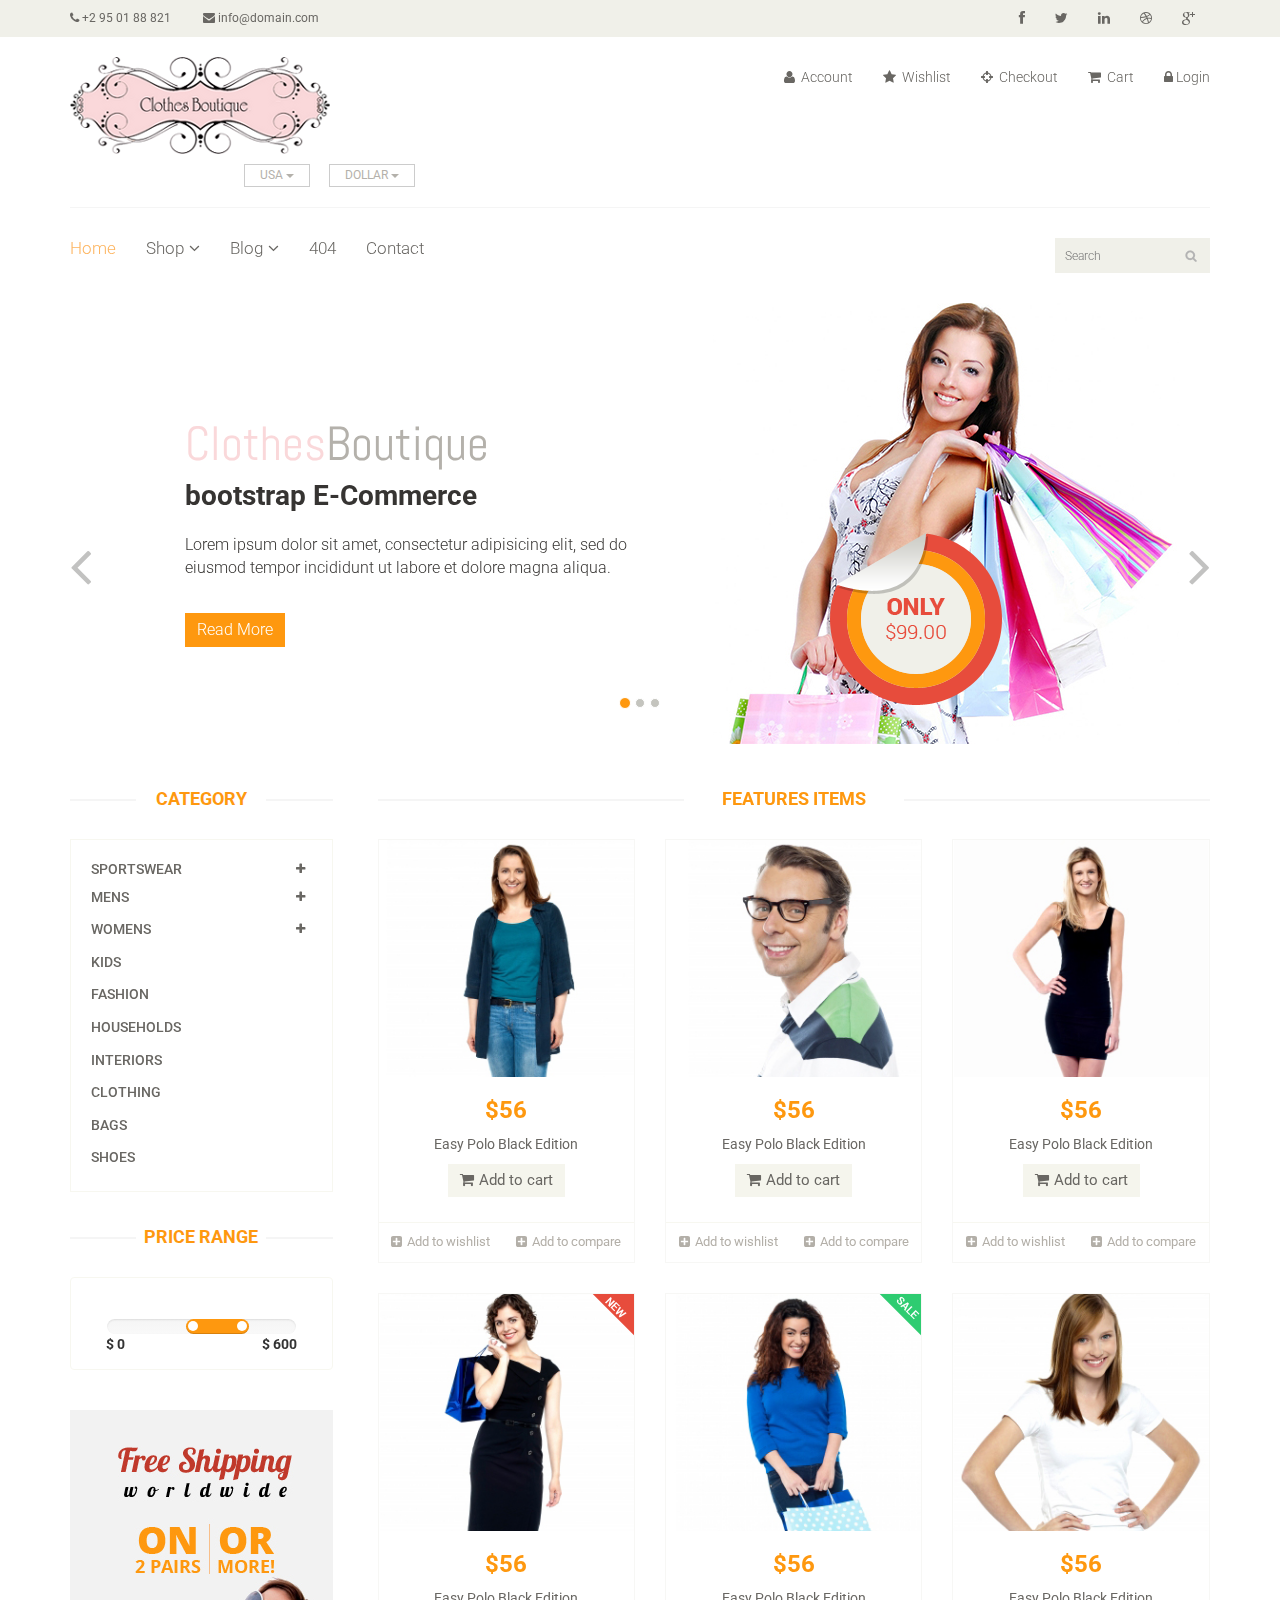
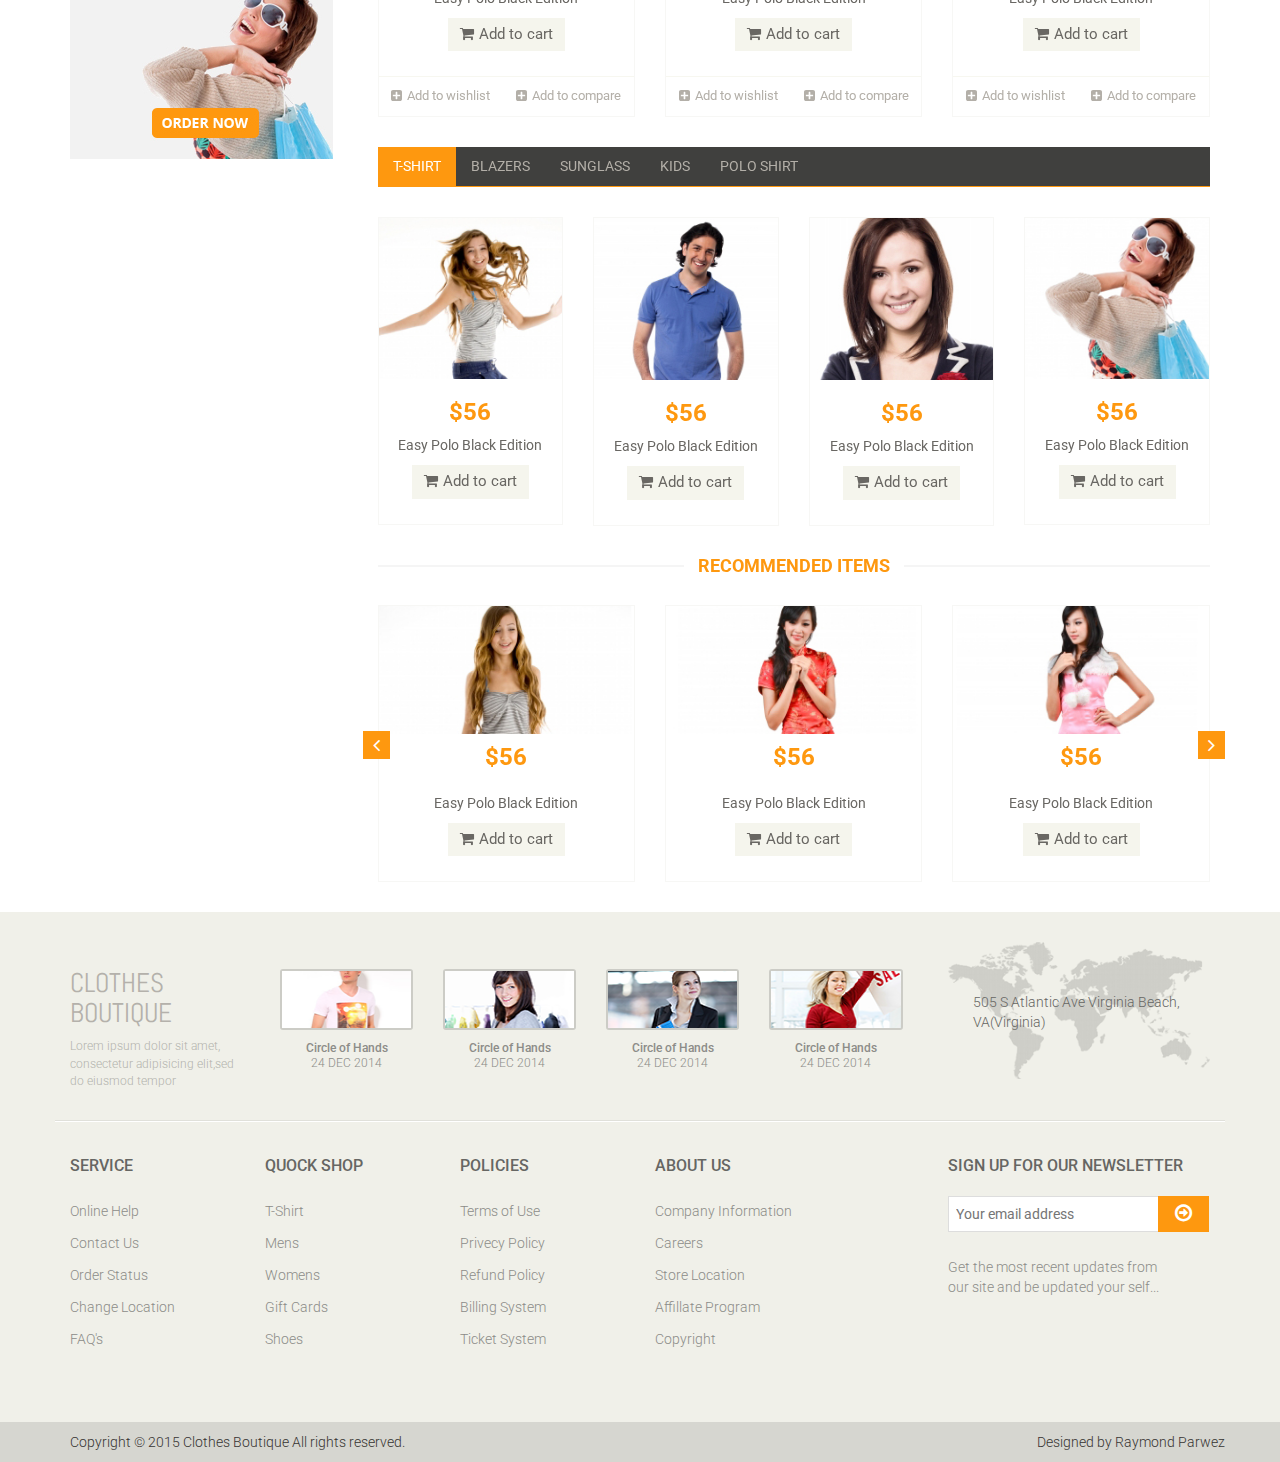
<file: shop/index.html>
<!DOCTYPE html>
<html lang="en">
<html data-ng-app="ui.bootstrap.clothesboutique">
<head>
    <meta charset="utf-8">
    <meta name="viewport" content="width=device-width, initial-scale=1.0">
    <meta name="description" content="">
    <meta name="author" content="">
    <title>Home | Clothes Boutique</title>
    <link href="css/bootstrap.min.css" rel="stylesheet">
    <link href="css/bootstrap.min.1.1.css" rel="stylesheet">
    <link href="css/font-awesome.min.css" rel="stylesheet">
    <link href="css/prettyPhoto.css" rel="stylesheet">
    <link href="css/price-range.css" rel="stylesheet">
    <link href="dist/ng-modal.css" rel="stylesheet">
    <link href="css/animate.css" rel="stylesheet">
	  <link href="css/main.css" rel="stylesheet">
	  <link href="css/responsive.css" rel="stylesheet">
    <link href="css/hover.css" rel="stylesheet" media="all">
    <link rel="stylesheet" type="text/css" href="css/style_common.css" />
    <link rel="stylesheet" type="text/css" href="css/style1.css" />
    <!--[if lt IE 9]>
    <script src="js/html5shiv.js"></script>
    <script src="js/respond.min.js"></script>
    <![endif]-->       
    <link rel="shortcut icon" href="images/ico/favicon.ico">
    <link rel="apple-touch-icon-precomposed" sizes="144x144" href="images/ico/apple-touch-icon-144-precomposed.png">
    <link rel="apple-touch-icon-precomposed" sizes="114x114" href="images/ico/apple-touch-icon-114-precomposed.png">
    <link rel="apple-touch-icon-precomposed" sizes="72x72" href="images/ico/apple-touch-icon-72-precomposed.png">
    <link rel="apple-touch-icon-precomposed" href="images/ico/apple-touch-icon-57-precomposed.png">
</head><!--/head-->

<body>
	<header id="header"><!--header-->
		<div class="header_top"><!--header_top-->
			<div class="container">
				<div class="row">
					<div class="col-sm-6">
						<div class="contactinfo">
							<ul class="nav nav-pills">
								<li><a href="#"><i class="fa fa-phone"></i> +2 95 01 88 821</a></li>
								<li><a href="#"><i class="fa fa-envelope"></i> info@domain.com</a></li>
							</ul>
						</div>
					</div>
					<div class="col-sm-6">
						<div class="social-icons pull-right">
							<ul class="nav navbar-nav">
								<li><a href="#"><i class="fa fa-facebook"></i></a></li>
								<li><a href="#"><i class="fa fa-twitter"></i></a></li>
								<li><a href="#"><i class="fa fa-linkedin"></i></a></li>
								<li><a href="#"><i class="fa fa-dribbble"></i></a></li>
								<li><a href="#"><i class="fa fa-google-plus"></i></a></li>
							</ul>
						</div>
					</div>
				</div>
			</div>
		</div><!--/header_top-->
		
		<div class="header-middle"><!--header-middle-->
			<div class="container">
				<div class="row">
					<div class="col-sm-4">
						<div class="logo pull-left">
							<a href="index.html"><img src="images/home/logo.png" alt="" /></a>
						</div>
            <div ng-controller="DropdownCtrl">      
						<div class="btn-group pull-right">
							<div class="btn-group dropdown is-open="status.isopen">
								<button type="button" class="btn btn-default dropdown-toggle usa" data-toggle="dropdown">
									USA
									<span class="caret"></span>
								</button>
								<ul class="dropdown-menu">
									<li><a href="#">Canada</a></li>
									<li><a href="#">UK</a></li>
								</ul>
							</div>
							
							<div class="btn-group dropdown is-open="status.isopen">
								<button type="button" class="btn btn-default dropdown-toggle usa" data-toggle="dropdown" dropdown-toggle ng-disabled="disabled">
									DOLLAR
									<span class="caret"></span>
								</button>
                 <ul class="dropdown-menu">
									<li><a href="#">Canadian Dollar</a></li>
									<li><a href="#">Pound</a></li>
								</ul>                 
							</div>
              
						</div>
					</div>
          </div>
					<div class="col-sm-8">
						<div class="shop-menu pull-right">
            <div ng-app='ui.bootstrap.clothesboutique' ng-controller='ModalController'>
							<ul class="nav navbar-nav">
								<li><a href="#"><i class="fa fa-user"></i> Account</a></li>
								<li><a href="#"><i class="fa fa-star"></i> Wishlist</a></li>
								<li><a href="checkout.html"><i class="fa fa-crosshairs"></i> Checkout</a></li>
								<li><a href="cart.html"><i class="fa fa-shopping-cart"></i> Cart</a></li>                
               <modal-dialog show='myData.modalShown' width='1000px' height='600px' dialog-title='' on-close='logClose()'>
    <section id="form"><!--form-->
		<div class="container">
			<div class="row">
				<div class="col-sm-4 col-sm-offset-1">
					<div class="login-form"><!--login form-->
						<h2>Login to your account</h2>
						<form action="#">
							<input type="text" placeholder="Name" />
							<input type="email" placeholder="Email Address" />
							<span>
								<input type="checkbox" class="checkbox"> 
								Keep me signed in
							</span>
							<button type="submit" class="btn btn-default">Login</button>
						</form>
					</div><!--/login form-->
				</div>
				<div class="col-sm-1">
					<h2 class="or">OR</h2>
				</div>
				<div class="col-sm-4">
					<div class="signup-form"><!--sign up form-->
						<h2>New User Signup!</h2>
						<form action="#">
							<input type="text" placeholder="Name"/>
							<input type="email" placeholder="Email Address"/>
							<input type="password" placeholder="Password"/>
							<button type="submit" class="btn btn-default">Signup</button>
						</form>
					</div><!--/sign up form-->
				</div>
			</div>
		</div>
	</section><!--/form-->
              </modal-dialog>
               <li><a href="" ng-click='toggleModal()'><i class="fa fa-lock"></i>Login</a></li>
           </div>								 
							</ul>
						</div>
					</div>
				</div>
			</div>
		</div><!--/header-middle-->
	
		<div class="header-bottom"><!--header-bottom-->
			<div class="container">
				<div class="row">
					<div class="col-sm-9">
						<div class="navbar-header">
							<button type="button" class="navbar-toggle" data-toggle="collapse" data-target=".navbar-collapse">
								<span class="sr-only">Toggle navigation</span>
								<span class="icon-bar"></span>
								<span class="icon-bar"></span>
								<span class="icon-bar"></span>
							</button>
						</div>
						<div class="mainmenu pull-left">
							<ul class="nav navbar-nav collapse navbar-collapse">
								<li><a href="index.html" class="active">Home</a></li>
								<li class="dropdown"><a href="#">Shop<i class="fa fa-angle-down"></i></a>
                                    <ul role="menu" class="sub-menu">
                                        <li><a href="shop.html">Products</a></li>
										<li><a href="product-details.html">Product Details</a></li> 
										<li><a href="checkout.html">Checkout</a></li> 
										<li><a href="cart.html">Cart</a></li>
                    <!--<li><a href="login.html">Login</a></li> -->
                                    </ul>
                                </li> 
								<li class="dropdown"><a href="#">Blog<i class="fa fa-angle-down"></i></a>
                                    <ul role="menu" class="sub-menu">
                                        <li><a href="blog.html">Blog List</a></li>
										<li><a href="blog-single.html">Blog Single</a></li>
                                    </ul>
                                </li> 
								<li><a href="404.html">404</a></li>
								<li><a href="contact-us.html">Contact</a></li>
							</ul>
						</div>
					</div>
					<div class="col-sm-3">
						<div class="search_box pull-right">
							<input type="text" placeholder="Search"/>
						</div>
					</div>
				</div>
			</div>
		</div><!--/header-bottom-->
	</header><!--/header-->
	
	<section id="slider"><!--slider-->
		<div class="container">
			<div class="row">
				<div class="col-sm-12">
					<div id="slider-carousel" class="carousel slide" data-ride="carousel">
						<ol class="carousel-indicators">
							<li data-target="#slider-carousel" data-slide-to="0" class="active"></li>
							<li data-target="#slider-carousel" data-slide-to="1"></li>
							<li data-target="#slider-carousel" data-slide-to="2"></li>
						</ol>
						
						<div class="carousel-inner">
							<div class="item active">
								<div class="col-sm-6">
									<h1><span>Clothes</span>Boutique</h1>
									<h2>bootstrap E-Commerce</h2>
									<p>Lorem ipsum dolor sit amet, consectetur adipisicing elit, sed do eiusmod tempor incididunt ut labore et dolore magna aliqua. </p>
									<button type="button" class="btn btn-default get">Read More</button>
								</div>
								<div class="col-sm-6">
									<img src="images/home/girl1.jpg" class="girl img-responsive" alt="" />
									<img src="images/home/pricing.png"  class="pricing" alt="" />
								</div>
							</div>
							<div class="item">
								<div class="col-sm-6">
										<h1><span>Clothes</span>Boutique</h1>
									<h2>100% Responsive Design</h2>
									<p>Lorem ipsum dolor sit amet, consectetur adipisicing elit, sed do eiusmod tempor incididunt ut labore et dolore magna aliqua. </p>
									<button type="button" class="btn btn-default get">Read More</button>
								</div>
								<div class="col-sm-6">
									<img src="images/home/girl2.jpg" class="girl img-responsive" alt="" />
									<img src="images/home/pricing.png"  class="pricing" alt="" />
								</div>
							</div>
							
							<div class="item">
								<div class="col-sm-6">
										<h1><span>Clothes</span>Boutique</h1>
									<h2>Bootstrap responsive Ecommerce</h2>
									<p>Lorem ipsum dolor sit amet, consectetur adipisicing elit, sed do eiusmod tempor incididunt ut labore et dolore magna aliqua. </p>
									<button type="button" class="btn btn-default get">Read More</button>
								</div>
								<div class="col-sm-6">
									<img src="images/home/girl3.jpg" class="girl img-responsive" alt="" />
									<img src="images/home/pricing.png" class="pricing" alt="" />
								</div>
							</div>
							
						</div>
						
						<a href="#slider-carousel" class="left control-carousel hidden-xs" data-slide="prev">
							<i class="fa fa-angle-left"></i>
						</a>
						<a href="#slider-carousel" class="right control-carousel hidden-xs" data-slide="next">
							<i class="fa fa-angle-right"></i>
						</a>
					</div>
					
				</div>
			</div>
		</div>
	</section><!--/slider-->
	
	<section>
		<div class="container">
			<div class="row">
				<div class="col-sm-3">
					<div class="left-sidebar">
						<h2>Category</h2>
            		<div class="panel-group category-products" id="accordian"><!--Start category-productsr-->
            		<div class="panel panel-default">
								<div class="panel-heading">
									<h4 class="panel-title">
                  		<a data-toggle="collapse" ng-click="isCollapsed = !isCollapsed" href="#sportswear">
											<span class="badge pull-right"><i class="fa fa-plus"></i></span>
											Sportswear
										</a>
									</h4>
									<div id="sportswear" class="panel-collapse collapse">
									<div class="panel-body">
										<ul>
											<li><a href="#">Nike </a></li>
											<li><a href="#">Under Armour </a></li>
											<li><a href="#">Adidas </a></li>
											<li><a href="#">Puma</a></li>
											<li><a href="#">ASICS </a></li>
										</ul>
									</div>
								</div>
							</div>
							<div class="panel panel-default">
								<div class="panel-heading">
									<h4 class="panel-title">
										<a data-toggle="collapse" ng-click="isCollapsed = !isCollapsed" href="#mens">
											<span class="badge pull-right"><i class="fa fa-plus"></i></span>
											Mens
										</a>
									</h4>
								</div>
								<div id="mens" class="panel-collapse collapse">
									<div class="panel-body">
										<ul>
											<li><a href="#">Fendi</a></li>
											<li><a href="#">Guess</a></li>
											<li><a href="#">Valentino</a></li>
											<li><a href="#">Dior</a></li>
											<li><a href="#">Versace</a></li>
											<li><a href="#">Armani</a></li>
											<li><a href="#">Prada</a></li>
											<li><a href="#">Dolce and Gabbana</a></li>
											<li><a href="#">Chanel</a></li>
											<li><a href="#">Gucci</a></li>
										</ul>
									</div>
								</div>
							</div>
							</div>
							<div class="panel panel-default">
								<div class="panel-heading">
									<h4 class="panel-title">
										<a data-toggle="collapse" ng-click="isCollapsed = !isCollapsed" href="#womens">
											<span class="badge pull-right"><i class="fa fa-plus"></i></span>
											Womens
										</a>
									</h4>
								</div>
								<div id="womens" class="panel-collapse collapse">
									<div class="panel-body">
										<ul>
											<li><a href="#">Fendi</a></li>
											<li><a href="#">Guess</a></li>
											<li><a href="#">Valentino</a></li>
											<li><a href="#">Dior</a></li>
											<li><a href="#">Versace</a></li>
										</ul>
									</div>
								</div>
							</div>
							<div class="panel panel-default">
								<div class="panel-heading">
									<h4 class="panel-title"><a href="#">Kids</a></h4>
								</div>
							</div>
							<div class="panel panel-default">
								<div class="panel-heading">
									<h4 class="panel-title"><a href="#">Fashion</a></h4>
								</div>
							</div>
							<div class="panel panel-default">
								<div class="panel-heading">
									<h4 class="panel-title"><a href="#">Households</a></h4>
								</div>
							</div>
							<div class="panel panel-default">
								<div class="panel-heading">
									<h4 class="panel-title"><a href="#">Interiors</a></h4>
								</div>
							</div>
							<div class="panel panel-default">
								<div class="panel-heading">
									<h4 class="panel-title"><a href="#">Clothing</a></h4>
								</div>
							</div>
							<div class="panel panel-default">
								<div class="panel-heading">
									<h4 class="panel-title"><a href="#">Bags</a></h4>
								</div>
							</div>
							<div class="panel panel-default">
								<div class="panel-heading">
									<h4 class="panel-title"><a href="#">Shoes</a></h4>
								</div>
							</div>
              </div><!--/End category-products-->
						
						<div class="price-range"><!--price-range-->
            <div ng-controller="data-slider">
							<h2>Price Range</h2>
							<div class="well text-center">
								 <input type="text" class="span2" value="" data-slider-min="0" data-slider-max="600" data-slider-step="5" data-slider-value="[250,450]" id="sl2" ><br />
								 <b class="pull-left">$ 0</b> <b class="pull-right">$ 600</b>
							</div>
              </div>
						</div><!--/price-range-->
							<div class="shipping text-center"><!--shipping-->
							<img src="images/home/shipping.jpg" alt="" />
						</div><!--/shipping-->
						</div>
				</div>
				   
				<div class="col-sm-9 padding-right">
					<div class="features_items"><!--features_items-->
						<h2 class="title text-center">Features Items</h2>
						<div class="col-sm-4">
							<div class="product-image-wrapper">
								<div class="single-products">
										<div class="productinfo text-center">
											<img src="images/home/product1.jpg" alt="" />
											<h2>$56</h2>
											<p>Easy Polo Black Edition</p>
											<a href="#" class="btn btn-default add-to-cart"><i class="fa fa-shopping-cart"></i>Add to cart</a>
										</div>
										<div class="product-overlay">
											<div class="overlay-content">
												<h2>$56</h2>
												<p>Easy Polo Black Edition</p>
												<a href="#" class="btn btn-default add-to-cart"><i class="fa fa-shopping-cart"></i>Add to cart</a>
											</div>
										</div>
								</div>
								<div class="choose">
									<ul class="nav nav-pills nav-justified">
										<li><a href="#"><i class="fa fa-plus-square"></i>Add to wishlist</a></li>
										<li><a href="#"><i class="fa fa-plus-square"></i>Add to compare</a></li>
									</ul>
								</div>
							</div>
						</div>
						<div class="col-sm-4">
							<div class="product-image-wrapper">
								<div class="single-products">
									<div class="productinfo text-center">
										<img src="images/home/product2.jpg" alt="" />
										<h2>$56</h2>
										<p>Easy Polo Black Edition</p>
										<a href="#" class="btn btn-default add-to-cart"><i class="fa fa-shopping-cart"></i>Add to cart</a>
									</div>
									<div class="product-overlay">
										<div class="overlay-content">
											<h2>$56</h2>
											<p>Easy Polo Black Edition</p>
											<a href="#" class="btn btn-default add-to-cart"><i class="fa fa-shopping-cart"></i>Add to cart</a>
										</div>
									</div>
								</div>
								<div class="choose">
									<ul class="nav nav-pills nav-justified">
										<li><a href="#"><i class="fa fa-plus-square"></i>Add to wishlist</a></li>
										<li><a href="#"><i class="fa fa-plus-square"></i>Add to compare</a></li>
									</ul>
								</div>
							</div>
						</div>
						<div class="col-sm-4">
							<div class="product-image-wrapper">
								<div class="single-products">
									<div class="productinfo text-center">
										<img src="images/home/product3.jpg" alt="" />
										<h2>$56</h2>
										<p>Easy Polo Black Edition</p>
										<a href="#" class="btn btn-default add-to-cart"><i class="fa fa-shopping-cart"></i>Add to cart</a>
									</div>
									<div class="product-overlay">
										<div class="overlay-content">
											<h2>$56</h2>
											<p>Easy Polo Black Edition</p>
											<a href="#" class="btn btn-default add-to-cart"><i class="fa fa-shopping-cart"></i>Add to cart</a>
										</div>
									</div>
								</div>
								<div class="choose">
									<ul class="nav nav-pills nav-justified">
										<li><a href="#"><i class="fa fa-plus-square"></i>Add to wishlist</a></li>
										<li><a href="#"><i class="fa fa-plus-square"></i>Add to compare</a></li>
									</ul>
								</div>
							</div>
						</div>
						<div class="col-sm-4">
							<div class="product-image-wrapper">
								<div class="single-products">
									<div class="productinfo text-center">
										<img src="images/home/product4.jpg" alt="" />
										<h2>$56</h2>
										<p>Easy Polo Black Edition</p>
										<a href="#" class="btn btn-default add-to-cart"><i class="fa fa-shopping-cart"></i>Add to cart</a>
									</div>
									<div class="product-overlay">
										<div class="overlay-content">
											<h2>$56</h2>
											<p>Easy Polo Black Edition</p>
											<a href="#" class="btn btn-default add-to-cart"><i class="fa fa-shopping-cart"></i>Add to cart</a>
										</div>
									</div>
									<img src="images/home/new.png" class="new" alt="" />
								</div>
								<div class="choose">
									<ul class="nav nav-pills nav-justified">
										<li><a href="#"><i class="fa fa-plus-square"></i>Add to wishlist</a></li>
										<li><a href="#"><i class="fa fa-plus-square"></i>Add to compare</a></li>
									</ul>
								</div>
							</div>
						</div>
						<div class="col-sm-4">
							<div class="product-image-wrapper">
								<div class="single-products">
									<div class="productinfo text-center">
										<img src="images/home/product5.jpg" alt="" />
										<h2>$56</h2>
										<p>Easy Polo Black Edition</p>
										<a href="#" class="btn btn-default add-to-cart"><i class="fa fa-shopping-cart"></i>Add to cart</a>
									</div>
									<div class="product-overlay">
										<div class="overlay-content">
											<h2>$56</h2>
											<p>Easy Polo Black Edition</p>
											<a href="#" class="btn btn-default add-to-cart"><i class="fa fa-shopping-cart"></i>Add to cart</a>
										</div>
									</div>
									<img src="images/home/sale.png" class="new" alt="" />
								</div>
								<div class="choose">
									<ul class="nav nav-pills nav-justified">
										<li><a href="#"><i class="fa fa-plus-square"></i>Add to wishlist</a></li>
										<li><a href="#"><i class="fa fa-plus-square"></i>Add to compare</a></li>
									</ul>
								</div>
							</div>
						</div>
						<div class="col-sm-4">
							<div class="product-image-wrapper">
								<div class="single-products">
									<div class="productinfo text-center">
										<img src="images/home/product6.jpg" alt="" />
										<h2>$56</h2>
										<p>Easy Polo Black Edition</p>
										<a href="#" class="btn btn-default add-to-cart"><i class="fa fa-shopping-cart"></i>Add to cart</a>
									</div>
									<div class="product-overlay">
										<div class="overlay-content">
											<h2>$56</h2>
											<p>Easy Polo Black Edition</p>
											<a href="#" class="btn btn-default add-to-cart"><i class="fa fa-shopping-cart"></i>Add to cart</a>
										</div>
									</div>
								</div>
								<div class="choose">
									<ul class="nav nav-pills nav-justified">
										<li><a href="#"><i class="fa fa-plus-square"></i>Add to wishlist</a></li>
										<li><a href="#"><i class="fa fa-plus-square"></i>Add to compare</a></li>
									</ul>
								</div>
							</div>
						</div>
						
					</div><!--features_items-->
					
					<div class="category-tab" ng-controller="TabsCtrl"><!--category-tab-->
						<div class="col-sm-12">
							<ul class="nav nav-tabs">
								<li class="active"><a href="#tshirt" data-toggle="tab">T-Shirt</a></li>
								<li><a href="#blazers" data-toggle="tab">Blazers</a></li>
								<li><a href="#sunglass" data-toggle="tab">Sunglass</a></li>
								<li><a href="#kids" data-toggle="tab">Kids</a></li>
								<li><a href="#poloshirt" data-toggle="tab">Polo shirt</a></li>
							</ul>
						</div>
						<div class="tab-content">
							<div class="tab-pane fade active in" id="tshirt" >
								<div class="col-sm-3">
									<div class="product-image-wrapper">
										<div class="single-products">
											<div class="productinfo text-center">
												<img src="images/home/gallery1.jpg" alt="" />
												<h2>$56</h2>
												<p>Easy Polo Black Edition</p>
												<a href="#" class="btn btn-default add-to-cart"><i class="fa fa-shopping-cart"></i>Add to cart</a>
											</div>
											
										</div>
									</div>
								</div>
								<div class="col-sm-3">
									<div class="product-image-wrapper">
										<div class="single-products">
											<div class="productinfo text-center">
												<img src="images/home/gallery2.jpg" alt="" />
												<h2>$56</h2>
												<p>Easy Polo Black Edition</p>
												<a href="#" class="btn btn-default add-to-cart"><i class="fa fa-shopping-cart"></i>Add to cart</a>
											</div>
											
										</div>
									</div>
								</div>
								<div class="col-sm-3">
									<div class="product-image-wrapper">
										<div class="single-products">
											<div class="productinfo text-center">
												<img src="images/home/gallery3.jpg" alt="" />
												<h2>$56</h2>
												<p>Easy Polo Black Edition</p>
												<a href="#" class="btn btn-default add-to-cart"><i class="fa fa-shopping-cart"></i>Add to cart</a>
											</div>
											
										</div>
									</div>
								</div>
								<div class="col-sm-3">
									<div class="product-image-wrapper">
										<div class="single-products">
											<div class="productinfo text-center">
												<img src="images/home/gallery4.jpg" alt="" />
												<h2>$56</h2>
												<p>Easy Polo Black Edition</p>
												<a href="#" class="btn btn-default add-to-cart"><i class="fa fa-shopping-cart"></i>Add to cart</a>
											</div>
											
										</div>
									</div>
								</div>
							</div>
							
							<div class="tab-pane fade" id="blazers" >
								<div class="col-sm-3">
									<div class="product-image-wrapper">
										<div class="single-products">
											<div class="productinfo text-center">
												<img src="images/home/gallery4.jpg" alt="" />
												<h2>$56</h2>
												<p>Easy Polo Black Edition</p>
												<a href="#" class="btn btn-default add-to-cart"><i class="fa fa-shopping-cart"></i>Add to cart</a>
											</div>
											
										</div>
									</div>
								</div>
								<div class="col-sm-3">
									<div class="product-image-wrapper">
										<div class="single-products">
											<div class="productinfo text-center">
												<img src="images/home/gallery3.jpg" alt="" />
												<h2>$56</h2>
												<p>Easy Polo Black Edition</p>
												<a href="#" class="btn btn-default add-to-cart"><i class="fa fa-shopping-cart"></i>Add to cart</a>
											</div>
											
										</div>
									</div>
								</div>
								<div class="col-sm-3">
									<div class="product-image-wrapper">
										<div class="single-products">
											<div class="productinfo text-center">
												<img src="images/home/gallery2.jpg" alt="" />
												<h2>$56</h2>
												<p>Easy Polo Black Edition</p>
												<a href="#" class="btn btn-default add-to-cart"><i class="fa fa-shopping-cart"></i>Add to cart</a>
											</div>
											
										</div>
									</div>
								</div>
								<div class="col-sm-3">
									<div class="product-image-wrapper">
										<div class="single-products">
											<div class="productinfo text-center">
												<img src="images/home/gallery1.jpg" alt="" />
												<h2>$56</h2>
												<p>Easy Polo Black Edition</p>
												<a href="#" class="btn btn-default add-to-cart"><i class="fa fa-shopping-cart"></i>Add to cart</a>
											</div>
											
										</div>
									</div>
								</div>
							</div>
							
							<div class="tab-pane fade" id="sunglass" >
								<div class="col-sm-3">
									<div class="product-image-wrapper">
										<div class="single-products">
											<div class="productinfo text-center">
												<img src="images/home/gallery3.jpg" alt="" />
												<h2>$56</h2>
												<p>Easy Polo Black Edition</p>
												<a href="#" class="btn btn-default add-to-cart"><i class="fa fa-shopping-cart"></i>Add to cart</a>
											</div>
											
										</div>
									</div>
								</div>
								<div class="col-sm-3">
									<div class="product-image-wrapper">
										<div class="single-products">
											<div class="productinfo text-center">
												<img src="images/home/gallery4.jpg" alt="" />
												<h2>$56</h2>
												<p>Easy Polo Black Edition</p>
												<a href="#" class="btn btn-default add-to-cart"><i class="fa fa-shopping-cart"></i>Add to cart</a>
											</div>
											
										</div>
									</div>
								</div>
								<div class="col-sm-3">
									<div class="product-image-wrapper">
										<div class="single-products">
											<div class="productinfo text-center">
												<img src="images/home/gallery1.jpg" alt="" />
												<h2>$56</h2>
												<p>Easy Polo Black Edition</p>
												<a href="#" class="btn btn-default add-to-cart"><i class="fa fa-shopping-cart"></i>Add to cart</a>
											</div>
											
										</div>
									</div>
								</div>
								<div class="col-sm-3">
									<div class="product-image-wrapper">
										<div class="single-products">
											<div class="productinfo text-center">
												<img src="images/home/gallery2.jpg" alt="" />
												<h2>$56</h2>
												<p>Easy Polo Black Edition</p>
												<a href="#" class="btn btn-default add-to-cart"><i class="fa fa-shopping-cart"></i>Add to cart</a>
											</div>
											
										</div>
									</div>
								</div>
							</div>
							
							<div class="tab-pane fade" id="kids" >
								<div class="col-sm-3">
									<div class="product-image-wrapper">
										<div class="single-products">
											<div class="productinfo text-center">
												<img src="images/home/gallery1.jpg" alt="" />
												<h2>$56</h2>
												<p>Easy Polo Black Edition</p>
												<a href="#" class="btn btn-default add-to-cart"><i class="fa fa-shopping-cart"></i>Add to cart</a>
											</div>
											
										</div>
									</div>
								</div>
								<div class="col-sm-3">
									<div class="product-image-wrapper">
										<div class="single-products">
											<div class="productinfo text-center">
												<img src="images/home/gallery2.jpg" alt="" />
												<h2>$56</h2>
												<p>Easy Polo Black Edition</p>
												<a href="#" class="btn btn-default add-to-cart"><i class="fa fa-shopping-cart"></i>Add to cart</a>
											</div>
											
										</div>
									</div>
								</div>
								<div class="col-sm-3">
									<div class="product-image-wrapper">
										<div class="single-products">
											<div class="productinfo text-center">
												<img src="images/home/gallery3.jpg" alt="" />
												<h2>$56</h2>
												<p>Easy Polo Black Edition</p>
												<a href="#" class="btn btn-default add-to-cart"><i class="fa fa-shopping-cart"></i>Add to cart</a>
											</div>
											
										</div>
									</div>
								</div>
								<div class="col-sm-3">
									<div class="product-image-wrapper">
										<div class="single-products">
											<div class="productinfo text-center">
												<img src="images/home/gallery4.jpg" alt="" />
												<h2>$56</h2>
												<p>Easy Polo Black Edition</p>
												<a href="#" class="btn btn-default add-to-cart"><i class="fa fa-shopping-cart"></i>Add to cart</a>
											</div>
											
										</div>
									</div>
								</div>
							</div>
							
							<div class="tab-pane fade" id="poloshirt" >
								<div class="col-sm-3">
									<div class="product-image-wrapper">
										<div class="single-products">
											<div class="productinfo text-center">
												<img src="images/home/gallery2.jpg" alt="" />
												<h2>$56</h2>
												<p>Easy Polo Black Edition</p>
												<a href="#" class="btn btn-default add-to-cart"><i class="fa fa-shopping-cart"></i>Add to cart</a>
											</div>
											
										</div>
									</div>
								</div>
								<div class="col-sm-3">
									<div class="product-image-wrapper">
										<div class="single-products">
											<div class="productinfo text-center">
												<img src="images/home/gallery4.jpg" alt="" />
												<h2>$56</h2>
												<p>Easy Polo Black Edition</p>
												<a href="#" class="btn btn-default add-to-cart"><i class="fa fa-shopping-cart"></i>Add to cart</a>
											</div>
											
										</div>
									</div>
								</div>
								<div class="col-sm-3">
									<div class="product-image-wrapper">
										<div class="single-products">
											<div class="productinfo text-center">
												<img src="images/home/gallery3.jpg" alt="" />
												<h2>$56</h2>
												<p>Easy Polo Black Edition</p>
												<a href="#" class="btn btn-default add-to-cart"><i class="fa fa-shopping-cart"></i>Add to cart</a>
											</div>
											
										</div>
									</div>
								</div>
								<div class="col-sm-3">
									<div class="product-image-wrapper">
										<div class="single-products">
											<div class="productinfo text-center">
												<img src="images/home/gallery1.jpg" alt="" />
												<h2>$56</h2>
												<p>Easy Polo Black Edition</p>
												<a href="#" class="btn btn-default add-to-cart"><i class="fa fa-shopping-cart"></i>Add to cart</a>
											</div>
											
										</div>
									</div>
								</div>
							</div>
						</div>
					</div><!--/category-tab-->
					
          <div class="recommended_items"><!--recommended_items-->
          <div angular-carousel class="carousel-container">
						<h2 class="title text-center">recommended items</h2>
						
            	<div id="recommended-item-carousel" class="carousel slide" data-ride="carousel">
							<div class="carousel-inner">
								<div class="item active">	
									<div class="col-sm-4">
										<div class="product-image-wrapper">
											<div class="single-products">
												<div class="productinfo text-center">
													<img src="images/home/recommend1.jpg" alt="" />
													<h2>$56</h2>
													<p>Easy Polo Black Edition</p>
													<a href="#" class="btn btn-default add-to-cart"><i class="fa fa-shopping-cart"></i>Add to cart</a>
												</div>
												
											</div>
										</div>
									</div>
									<div class="col-sm-4">
										<div class="product-image-wrapper">
											<div class="single-products">
												<div class="productinfo text-center">
													<img src="images/home/recommend2.jpg" alt="" />
													<h2>$56</h2>
													<p>Easy Polo Black Edition</p>
													<a href="#" class="btn btn-default add-to-cart"><i class="fa fa-shopping-cart"></i>Add to cart</a>
												</div>
												
											</div>
										</div>
									</div>
									<div class="col-sm-4">
										<div class="product-image-wrapper">
											<div class="single-products">
												<div class="productinfo text-center">
													<img src="images/home/recommend3.jpg" alt="" />
													<h2>$56</h2>
													<p>Easy Polo Black Edition</p>
													<a href="#" class="btn btn-default add-to-cart"><i class="fa fa-shopping-cart"></i>Add to cart</a>
												</div>
												
											</div>
										</div>
									</div>
								</div>
								<div class="item">	
									<div class="col-sm-4">
										<div class="product-image-wrapper">
											<div class="single-products">
												<div class="productinfo text-center">
													<img src="images/home/recommend1.jpg" alt="" />
													<h2>$56</h2>
													<p>Easy Polo Black Edition</p>
													<a href="#" class="btn btn-default add-to-cart"><i class="fa fa-shopping-cart"></i>Add to cart</a>
												</div>
												
											</div>
										</div>
									</div>
									<div class="col-sm-4">
										<div class="product-image-wrapper">
											<div class="single-products">
												<div class="productinfo text-center">
													<img src="images/home/recommend2.jpg" alt="" />
													<h2>$56</h2>
													<p>Easy Polo Black Edition</p>
													<a href="#" class="btn btn-default add-to-cart"><i class="fa fa-shopping-cart"></i>Add to cart</a>
												</div>
												
											</div>
										</div>
									</div>
									<div class="col-sm-4">
										<div class="product-image-wrapper">
											<div class="single-products">
												<div class="productinfo text-center">
													<img src="images/home/recommend3.jpg" alt="" />
													<h2>$56</h2>
													<p>Easy Polo Black Edition</p>
													<a href="#" class="btn btn-default add-to-cart"><i class="fa fa-shopping-cart"></i>Add to cart</a>
												</div>
												
											</div>
										</div>
									</div>
								</div>
							</div>
							 <a class="left recommended-item-control" href="#recommended-item-carousel" data-slide="prev">
								<i class="fa fa-angle-left"></i>
							  </a>
							  <a class="right recommended-item-control" href="#recommended-item-carousel" data-slide="next">
								<i class="fa fa-angle-right"></i>
							  </a>			
						</div>
            </div>
					</div><!--/recommended_items-->
					
				</div>
			</div>
		</div>
	</section>
	<footer id="footer"><!--Footer-->
		<div class="footer-top">
			<div class="container">
				<div class="row">
					<div class="col-sm-2">
						<div class="companyinfo">
							<h2>Clothes Boutique</h2>
							<p>Lorem ipsum dolor sit amet, consectetur adipisicing elit,sed do eiusmod tempor</p>
						</div>
            
					</div>
					<div class="col-sm-7">
						<div class="col-sm-3">
							<div class="video-gallery text-center">
								<a href="#">
									<div class="iframe-img">
										<img src="images/home/iframe1.png" alt="" />
									</div>
									<div class="overlay-icon">
										<i class="fa fa-play-circle-o"></i>
									</div>
								</a>
								<p>Circle of Hands</p>
								<h2>24 DEC 2014</h2>
							</div>
						</div>
						
						<div class="col-sm-3">
							<div class="video-gallery text-center">
								<a href="#">
									<div class="iframe-img">
										<img src="images/home/iframe2.png" alt="" />
									</div>
									<div class="overlay-icon">
										<i class="fa fa-play-circle-o"></i>
									</div>
								</a>
								<p>Circle of Hands</p>
								<h2>24 DEC 2014</h2>
							</div>
						</div>
						
						<div class="col-sm-3">
							<div class="video-gallery text-center">
								<a href="#">
									<div class="iframe-img">
										<img src="images/home/iframe3.png" alt="" />
									</div>
									<div class="overlay-icon">
										<i class="fa fa-play-circle-o"></i>
									</div>
								</a>
								<p>Circle of Hands</p>
								<h2>24 DEC 2014</h2>
							</div>
						</div>
						
						<div class="col-sm-3">
							<div class="video-gallery text-center">
								<a href="#">
									<div class="iframe-img">
										<img src="images/home/iframe4.png" alt="" />
									</div>
									<div class="overlay-icon">
										<i class="fa fa-play-circle-o"></i>
									</div>
								</a>
								<p>Circle of Hands</p>
								<h2>24 DEC 2014</h2>
							</div>
						</div>
					</div>
					<div class="col-sm-3">
						<div class="address">
							<img src="images/home/map.png" alt="" />
							<p>505 S Atlantic Ave Virginia Beach, VA(Virginia)</p>
						</div>
					</div>
				</div>
			</div>
		</div>
		
		<div class="footer-widget">
			<div class="container">
				<div class="row">
					<div class="col-sm-2">
						<div class="single-widget">
							<h2>Service</h2>
							<ul class="nav nav-pills nav-stacked">
								<li><a href="#">Online Help</a></li>
								<li><a href="#">Contact Us</a></li>
								<li><a href="#">Order Status</a></li>
								<li><a href="#">Change Location</a></li>
								<li><a href="#">FAQ's</a></li>
							</ul>
						</div>
					</div>
					<div class="col-sm-2">
						<div class="single-widget">
							<h2>Quock Shop</h2>
							<ul class="nav nav-pills nav-stacked">
								<li><a href="#">T-Shirt</a></li>
								<li><a href="#">Mens</a></li>
								<li><a href="#">Womens</a></li>
								<li><a href="#">Gift Cards</a></li>
								<li><a href="#">Shoes</a></li>
							</ul>
						</div>
					</div>
					<div class="col-sm-2">
						<div class="single-widget">
							<h2>Policies</h2>
							<ul class="nav nav-pills nav-stacked">
								<li><a href="#">Terms of Use</a></li>
								<li><a href="#">Privecy Policy</a></li>
								<li><a href="#">Refund Policy</a></li>
								<li><a href="#">Billing System</a></li>
								<li><a href="#">Ticket System</a></li>
							</ul>
						</div>
					</div>
					<div class="col-sm-2">
						<div class="single-widget">
							<h2>About Us</h2>
							<ul class="nav nav-pills nav-stacked">
								<li><a href="#">Company Information</a></li>
								<li><a href="#">Careers</a></li>
								<li><a href="#">Store Location</a></li>
								<li><a href="#">Affillate Program</a></li>
								<li><a href="#">Copyright</a></li>
							</ul>
						</div>
					</div>
					<div class="col-sm-3 col-sm-offset-1">
						<div class="single-widget">
							<h2>sign up for our newsletter</h2>
							<form action="#" class="searchform">
								<input type="text" placeholder="Your email address" />
								<button type="submit" class="btn btn-default"><i class="fa fa-arrow-circle-o-right"></i></button>
								<p>Get the most recent updates from <br />our site and be updated your self...</p>
							</form>
						</div>
					</div>
					
				</div>
			</div>
		</div>
		  <div class="footer-bottom">
			<div class="container">
				<div class="row">
					<p class="pull-left">Copyright &copy; 2015 Clothes Boutique All rights reserved.</p>
					<p class="pull-right">Designed by Raymond Parwez</p>
				</div>
			</div>
		</div>
   </footer><!--/Footer-->
   <script type="text/javascript" src="js/angular.js"></script>
   <script src="http://angular-ui.github.io/bootstrap/ui-bootstrap-tpls-0.12.0.js"></script>
   <script type="text/javascript" src="dist/ng-modal.js"></script>    
    <script type='text/javascript'>
      app = angular.module('ui.bootstrap.clothesboutique', ['ngModal']);
      app.config(function(ngModalDefaultsProvider) {
          return ngModalDefaultsProvider.set({
            closeButtonHtml: "<i class='fa fa-times'></i>"
          });
      });
      app.controller('ModalController', function($scope) {
          $scope.myData = {
            //leave this blank
          }
          $scope.logClose = function() {
            console.log('close!');
          };
          $scope.toggleModal = function() {
            $scope.myData.modalShown = !$scope.myData.modalShown;
          };
      });
    </script> 
    <script src="js/jquery.js"></script>
  	<script src="js/bootstrap.min.js"></script>
  	<script src="js/jquery.scrollUp.min.js"></script>
	  <script src="js/price-range.js"></script>
    <script src="js/jquery.prettyPhoto.js"></script>
    <script src="js/main.js"></script>
     <script src="vendor/hamster.js"></script>
    <script src="vendor/mousewheel.js"></script>
    <script src="js/gilbox-kinetic-slider.js"></script>    
    
</body>
</html>
</file>
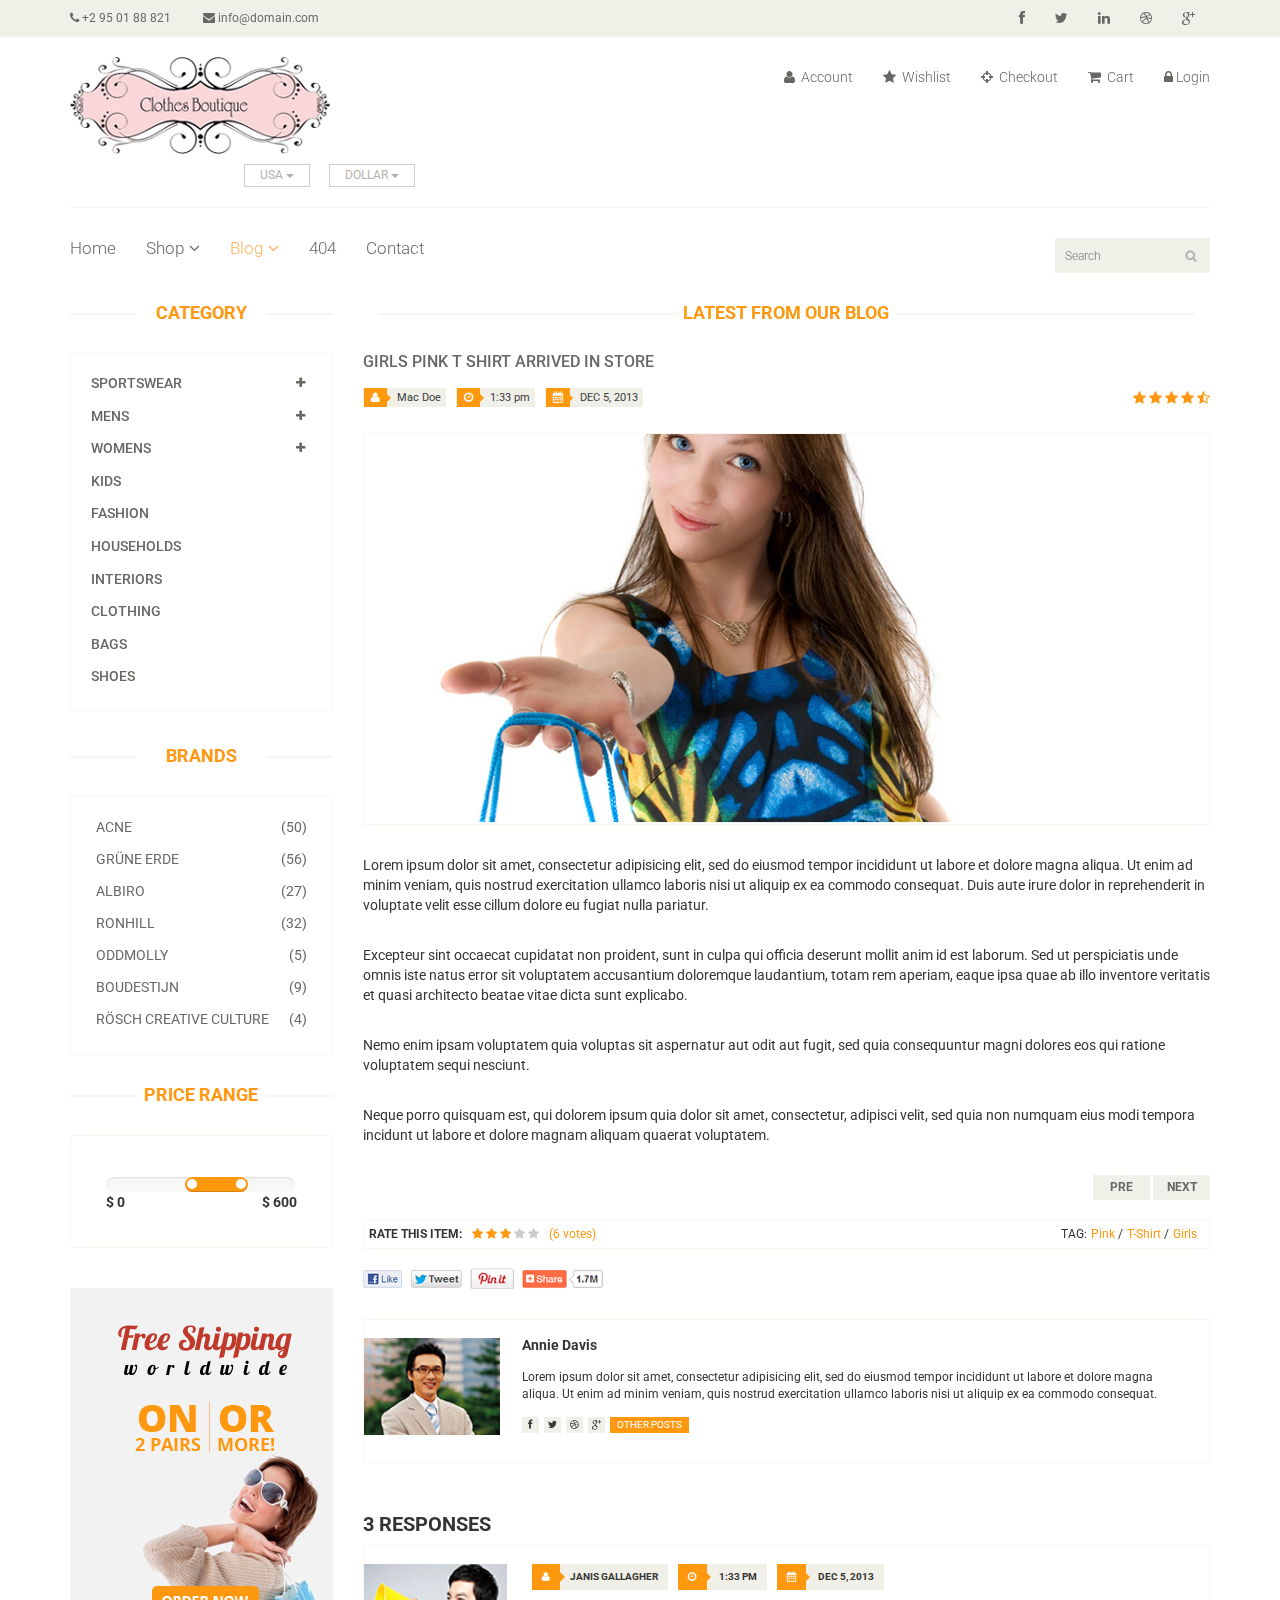
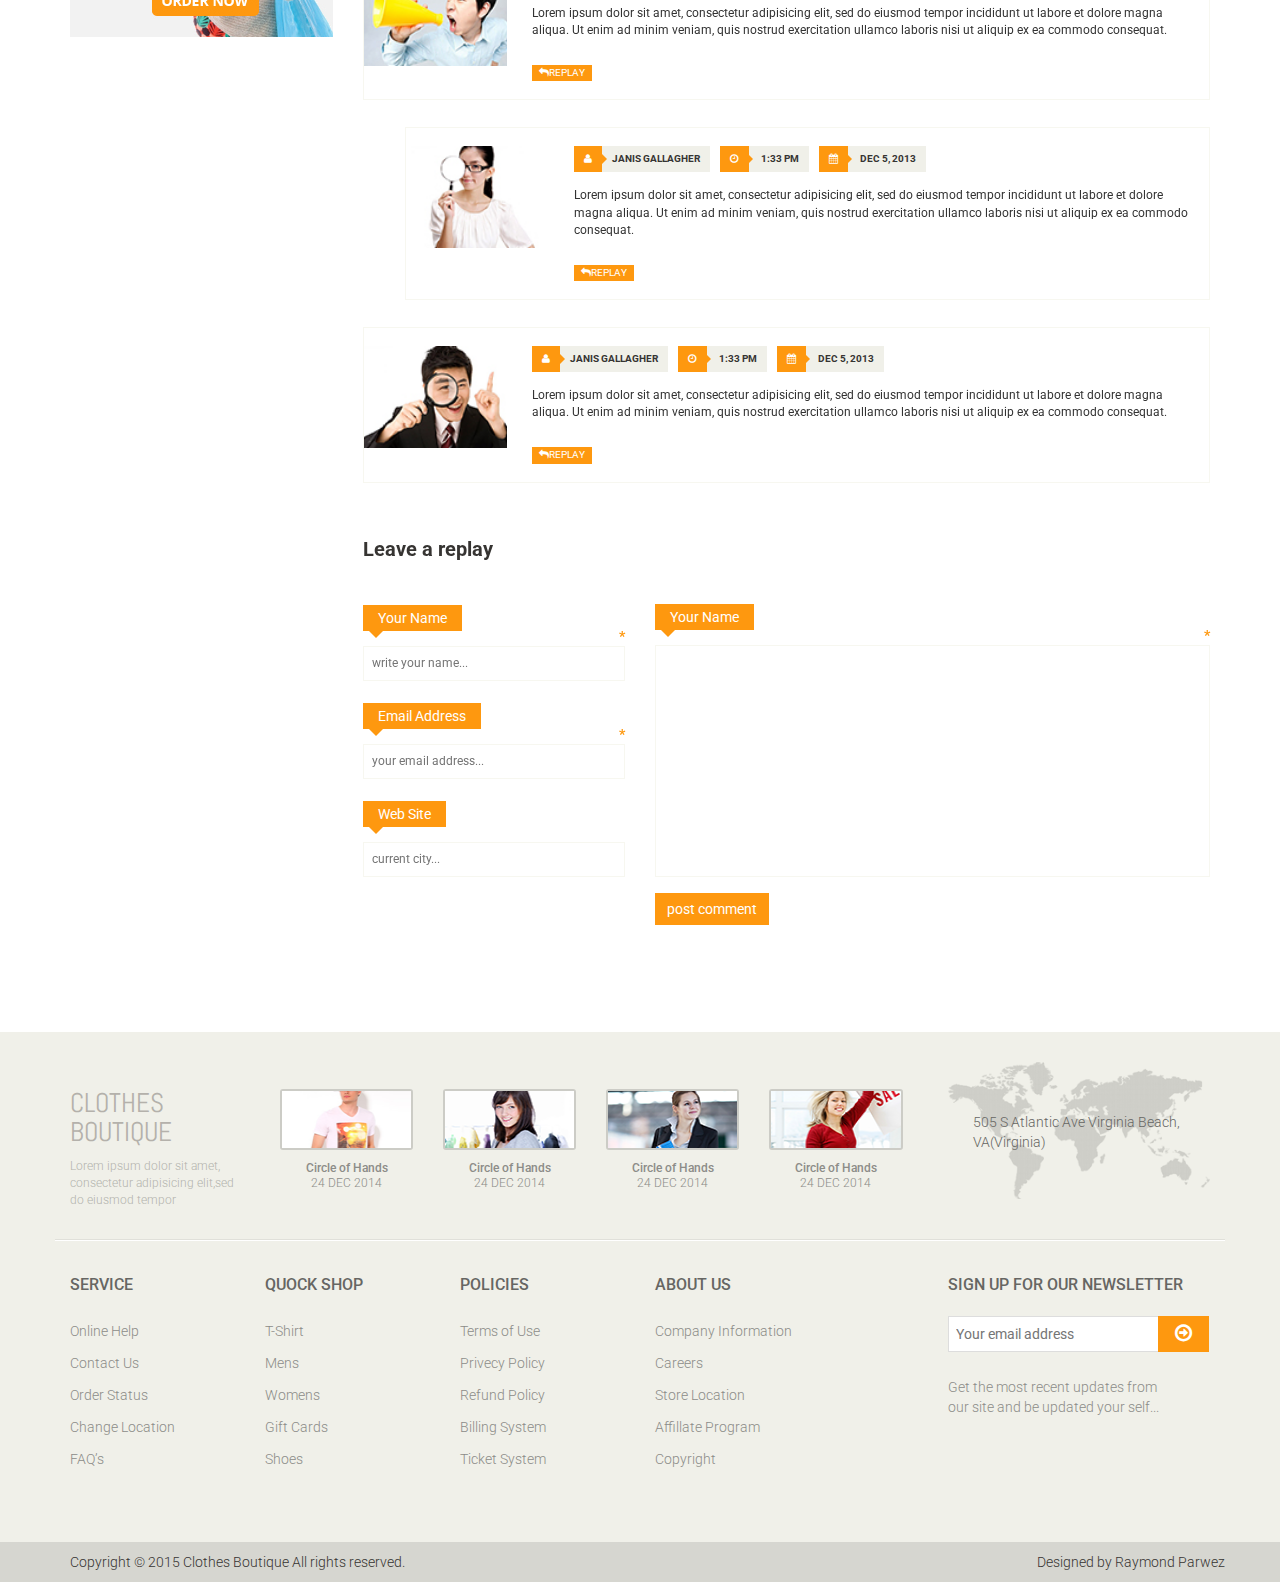
<file: shop/blog-single.html>
<!DOCTYPE html>
<html data-ng-app="ui.bootstrap.clothesboutique">
<head>
    <meta charset="utf-8">
    <meta name="viewport" content="width=device-width, initial-scale=1.0">
    <meta name="description" content="">
    <meta name="author" content="">
    <title>Blog Single | Clothes Boutique</title>
    <link href="css/bootstrap.min.css" rel="stylesheet">
    <link href="css/font-awesome.min.css" rel="stylesheet">
    <link href="css/prettyPhoto.css" rel="stylesheet">
    <link href="css/price-range.css" rel="stylesheet">
    <link href="css/animate.css" rel="stylesheet">
  	<link href="css/main.css" rel="stylesheet">
  	<link href="css/responsive.css" rel="stylesheet">
    <link href="dist/ng-modal.css" rel="stylesheet">
    <!--[if lt IE 9]>
    <script src="js/html5shiv.js"></script>
    <script src="js/respond.min.js"></script>
    <![endif]-->       
    <link rel="shortcut icon" href="images/ico/favicon.ico">
    <link rel="apple-touch-icon-precomposed" sizes="144x144" href="images/ico/apple-touch-icon-144-precomposed.png">
    <link rel="apple-touch-icon-precomposed" sizes="114x114" href="images/ico/apple-touch-icon-114-precomposed.png">
    <link rel="apple-touch-icon-precomposed" sizes="72x72" href="images/ico/apple-touch-icon-72-precomposed.png">
    <link rel="apple-touch-icon-precomposed" href="images/ico/apple-touch-icon-57-precomposed.png">
</head><!--/head-->

<body>
	<header id="header"><!--header-->
		<div class="header_top"><!--header_top-->
			<div class="container">
				<div class="row">
					<div class="col-sm-6">
						<div class="contactinfo">
							<ul class="nav nav-pills">
								<li><a href=""><i class="fa fa-phone"></i> +2 95 01 88 821</a></li>
								<li><a href=""><i class="fa fa-envelope"></i> info@domain.com</a></li>
							</ul>
						</div>
					</div>
					<div class="col-sm-6">
						<div class="social-icons pull-right">
							<ul class="nav navbar-nav">
								<li><a href=""><i class="fa fa-facebook"></i></a></li>
								<li><a href=""><i class="fa fa-twitter"></i></a></li>
								<li><a href=""><i class="fa fa-linkedin"></i></a></li>
								<li><a href=""><i class="fa fa-dribbble"></i></a></li>
								<li><a href=""><i class="fa fa-google-plus"></i></a></li>
							</ul>
						</div>
					</div>
				</div>
			</div>
		</div><!--/header_top-->
		
		<div class="header-middle"><!--header-middle-->
			<div class="container">
				<div class="row">
					<div class="col-sm-4">
						<div class="logo pull-left">
							<a href="index.html"><img src="images/home/logo.png" alt="" /></a>
						</div>
						<div class="btn-group pull-right">
							<div class="btn-group">
								<button type="button" class="btn btn-default dropdown-toggle usa" data-toggle="dropdown">
									USA
									<span class="caret"></span>
								</button>
								<ul class="dropdown-menu">
									<li><a href="">Canada</a></li>
									<li><a href="">UK</a></li>
								</ul>
							</div>
							
							<div class="btn-group">
								<button type="button" class="btn btn-default dropdown-toggle usa" data-toggle="dropdown">
									DOLLAR
									<span class="caret"></span>
								</button>
								<ul class="dropdown-menu">
									<li><a href="">Canadian Dollar</a></li>
									<li><a href="">Pound</a></li>
								</ul>
							</div>
						</div>
					</div>
					<div class="col-sm-8">
						<div class="shop-menu pull-right">
							<div ng-app='ui.bootstrap.clothesboutique' ng-controller='ModalController'>
							<ul class="nav navbar-nav">
								<li><a href="#"><i class="fa fa-user"></i> Account</a></li>
								<li><a href="#"><i class="fa fa-star"></i> Wishlist</a></li>
								<li><a href="checkout.html"><i class="fa fa-crosshairs"></i> Checkout</a></li>
								<li><a href="cart.html"><i class="fa fa-shopping-cart"></i> Cart</a></li>                
               <modal-dialog show='myData.modalShown' width='1000px' height='600px' dialog-title='' on-close='logClose()'>
    <section id="form"><!--form-->
		<div class="container">
			<div class="row">
				<div class="col-sm-4 col-sm-offset-1">
					<div class="login-form"><!--login form-->
						<h2>Login to your account</h2>
						<form action="#">
							<input type="text" placeholder="Name" />
							<input type="email" placeholder="Email Address" />
							<span>
								<input type="checkbox" class="checkbox"> 
								Keep me signed in
							</span>
							<button type="submit" class="btn btn-default">Login</button>
						</form>
					</div><!--/login form-->
				</div>
				<div class="col-sm-1">
					<h2 class="or">OR</h2>
				</div>
				<div class="col-sm-4">
					<div class="signup-form"><!--sign up form-->
						<h2>New User Signup!</h2>
						<form action="#">
							<input type="text" placeholder="Name"/>
							<input type="email" placeholder="Email Address"/>
							<input type="password" placeholder="Password"/>
							<button type="submit" class="btn btn-default">Signup</button>
						</form>
					</div><!--/sign up form-->
				</div>
			</div>
		</div>
	</section><!--/form-->
              </modal-dialog>
               <li><a href="" ng-click='toggleModal()'><i class="fa fa-lock"></i>Login</a></li>
           </div>							
							</ul>
						</div>
					</div>
				</div>
			</div>
		</div><!--/header-middle-->
	
		<div class="header-bottom"><!--header-bottom-->
			<div class="container">
				<div class="row">
					<div class="col-sm-9">
						<div class="navbar-header">
							<button type="button" class="navbar-toggle" data-toggle="collapse" data-target=".navbar-collapse">
								<span class="sr-only">Toggle navigation</span>
								<span class="icon-bar"></span>
								<span class="icon-bar"></span>
								<span class="icon-bar"></span>
							</button>
						</div>
						<div class="mainmenu pull-left">
							<ul class="nav navbar-nav collapse navbar-collapse">
								<li><a href="index.html">Home</a></li>
								<li class="dropdown"><a href="#">Shop<i class="fa fa-angle-down"></i></a>
                                    <ul role="menu" class="sub-menu">
                                        <li><a href="shop.html">Products</a></li>
										<li><a href="product-details.html">Product Details</a></li> 
										<li><a href="checkout.html">Checkout</a></li> 
										<li><a href="cart.html">Cart</a></li> 										 
                                    </ul>
                                </li> 
								<li class="dropdown"><a href="#" class="active">Blog<i class="fa fa-angle-down"></i></a>
                                    <ul role="menu" class="sub-menu">
                                        <li><a href="blog.html">Blog List</a></li>
										<li><a href="blog-single.html" class="active">Blog Single</a></li>
                                    </ul>
                                </li> 
								<li><a href="404.html">404</a></li>
								<li><a href="contact-us.html">Contact</a></li>
							</ul>
						</div>
					</div>
					<div class="col-sm-3">
						<div class="search_box pull-right">
							<input type="text" placeholder="Search"/>
						</div>
					</div>
				</div>
			</div>
		</div><!--/header-bottom-->
	</header><!--/header-->
	
	<section>
		<div class="container">
			<div class="row">
				<div class="col-sm-3">
					<div class="left-sidebar">
						<h2>Category</h2>
						<div class="panel-group category-products" id="accordian"><!--category-productsr-->
							<div class="panel panel-default">
								<div class="panel-heading">
									<h4 class="panel-title">
										<a data-toggle="collapse" data-parent="#accordian" href="#sportswear">
											<span class="badge pull-right"><i class="fa fa-plus"></i></span>
											Sportswear
										</a>
									</h4>
								</div>
								<div id="sportswear" class="panel-collapse collapse">
									<div class="panel-body">
										<ul>
											<li><a href="">Nike </a></li>
											<li><a href="">Under Armour </a></li>
											<li><a href="">Adidas </a></li>
											<li><a href="">Puma</a></li>
											<li><a href="">ASICS </a></li>
										</ul>
									</div>
								</div>
							</div>
							<div class="panel panel-default">
								<div class="panel-heading">
									<h4 class="panel-title">
										<a data-toggle="collapse" data-parent="#accordian" href="#mens">
											<span class="badge pull-right"><i class="fa fa-plus"></i></span>
											Mens
										</a>
									</h4>
								</div>
								<div id="mens" class="panel-collapse collapse">
									<div class="panel-body">
										<ul>
											<li><a href="">Fendi</a></li>
											<li><a href="">Guess</a></li>
											<li><a href="">Valentino</a></li>
											<li><a href="">Dior</a></li>
											<li><a href="">Versace</a></li>
											<li><a href="">Armani</a></li>
											<li><a href="">Prada</a></li>
											<li><a href="">Dolce and Gabbana</a></li>
											<li><a href="">Chanel</a></li>
											<li><a href="">Gucci</a></li>
										</ul>
									</div>
								</div>
							</div>
							
							<div class="panel panel-default">
								<div class="panel-heading">
									<h4 class="panel-title">
										<a data-toggle="collapse" data-parent="#accordian" href="#womens">
											<span class="badge pull-right"><i class="fa fa-plus"></i></span>
											Womens
										</a>
									</h4>
								</div>
								<div id="womens" class="panel-collapse collapse">
									<div class="panel-body">
										<ul>
											<li><a href="">Fendi</a></li>
											<li><a href="">Guess</a></li>
											<li><a href="">Valentino</a></li>
											<li><a href="">Dior</a></li>
											<li><a href="">Versace</a></li>
										</ul>
									</div>
								</div>
							</div>
							<div class="panel panel-default">
								<div class="panel-heading">
									<h4 class="panel-title"><a href="#">Kids</a></h4>
								</div>
							</div>
							<div class="panel panel-default">
								<div class="panel-heading">
									<h4 class="panel-title"><a href="#">Fashion</a></h4>
								</div>
							</div>
							<div class="panel panel-default">
								<div class="panel-heading">
									<h4 class="panel-title"><a href="#">Households</a></h4>
								</div>
							</div>
							<div class="panel panel-default">
								<div class="panel-heading">
									<h4 class="panel-title"><a href="#">Interiors</a></h4>
								</div>
							</div>
							<div class="panel panel-default">
								<div class="panel-heading">
									<h4 class="panel-title"><a href="#">Clothing</a></h4>
								</div>
							</div>
							<div class="panel panel-default">
								<div class="panel-heading">
									<h4 class="panel-title"><a href="#">Bags</a></h4>
								</div>
							</div>
							<div class="panel panel-default">
								<div class="panel-heading">
									<h4 class="panel-title"><a href="#">Shoes</a></h4>
								</div>
							</div>
						</div><!--/category-products-->
					
						<div class="brands_products"><!--brands_products-->
							<h2>Brands</h2>
							<div class="brands-name">
								<ul class="nav nav-pills nav-stacked">
									<li><a href=""> <span class="pull-right">(50)</span>Acne</a></li>
									<li><a href=""> <span class="pull-right">(56)</span>Grüne Erde</a></li>
									<li><a href=""> <span class="pull-right">(27)</span>Albiro</a></li>
									<li><a href=""> <span class="pull-right">(32)</span>Ronhill</a></li>
									<li><a href=""> <span class="pull-right">(5)</span>Oddmolly</a></li>
									<li><a href=""> <span class="pull-right">(9)</span>Boudestijn</a></li>
									<li><a href=""> <span class="pull-right">(4)</span>Rösch creative culture</a></li>
								</ul>
							</div>
						</div><!--/brands_products-->
						
						<div class="price-range"><!--price-range-->
							<h2>Price Range</h2>
							<div class="well">
								 <input type="text" class="span2" value="" data-slider-min="0" data-slider-max="600" data-slider-step="5" data-slider-value="[250,450]" id="sl2" ><br />
								 <b>$ 0</b> <b class="pull-right">$ 600</b>
							</div>
						</div><!--/price-range-->
						
						<div class="shipping text-center"><!--shipping-->
							<img src="images/home/shipping.jpg" alt="" />
						</div><!--/shipping-->
					</div>
				</div>
				<div class="col-sm-9">
					<div class="blog-post-area">
						<h2 class="title text-center">Latest From our Blog</h2>
						<div class="single-blog-post">
							<h3>Girls Pink T Shirt arrived in store</h3>
							<div class="post-meta">
								<ul>
									<li><i class="fa fa-user"></i> Mac Doe</li>
									<li><i class="fa fa-clock-o"></i> 1:33 pm</li>
									<li><i class="fa fa-calendar"></i> DEC 5, 2013</li>
								</ul>
								<span>
									<i class="fa fa-star"></i>
									<i class="fa fa-star"></i>
									<i class="fa fa-star"></i>
									<i class="fa fa-star"></i>
									<i class="fa fa-star-half-o"></i>
								</span>
							</div>
							<a href="">
								<img src="images/blog/blog-one.jpg" alt="">
							</a>
							<p>
								Lorem ipsum dolor sit amet, consectetur adipisicing elit, sed do eiusmod tempor incididunt ut labore et dolore magna aliqua. Ut enim ad minim veniam, quis nostrud exercitation ullamco laboris nisi ut aliquip ex ea commodo consequat. Duis aute irure dolor in reprehenderit in voluptate velit esse cillum dolore eu fugiat nulla pariatur.</p> <br>

							<p>
								Excepteur sint occaecat cupidatat non proident, sunt in culpa qui officia deserunt mollit anim id est laborum. Sed ut perspiciatis unde omnis iste natus error sit voluptatem accusantium doloremque laudantium, totam rem aperiam, eaque ipsa quae ab illo inventore veritatis et quasi architecto beatae vitae dicta sunt explicabo.</p> <br>

							<p>
								Nemo enim ipsam voluptatem quia voluptas sit aspernatur aut odit aut fugit, sed quia consequuntur magni dolores eos qui ratione voluptatem sequi nesciunt.</p> <br>

							<p>
								Neque porro quisquam est, qui dolorem ipsum quia dolor sit amet, consectetur, adipisci velit, sed quia non numquam eius modi tempora incidunt ut labore et dolore magnam aliquam quaerat voluptatem.
							</p>
							<div class="pager-area">
								<ul class="pager pull-right">
									<li><a href="#">Pre</a></li>
									<li><a href="#">Next</a></li>
								</ul>
							</div>
						</div>
					</div><!--/blog-post-area-->

					<div class="rating-area">
						<ul class="ratings">
							<li class="rate-this">Rate this item:</li>
							<li>
								<i class="fa fa-star color"></i>
								<i class="fa fa-star color"></i>
								<i class="fa fa-star color"></i>
								<i class="fa fa-star"></i>
								<i class="fa fa-star"></i>
							</li>
							<li class="color">(6 votes)</li>
						</ul>
						<ul class="tag">
							<li>TAG:</li>
							<li><a class="color" href="">Pink <span>/</span></a></li>
							<li><a class="color" href="">T-Shirt <span>/</span></a></li>
							<li><a class="color" href="">Girls</a></li>
						</ul>
					</div><!--/rating-area-->

					<div class="socials-share">
						<a href=""><img src="images/blog/socials.png" alt=""></a>
					</div><!--/socials-share-->

					<div class="media commnets">
						<a class="pull-left" href="#">
							<img class="media-object" src="images/blog/man-one.jpg" alt="">
						</a>
						<div class="media-body">
							<h4 class="media-heading">Annie Davis</h4>
							<p>Lorem ipsum dolor sit amet, consectetur adipisicing elit, sed do eiusmod tempor incididunt ut labore et dolore magna aliqua.  Ut enim ad minim veniam, quis nostrud exercitation ullamco laboris nisi ut aliquip ex ea commodo consequat.</p>
							<div class="blog-socials">
								<ul>
									<li><a href=""><i class="fa fa-facebook"></i></a></li>
									<li><a href=""><i class="fa fa-twitter"></i></a></li>
									<li><a href=""><i class="fa fa-dribbble"></i></a></li>
									<li><a href=""><i class="fa fa-google-plus"></i></a></li>
								</ul>
								<a class="btn btn-primary" href="">Other Posts</a>
							</div>
						</div>
					</div><!--Comments-->
					<div class="response-area">
						<h2>3 RESPONSES</h2>
						<ul class="media-list">
							<li class="media">
								
								<a class="pull-left" href="#">
									<img class="media-object" src="images/blog/man-two.jpg" alt="">
								</a>
								<div class="media-body">
									<ul class="sinlge-post-meta">
										<li><i class="fa fa-user"></i>Janis Gallagher</li>
										<li><i class="fa fa-clock-o"></i> 1:33 pm</li>
										<li><i class="fa fa-calendar"></i> DEC 5, 2013</li>
									</ul>
									<p>Lorem ipsum dolor sit amet, consectetur adipisicing elit, sed do eiusmod tempor incididunt ut labore et dolore magna aliqua.  Ut enim ad minim veniam, quis nostrud exercitation ullamco laboris nisi ut aliquip ex ea commodo consequat.</p>
									<a class="btn btn-primary" href=""><i class="fa fa-reply"></i>Replay</a>
								</div>
							</li>
							<li class="media second-media">
								<a class="pull-left" href="#">
									<img class="media-object" src="images/blog/man-three.jpg" alt="">
								</a>
								<div class="media-body">
									<ul class="sinlge-post-meta">
										<li><i class="fa fa-user"></i>Janis Gallagher</li>
										<li><i class="fa fa-clock-o"></i> 1:33 pm</li>
										<li><i class="fa fa-calendar"></i> DEC 5, 2013</li>
									</ul>
									<p>Lorem ipsum dolor sit amet, consectetur adipisicing elit, sed do eiusmod tempor incididunt ut labore et dolore magna aliqua.  Ut enim ad minim veniam, quis nostrud exercitation ullamco laboris nisi ut aliquip ex ea commodo consequat.</p>
									<a class="btn btn-primary" href=""><i class="fa fa-reply"></i>Replay</a>
								</div>
							</li>
							<li class="media">
								<a class="pull-left" href="#">
									<img class="media-object" src="images/blog/man-four.jpg" alt="">
								</a>
								<div class="media-body">
									<ul class="sinlge-post-meta">
										<li><i class="fa fa-user"></i>Janis Gallagher</li>
										<li><i class="fa fa-clock-o"></i> 1:33 pm</li>
										<li><i class="fa fa-calendar"></i> DEC 5, 2013</li>
									</ul>
									<p>Lorem ipsum dolor sit amet, consectetur adipisicing elit, sed do eiusmod tempor incididunt ut labore et dolore magna aliqua.  Ut enim ad minim veniam, quis nostrud exercitation ullamco laboris nisi ut aliquip ex ea commodo consequat.</p>
									<a class="btn btn-primary" href=""><i class="fa fa-reply"></i>Replay</a>
								</div>
							</li>
						</ul>					
					</div><!--/Response-area-->
					<div class="replay-box">
						<div class="row">
							<div class="col-sm-4">
								<h2>Leave a replay</h2>
								<form>
									<div class="blank-arrow">
										<label>Your Name</label>
									</div>
									<span>*</span>
									<input type="text" placeholder="write your name...">
									<div class="blank-arrow">
										<label>Email Address</label>
									</div>
									<span>*</span>
									<input type="email" placeholder="your email address...">
									<div class="blank-arrow">
										<label>Web Site</label>
									</div>
									<input type="email" placeholder="current city...">
								</form>
							</div>
							<div class="col-sm-8">
								<div class="text-area">
									<div class="blank-arrow">
										<label>Your Name</label>
									</div>
									<span>*</span>
									<textarea name="message" rows="11"></textarea>
									<a class="btn btn-primary" href="">post comment</a>
								</div>
							</div>
						</div>
					</div><!--/Repaly Box-->
				</div>	
			</div>
		</div>
	</section>
	
	<footer id="footer"><!--Footer-->
		<div class="footer-top">
			<div class="container">
				<div class="row">
					<div class="col-sm-2">
						<div class="companyinfo">
							<h2>Clothes Boutique</h2>
							<p>Lorem ipsum dolor sit amet, consectetur adipisicing elit,sed do eiusmod tempor</p>
						</div>
					</div>
					<div class="col-sm-7">
						<div class="col-sm-3">
							<div class="video-gallery text-center">
								<a href="#">
									<div class="iframe-img">
										<img src="images/home/iframe1.png" alt="" />
									</div>
									<div class="overlay-icon">
										<i class="fa fa-play-circle-o"></i>
									</div>
								</a>
								<p>Circle of Hands</p>
								<h2>24 DEC 2014</h2>
							</div>
						</div>
						
						<div class="col-sm-3">
							<div class="video-gallery text-center">
								<a href="#">
									<div class="iframe-img">
										<img src="images/home/iframe2.png" alt="" />
									</div>
									<div class="overlay-icon">
										<i class="fa fa-play-circle-o"></i>
									</div>
								</a>
								<p>Circle of Hands</p>
								<h2>24 DEC 2014</h2>
							</div>
						</div>
						
						<div class="col-sm-3">
							<div class="video-gallery text-center">
								<a href="#">
									<div class="iframe-img">
										<img src="images/home/iframe3.png" alt="" />
									</div>
									<div class="overlay-icon">
										<i class="fa fa-play-circle-o"></i>
									</div>
								</a>
								<p>Circle of Hands</p>
								<h2>24 DEC 2014</h2>
							</div>
						</div>
						
						<div class="col-sm-3">
							<div class="video-gallery text-center">
								<a href="#">
									<div class="iframe-img">
										<img src="images/home/iframe4.png" alt="" />
									</div>
									<div class="overlay-icon">
										<i class="fa fa-play-circle-o"></i>
									</div>
								</a>
								<p>Circle of Hands</p>
								<h2>24 DEC 2014</h2>
							</div>
						</div>
					</div>
					<div class="col-sm-3">
						<div class="address">
							<img src="images/home/map.png" alt="" />
							<p>505 S Atlantic Ave Virginia Beach, VA(Virginia)</p>
						</div>
					</div>
				</div>
			</div>
		</div>
		
		<div class="footer-widget">
			<div class="container">
				<div class="row">
					<div class="col-sm-2">
						<div class="single-widget">
							<h2>Service</h2>
							<ul class="nav nav-pills nav-stacked">
								<li><a href="">Online Help</a></li>
								<li><a href="">Contact Us</a></li>
								<li><a href="">Order Status</a></li>
								<li><a href="">Change Location</a></li>
								<li><a href="">FAQ’s</a></li>
							</ul>
						</div>
					</div>
					<div class="col-sm-2">
						<div class="single-widget">
							<h2>Quock Shop</h2>
							<ul class="nav nav-pills nav-stacked">
								<li><a href="">T-Shirt</a></li>
								<li><a href="">Mens</a></li>
								<li><a href="">Womens</a></li>
								<li><a href="">Gift Cards</a></li>
								<li><a href="">Shoes</a></li>
							</ul>
						</div>
					</div>
					<div class="col-sm-2">
						<div class="single-widget">
							<h2>Policies</h2>
							<ul class="nav nav-pills nav-stacked">
								<li><a href="">Terms of Use</a></li>
								<li><a href="">Privecy Policy</a></li>
								<li><a href="">Refund Policy</a></li>
								<li><a href="">Billing System</a></li>
								<li><a href="">Ticket System</a></li>
							</ul>
						</div>
					</div>
					<div class="col-sm-2">
						<div class="single-widget">
							<h2>About US</h2>
							<ul class="nav nav-pills nav-stacked">
								<li><a href="">Company Information</a></li>
								<li><a href="">Careers</a></li>
								<li><a href="">Store Location</a></li>
								<li><a href="">Affillate Program</a></li>
								<li><a href="">Copyright</a></li>
							</ul>
						</div>
					</div>
					<div class="col-sm-3 col-sm-offset-1">
						<div class="single-widget">
							<h2>sign up for our newsletter</h2>
							<form action="#" class="searchform">
								<input type="text" placeholder="Your email address" />
								<button type="submit" class="btn btn-default"><i class="fa fa-arrow-circle-o-right"></i></button>
								<p>Get the most recent updates from <br />our site and be updated your self...</p>
							</form>
						</div>
					</div>
					
				</div>
			</div>
		</div>
		
		<div class="footer-bottom">
			<div class="container">
				<div class="row">
					<p class="pull-left">Copyright &copy; 2015 Clothes Boutique All rights reserved.</p>
					<p class="pull-right">Designed by Raymond Parwez</p>
				</div>
			</div>
		</div>
		
	</footer><!--/Footer-->
	<script type="text/javascript" src="js/angular.js"></script>
   <script src="http://angular-ui.github.io/bootstrap/ui-bootstrap-tpls-0.12.0.js"></script>
   <script type="text/javascript" src="dist/ng-modal.js"></script>    
    <script type='text/javascript'>
      app = angular.module('ui.bootstrap.clothesboutique', ['ngModal']);
      app.config(function(ngModalDefaultsProvider) {
          return ngModalDefaultsProvider.set({
            closeButtonHtml: "<i class='fa fa-times'></i>"
          });
      });
      app.controller('ModalController', function($scope) {
          $scope.myData = {
            //leave this blank
          }
          $scope.logClose = function() {
            console.log('close!');
          };
          $scope.toggleModal = function() {
            $scope.myData.modalShown = !$scope.myData.modalShown;
          };
      });
    </script> 
    <script src="js/jquery.js"></script>
  	<script src="js/bootstrap.min.js"></script>
  	<script src="js/jquery.scrollUp.min.js"></script>
	  <script src="js/price-range.js"></script>
    <script src="js/jquery.prettyPhoto.js"></script>
    <script src="js/main.js"></script>
    <script src="vendor/hamster.js"></script>
    <script src="vendor/mousewheel.js"></script>
    <script src="js/gilbox-kinetic-slider.js"></script>   
</body>
</html>
</file>
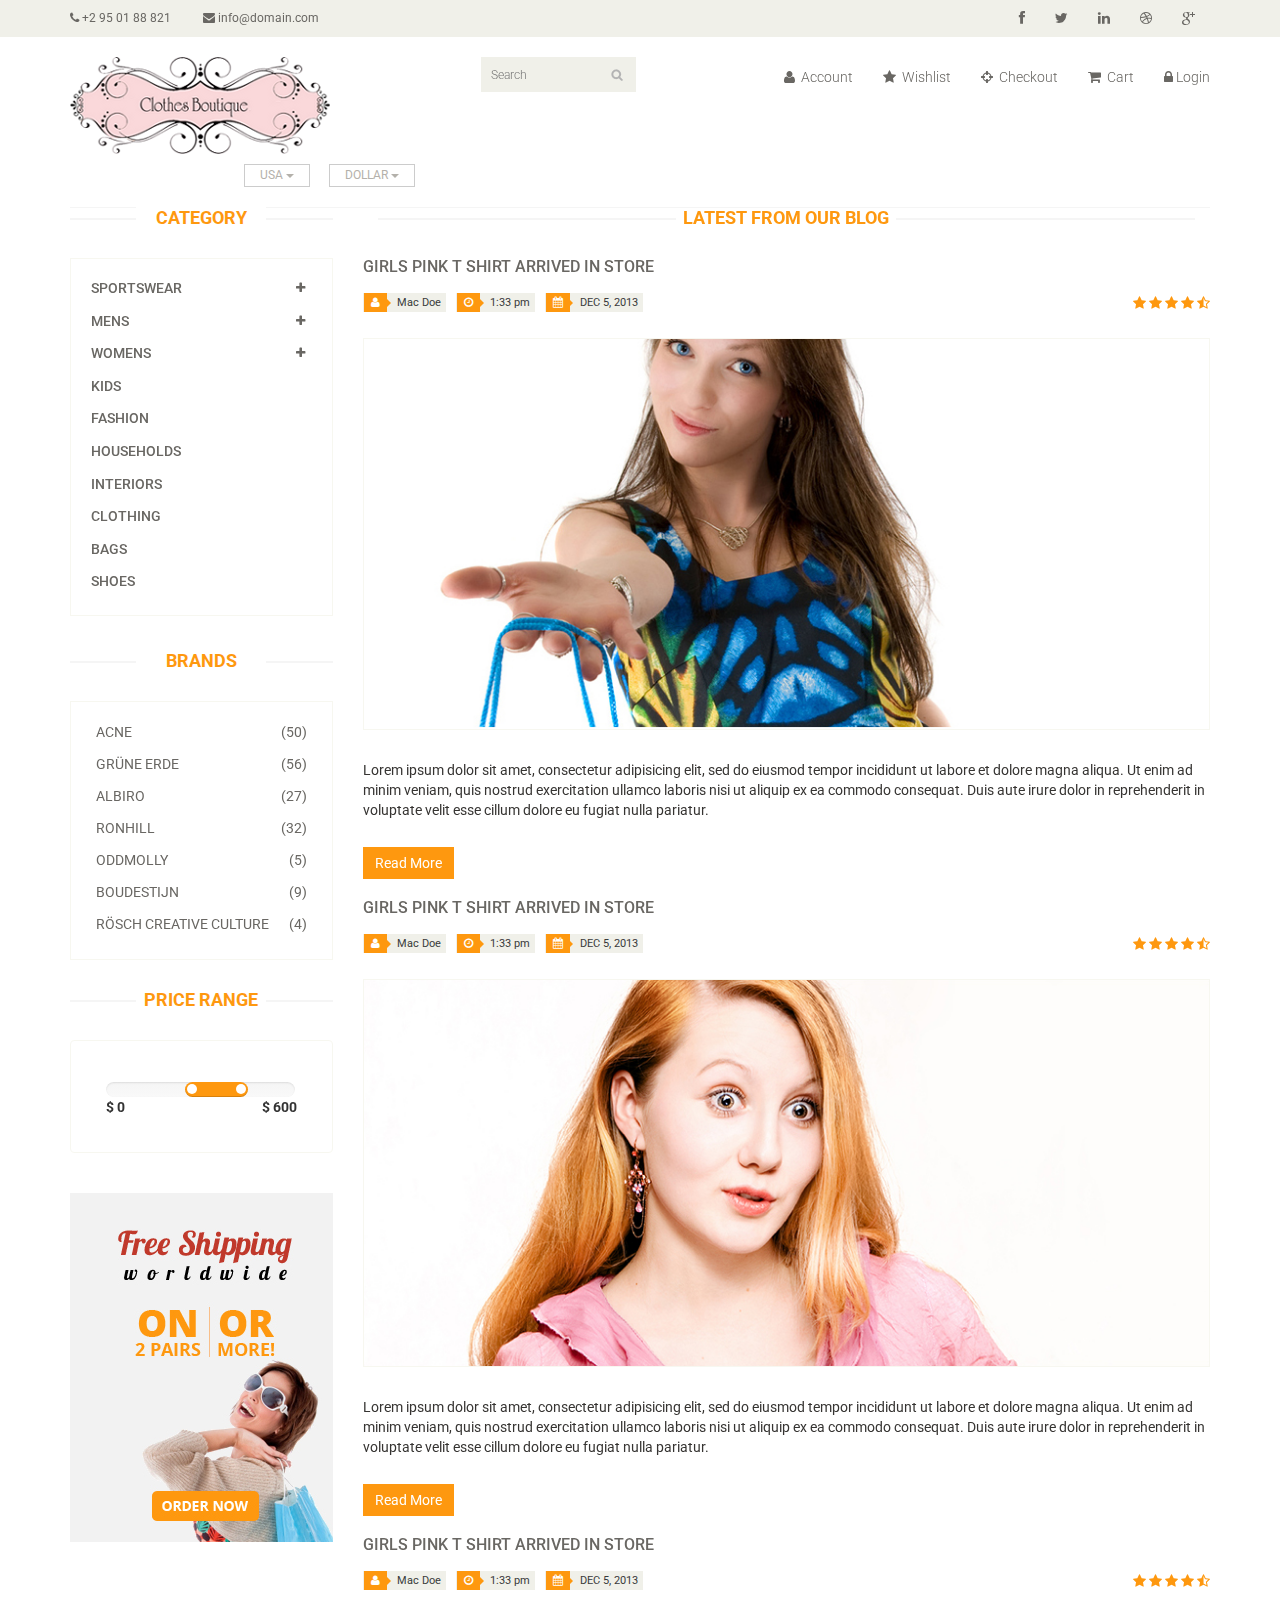
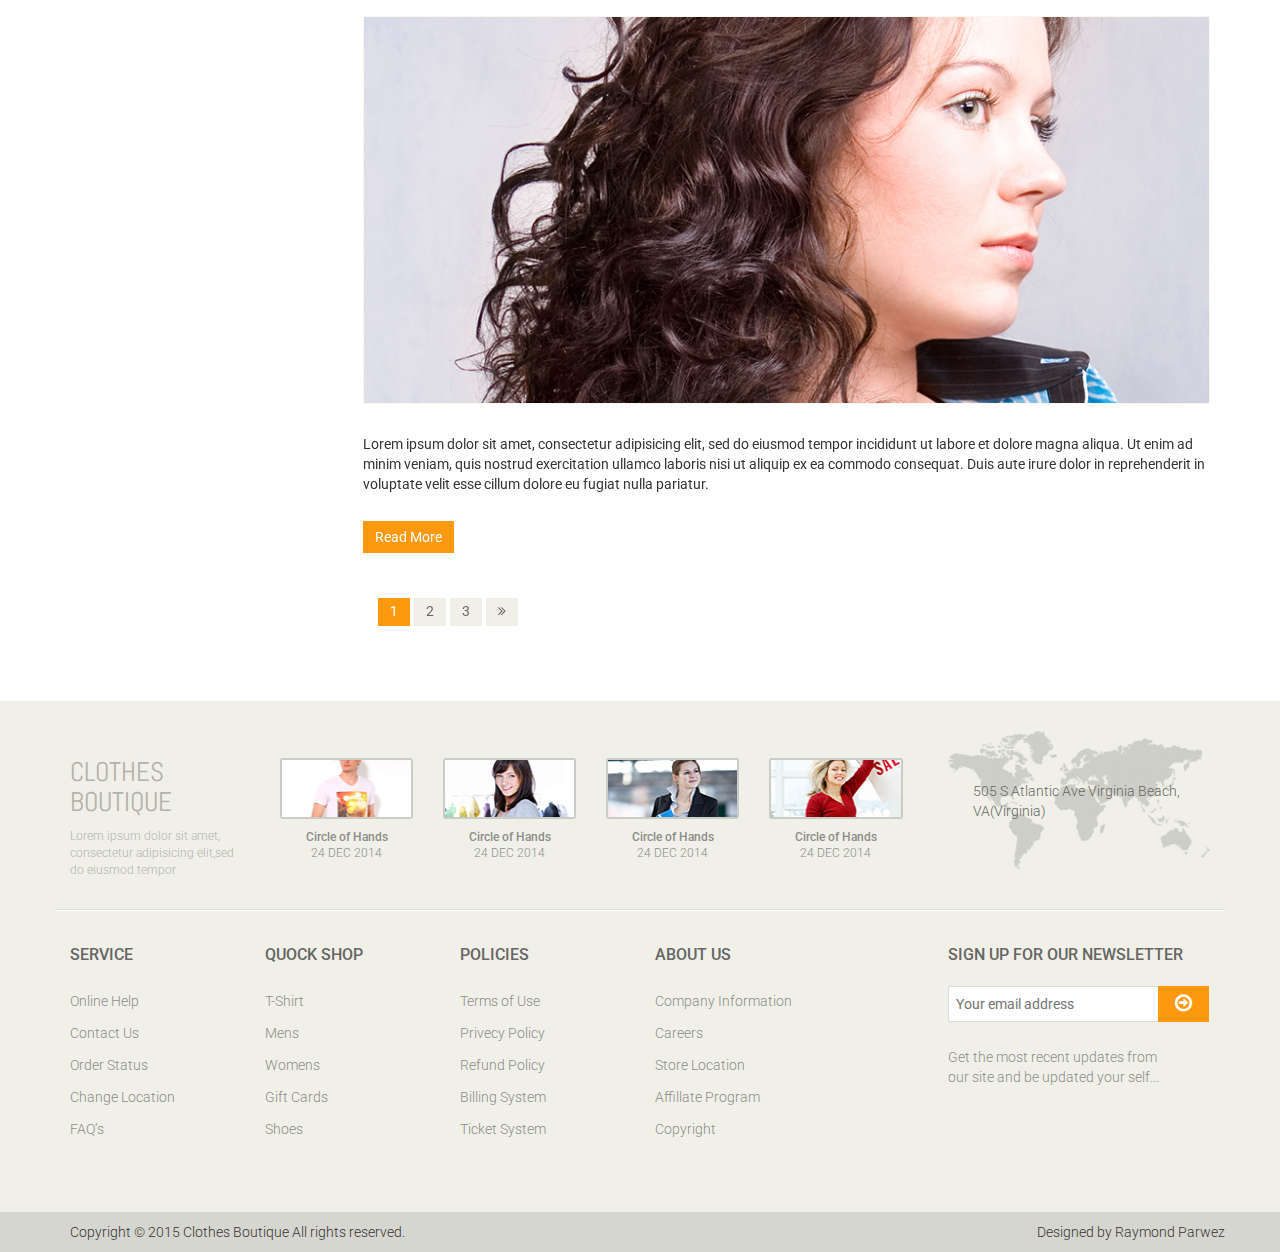
<file: shop/blog.html>
<!DOCTYPE html>
<html data-ng-app="ui.bootstrap.clothesboutique">
<head>
    <meta charset="utf-8">
    <meta name="viewport" content="width=device-width, initial-scale=1.0">
    <meta name="description" content="">
    <meta name="author" content="">
    <title>Blog | Clothes Boutique</title>
    <link href="css/bootstrap.min.css" rel="stylesheet">
    <link href="css/font-awesome.min.css" rel="stylesheet">
    <link href="css/prettyPhoto.css" rel="stylesheet">
    <link href="css/price-range.css" rel="stylesheet">
    <link href="css/animate.css" rel="stylesheet">
  	<link href="css/main.css" rel="stylesheet">
  	<link href="css/responsive.css" rel="stylesheet">
    <link href="dist/ng-modal.css" rel="stylesheet">
    <!--[if lt IE 9]>
    <script src="js/html5shiv.js"></script>
    <script src="js/respond.min.js"></script>
    <![endif]-->       
    <link rel="shortcut icon" href="images/ico/favicon.ico">
    <link rel="apple-touch-icon-precomposed" sizes="144x144" href="images/ico/apple-touch-icon-144-precomposed.png">
    <link rel="apple-touch-icon-precomposed" sizes="114x114" href="images/ico/apple-touch-icon-114-precomposed.png">
    <link rel="apple-touch-icon-precomposed" sizes="72x72" href="images/ico/apple-touch-icon-72-precomposed.png">
    <link rel="apple-touch-icon-precomposed" href="images/ico/apple-touch-icon-57-precomposed.png">
</head><!--/head-->

<body>
	<header id="header"><!--header-->
		<div class="header_top"><!--header_top-->
			<div class="container">
				<div class="row">
					<div class="col-sm-6">
						<div class="contactinfo">
							<ul class="nav nav-pills">
								<li><a href=""><i class="fa fa-phone"></i> +2 95 01 88 821</a></li>
								<li><a href=""><i class="fa fa-envelope"></i> info@domain.com</a></li>
							</ul>
						</div>
					</div>
					<div class="col-sm-6">
						<div class="social-icons pull-right">
							<ul class="nav navbar-nav">
								<li><a href=""><i class="fa fa-facebook"></i></a></li>
								<li><a href=""><i class="fa fa-twitter"></i></a></li>
								<li><a href=""><i class="fa fa-linkedin"></i></a></li>
								<li><a href=""><i class="fa fa-dribbble"></i></a></li>
								<li><a href=""><i class="fa fa-google-plus"></i></a></li>
							</ul>
						</div>
					</div>
				</div>
			</div>
		</div><!--/header_top-->
		
		<div class="header-middle"><!--header-middle-->
			<div class="container">
				<div class="row">
					<div class="col-sm-4">
						<div class="logo pull-left">
							<a href="index.html"><img src="images/home/logo.png" alt="" /></a>
						</div>
						<div class="btn-group pull-right">
							<div class="btn-group">
								<button type="button" class="btn btn-default dropdown-toggle usa" data-toggle="dropdown">
									USA
									<span class="caret"></span>
								</button>
								<ul class="dropdown-menu">
									<li><a href="">Canada</a></li>
									<li><a href="">UK</a></li>
								</ul>
							</div>
							
							<div class="btn-group">
								<button type="button" class="btn btn-default dropdown-toggle usa" data-toggle="dropdown">
									DOLLAR
									<span class="caret"></span>
								</button>
								<ul class="dropdown-menu">
									<li><a href="">Canadian Dollar</a></li>
									<li><a href="">Pound</a></li>
								</ul>
							</div>
						</div>
					</div>
					<div class="col-sm-8">
						<div class="shop-menu pull-right">
							<div ng-app='ui.bootstrap.clothesboutique' ng-controller='ModalController'>
							<ul class="nav navbar-nav">
								<li><a href="#"><i class="fa fa-user"></i> Account</a></li>
								<li><a href="#"><i class="fa fa-star"></i> Wishlist</a></li>
								<li><a href="checkout.html"><i class="fa fa-crosshairs"></i> Checkout</a></li>
								<li><a href="cart.html"><i class="fa fa-shopping-cart"></i> Cart</a></li>                
               <modal-dialog show='myData.modalShown' width='1000px' height='600px' dialog-title='' on-close='logClose()'>
    <section id="form"><!--form-->
		<div class="container">
			<div class="row">
				<div class="col-sm-4 col-sm-offset-1">
					<div class="login-form"><!--login form-->
						<h2>Login to your account</h2>
						<form action="#">
							<input type="text" placeholder="Name" />
							<input type="email" placeholder="Email Address" />
							<span>
								<input type="checkbox" class="checkbox"> 
								Keep me signed in
							</span>
							<button type="submit" class="btn btn-default">Login</button>
						</form>
					</div><!--/login form-->
				</div>
				<div class="col-sm-1">
					<h2 class="or">OR</h2>
				</div>
				<div class="col-sm-4">
					<div class="signup-form"><!--sign up form-->
						<h2>New User Signup!</h2>
						<form action="#">
							<input type="text" placeholder="Name"/>
							<input type="email" placeholder="Email Address"/>
							<input type="password" placeholder="Password"/>
							<button type="submit" class="btn btn-default">Signup</button>
						</form>
					</div><!--/sign up form-->
				</div>
			</div>
		</div>
	</section><!--/form-->
              </modal-dialog>
               <li><a href="" ng-click='toggleModal()'><i class="fa fa-lock"></i>Login</a></li>
           </div>		
					</div>
					<div class="col-sm-3">
						<div class="search_box pull-right">
							<input type="text" placeholder="Search"/>
						</div>
					</div>
				</div>
			</div>
		</div><!--/header-bottom-->
	</header><!--/header-->
	
	<section>
		<div class="container">
			<div class="row">
				<div class="col-sm-3">
					<div class="left-sidebar">
						<h2>Category</h2>
						<div class="panel-group category-products" id="accordian"><!--category-productsr-->
							<div class="panel panel-default">
								<div class="panel-heading">
									<h4 class="panel-title">
										<a data-toggle="collapse" data-parent="#accordian" href="#sportswear">
											<span class="badge pull-right"><i class="fa fa-plus"></i></span>
											Sportswear
										</a>
									</h4>
								</div>
								<div id="sportswear" class="panel-collapse collapse">
									<div class="panel-body">
										<ul>
											<li><a href="">Nike </a></li>
											<li><a href="">Under Armour </a></li>
											<li><a href="">Adidas </a></li>
											<li><a href="">Puma</a></li>
											<li><a href="">ASICS </a></li>
										</ul>
									</div>
								</div>
							</div>
							<div class="panel panel-default">
								<div class="panel-heading">
									<h4 class="panel-title">
										<a data-toggle="collapse" data-parent="#accordian" href="#mens">
											<span class="badge pull-right"><i class="fa fa-plus"></i></span>
											Mens
										</a>
									</h4>
								</div>
								<div id="mens" class="panel-collapse collapse">
									<div class="panel-body">
										<ul>
											<li><a href="">Fendi</a></li>
											<li><a href="">Guess</a></li>
											<li><a href="">Valentino</a></li>
											<li><a href="">Dior</a></li>
											<li><a href="">Versace</a></li>
											<li><a href="">Armani</a></li>
											<li><a href="">Prada</a></li>
											<li><a href="">Dolce and Gabbana</a></li>
											<li><a href="">Chanel</a></li>
											<li><a href="">Gucci</a></li>
										</ul>
									</div>
								</div>
							</div>
							
							<div class="panel panel-default">
								<div class="panel-heading">
									<h4 class="panel-title">
										<a data-toggle="collapse" data-parent="#accordian" href="#womens">
											<span class="badge pull-right"><i class="fa fa-plus"></i></span>
											Womens
										</a>
									</h4>
								</div>
								<div id="womens" class="panel-collapse collapse">
									<div class="panel-body">
										<ul>
											<li><a href="">Fendi</a></li>
											<li><a href="">Guess</a></li>
											<li><a href="">Valentino</a></li>
											<li><a href="">Dior</a></li>
											<li><a href="">Versace</a></li>
										</ul>
									</div>
								</div>
							</div>
							<div class="panel panel-default">
								<div class="panel-heading">
									<h4 class="panel-title"><a href="#">Kids</a></h4>
								</div>
							</div>
							<div class="panel panel-default">
								<div class="panel-heading">
									<h4 class="panel-title"><a href="#">Fashion</a></h4>
								</div>
							</div>
							<div class="panel panel-default">
								<div class="panel-heading">
									<h4 class="panel-title"><a href="#">Households</a></h4>
								</div>
							</div>
							<div class="panel panel-default">
								<div class="panel-heading">
									<h4 class="panel-title"><a href="#">Interiors</a></h4>
								</div>
							</div>
							<div class="panel panel-default">
								<div class="panel-heading">
									<h4 class="panel-title"><a href="#">Clothing</a></h4>
								</div>
							</div>
							<div class="panel panel-default">
								<div class="panel-heading">
									<h4 class="panel-title"><a href="#">Bags</a></h4>
								</div>
							</div>
							<div class="panel panel-default">
								<div class="panel-heading">
									<h4 class="panel-title"><a href="#">Shoes</a></h4>
								</div>
							</div>
						</div><!--/category-products-->
					
						<div class="brands_products"><!--brands_products-->
							<h2>Brands</h2>
							<div class="brands-name">
								<ul class="nav nav-pills nav-stacked">
									<li><a href=""> <span class="pull-right">(50)</span>Acne</a></li>
									<li><a href=""> <span class="pull-right">(56)</span>Grüne Erde</a></li>
									<li><a href=""> <span class="pull-right">(27)</span>Albiro</a></li>
									<li><a href=""> <span class="pull-right">(32)</span>Ronhill</a></li>
									<li><a href=""> <span class="pull-right">(5)</span>Oddmolly</a></li>
									<li><a href=""> <span class="pull-right">(9)</span>Boudestijn</a></li>
									<li><a href=""> <span class="pull-right">(4)</span>Rösch creative culture</a></li>
								</ul>
							</div>
						</div><!--/brands_products-->
						
						<div class="price-range"><!--price-range-->
							<h2>Price Range</h2>
							<div class="well">
								 <input type="text" class="span2" value="" data-slider-min="0" data-slider-max="600" data-slider-step="5" data-slider-value="[250,450]" id="sl2" ><br />
								 <b>$ 0</b> <b class="pull-right">$ 600</b>
							</div>
						</div><!--/price-range-->
						
						<div class="shipping text-center"><!--shipping-->
							<img src="images/home/shipping.jpg" alt="" />
						</div><!--/shipping-->
					</div>
				</div>
				<div class="col-sm-9">
					<div class="blog-post-area">
						<h2 class="title text-center">Latest From our Blog</h2>
						<div class="single-blog-post">
							<h3>Girls Pink T Shirt arrived in store</h3>
							<div class="post-meta">
								<ul>
									<li><i class="fa fa-user"></i> Mac Doe</li>
									<li><i class="fa fa-clock-o"></i> 1:33 pm</li>
									<li><i class="fa fa-calendar"></i> DEC 5, 2013</li>
								</ul>
								<span>
										<i class="fa fa-star"></i>
										<i class="fa fa-star"></i>
										<i class="fa fa-star"></i>
										<i class="fa fa-star"></i>
										<i class="fa fa-star-half-o"></i>
								</span>
							</div>
							<a href="">
								<img src="images/blog/blog-one.jpg" alt="">
							</a>
							<p>Lorem ipsum dolor sit amet, consectetur adipisicing elit, sed do eiusmod tempor incididunt ut labore et dolore magna aliqua. Ut enim ad minim veniam, quis nostrud exercitation ullamco laboris nisi ut aliquip ex ea commodo consequat. Duis aute irure dolor in reprehenderit in voluptate velit esse cillum dolore eu fugiat nulla pariatur.</p>
							<a  class="btn btn-primary" href="">Read More</a>
						</div>
						<div class="single-blog-post">
							<h3>Girls Pink T Shirt arrived in store</h3>
							<div class="post-meta">
								<ul>
									<li><i class="fa fa-user"></i> Mac Doe</li>
									<li><i class="fa fa-clock-o"></i> 1:33 pm</li>
									<li><i class="fa fa-calendar"></i> DEC 5, 2013</li>
								</ul>
								<span>
									<i class="fa fa-star"></i>
									<i class="fa fa-star"></i>
									<i class="fa fa-star"></i>
									<i class="fa fa-star"></i>
									<i class="fa fa-star-half-o"></i>
								</span>
							</div>
							<a href="">
								<img src="images/blog/blog-two.jpg" alt="">
							</a>
							<p>Lorem ipsum dolor sit amet, consectetur adipisicing elit, sed do eiusmod tempor incididunt ut labore et dolore magna aliqua. Ut enim ad minim veniam, quis nostrud exercitation ullamco laboris nisi ut aliquip ex ea commodo consequat. Duis aute irure dolor in reprehenderit in voluptate velit esse cillum dolore eu fugiat nulla pariatur.</p>
							<a  class="btn btn-primary" href="">Read More</a>
						</div>
						<div class="single-blog-post">
							<h3>Girls Pink T Shirt arrived in store</h3>
							<div class="post-meta">
								<ul>
									<li><i class="fa fa-user"></i> Mac Doe</li>
									<li><i class="fa fa-clock-o"></i> 1:33 pm</li>
									<li><i class="fa fa-calendar"></i> DEC 5, 2013</li>
								</ul>
								<span>
									<i class="fa fa-star"></i>
									<i class="fa fa-star"></i>
									<i class="fa fa-star"></i>
									<i class="fa fa-star"></i>
									<i class="fa fa-star-half-o"></i>
								</span>
							</div>
							<a href="">
								<img src="images/blog/blog-three.jpg" alt="">
							</a>
							<p>Lorem ipsum dolor sit amet, consectetur adipisicing elit, sed do eiusmod tempor incididunt ut labore et dolore magna aliqua. Ut enim ad minim veniam, quis nostrud exercitation ullamco laboris nisi ut aliquip ex ea commodo consequat. Duis aute irure dolor in reprehenderit in voluptate velit esse cillum dolore eu fugiat nulla pariatur.</p>
							<a  class="btn btn-primary" href="">Read More</a>
						</div>
						<div class="pagination-area">
							<ul class="pagination">
								<li><a href="" class="active">1</a></li>
								<li><a href="">2</a></li>
								<li><a href="">3</a></li>
								<li><a href=""><i class="fa fa-angle-double-right"></i></a></li>
							</ul>
						</div>
					</div>
				</div>
			</div>
		</div>
	</section>
	
	<footer id="footer"><!--Footer-->
		<div class="footer-top">
			<div class="container">
				<div class="row">
					<div class="col-sm-2">
						<div class="companyinfo">
							<h2>Clothes Boutique</h2>
							<p>Lorem ipsum dolor sit amet, consectetur adipisicing elit,sed do eiusmod tempor</p>
						</div>
					</div>
					<div class="col-sm-7">
						<div class="col-sm-3">
							<div class="video-gallery text-center">
								<a href="#">
									<div class="iframe-img">
										<img src="images/home/iframe1.png" alt="" />
									</div>
									<div class="overlay-icon">
										<i class="fa fa-play-circle-o"></i>
									</div>
								</a>
								<p>Circle of Hands</p>
								<h2>24 DEC 2014</h2>
							</div>
						</div>
						
						<div class="col-sm-3">
							<div class="video-gallery text-center">
								<a href="#">
									<div class="iframe-img">
										<img src="images/home/iframe2.png" alt="" />
									</div>
									<div class="overlay-icon">
										<i class="fa fa-play-circle-o"></i>
									</div>
								</a>
								<p>Circle of Hands</p>
								<h2>24 DEC 2014</h2>
							</div>
						</div>
						
						<div class="col-sm-3">
							<div class="video-gallery text-center">
								<a href="#">
									<div class="iframe-img">
										<img src="images/home/iframe3.png" alt="" />
									</div>
									<div class="overlay-icon">
										<i class="fa fa-play-circle-o"></i>
									</div>
								</a>
								<p>Circle of Hands</p>
								<h2>24 DEC 2014</h2>
							</div>
						</div>
						
						<div class="col-sm-3">
							<div class="video-gallery text-center">
								<a href="#">
									<div class="iframe-img">
										<img src="images/home/iframe4.png" alt="" />
									</div>
									<div class="overlay-icon">
										<i class="fa fa-play-circle-o"></i>
									</div>
								</a>
								<p>Circle of Hands</p>
								<h2>24 DEC 2014</h2>
							</div>
						</div>
					</div>
					<div class="col-sm-3">
						<div class="address">
							<img src="images/home/map.png" alt="" />
							<p>505 S Atlantic Ave Virginia Beach, VA(Virginia)</p>
						</div>
					</div>
				</div>
			</div>
		</div>
		
		<div class="footer-widget">
			<div class="container">
				<div class="row">
					<div class="col-sm-2">
						<div class="single-widget">
							<h2>Service</h2>
							<ul class="nav nav-pills nav-stacked">
								<li><a href="">Online Help</a></li>
								<li><a href="">Contact Us</a></li>
								<li><a href="">Order Status</a></li>
								<li><a href="">Change Location</a></li>
								<li><a href="">FAQ’s</a></li>
							</ul>
						</div>
					</div>
					<div class="col-sm-2">
						<div class="single-widget">
							<h2>Quock Shop</h2>
							<ul class="nav nav-pills nav-stacked">
								<li><a href="">T-Shirt</a></li>
								<li><a href="">Mens</a></li>
								<li><a href="">Womens</a></li>
								<li><a href="">Gift Cards</a></li>
								<li><a href="">Shoes</a></li>
							</ul>
						</div>
					</div>
					<div class="col-sm-2">
						<div class="single-widget">
							<h2>Policies</h2>
							<ul class="nav nav-pills nav-stacked">
								<li><a href="">Terms of Use</a></li>
								<li><a href="">Privecy Policy</a></li>
								<li><a href="">Refund Policy</a></li>
								<li><a href="">Billing System</a></li>
								<li><a href="">Ticket System</a></li>
							</ul>
						</div>
					</div>
					<div class="col-sm-2">
						<div class="single-widget">
							<h2>About Us</h2>
							<ul class="nav nav-pills nav-stacked">
								<li><a href="">Company Information</a></li>
								<li><a href="">Careers</a></li>
								<li><a href="">Store Location</a></li>
								<li><a href="">Affillate Program</a></li>
								<li><a href="">Copyright</a></li>
							</ul>
						</div>
					</div>
					<div class="col-sm-3 col-sm-offset-1">
						<div class="single-widget">
						<h2>sign up for our newsletter</h2>
							<form action="#" class="searchform">
								<input type="text" placeholder="Your email address" />
								<button type="submit" class="btn btn-default"><i class="fa fa-arrow-circle-o-right"></i></button>
								<p>Get the most recent updates from <br />our site and be updated your self...</p>
							</form>
						</div>
					</div>
					
				</div>
			</div>
		</div>
		
		<div class="footer-bottom">
			<div class="container">
				<div class="row">
					<p class="pull-left">Copyright &copy; 2015 Clothes Boutique All rights reserved.</p>
					<p class="pull-right">Designed by Raymond Parwez</p>
				</div>
			</div>
		</div>
		
	</footer><!--/Footer-->
	

  <script type="text/javascript" src="js/angular.js"></script>
   <script src="http://angular-ui.github.io/bootstrap/ui-bootstrap-tpls-0.12.0.js"></script>
   <script type="text/javascript" src="dist/ng-modal.js"></script>    
    <script type='text/javascript'>
      app = angular.module('ui.bootstrap.clothesboutique', ['ngModal']);
      app.config(function(ngModalDefaultsProvider) {
          return ngModalDefaultsProvider.set({
            closeButtonHtml: "<i class='fa fa-times'></i>"
          });
      });
      app.controller('ModalController', function($scope) {
          $scope.myData = {
            //leave this blank
          }
          $scope.logClose = function() {
            console.log('close!');
          };
          $scope.toggleModal = function() {
            $scope.myData.modalShown = !$scope.myData.modalShown;
          };
      });
    </script> 
    <script src="js/jquery.js"></script>
  	<script src="js/bootstrap.min.js"></script>
  	<script src="js/jquery.scrollUp.min.js"></script>
	  <script src="js/price-range.js"></script>
    <script src="js/jquery.prettyPhoto.js"></script>
    <script src="js/main.js"></script>
    <script src="vendor/hamster.js"></script>
    <script src="vendor/mousewheel.js"></script>
    <script src="js/gilbox-kinetic-slider.js"></script>   
</body>
</html>
</file>
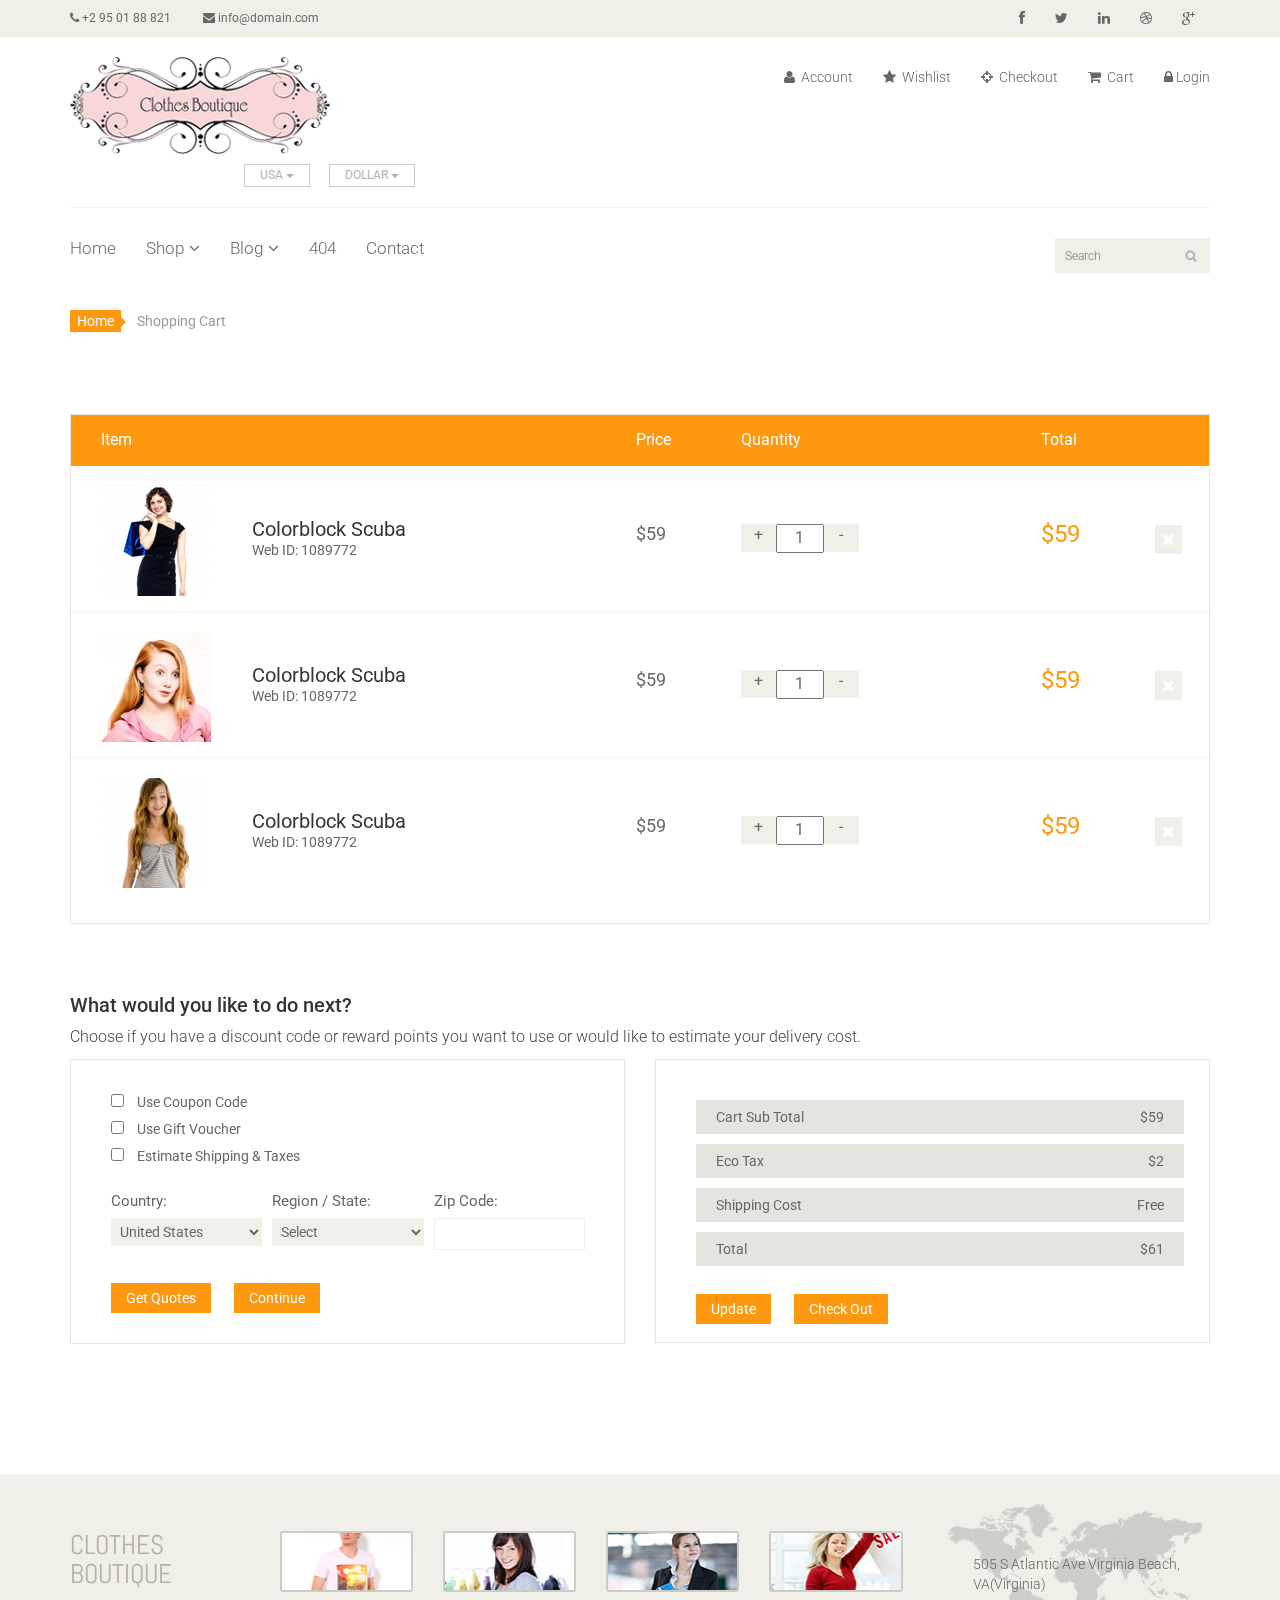
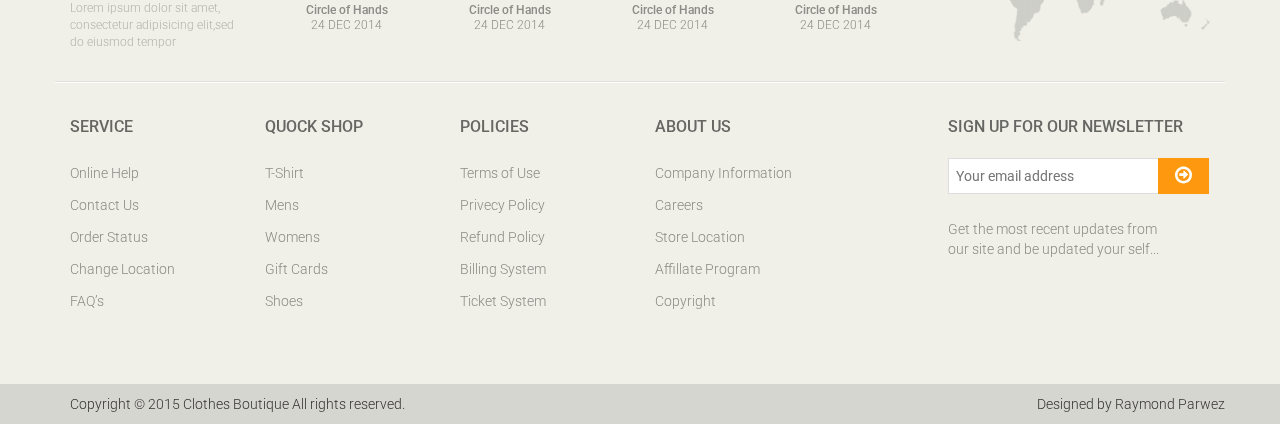
<file: shop/cart.html>
<!DOCTYPE html>
<html data-ng-app="ui.bootstrap.clothesboutique">
<head>
    <meta charset="utf-8">
    <meta name="viewport" content="width=device-width, initial-scale=1.0">
    <meta name="description" content="">
    <meta name="author" content="">
    <title>Cart | Clothes Boutique</title>
    <link href="css/bootstrap.min.css" rel="stylesheet">
    <link href="css/font-awesome.min.css" rel="stylesheet">
    <link href="css/prettyPhoto.css" rel="stylesheet">
    <link href="css/price-range.css" rel="stylesheet">
    <link href="css/animate.css" rel="stylesheet">
  	<link href="css/main.css" rel="stylesheet">
  	<link href="css/responsive.css" rel="stylesheet">
    <link href="dist/ng-modal.css" rel="stylesheet">
    <!--[if lt IE 9]>
    <script src="js/html5shiv.js"></script>
    <script src="js/respond.min.js"></script>
    <![endif]-->       
    <link rel="shortcut icon" href="images/ico/favicon.ico">
    <link rel="apple-touch-icon-precomposed" sizes="144x144" href="images/ico/apple-touch-icon-144-precomposed.png">
    <link rel="apple-touch-icon-precomposed" sizes="114x114" href="images/ico/apple-touch-icon-114-precomposed.png">
    <link rel="apple-touch-icon-precomposed" sizes="72x72" href="images/ico/apple-touch-icon-72-precomposed.png">
    <link rel="apple-touch-icon-precomposed" href="images/ico/apple-touch-icon-57-precomposed.png">
</head><!--/head-->

<body>
	<header id="header"><!--header-->
		<div class="header_top"><!--header_top-->
			<div class="container">
				<div class="row">
					<div class="col-sm-6">
						<div class="contactinfo">
							<ul class="nav nav-pills">
								<li><a href=""><i class="fa fa-phone"></i> +2 95 01 88 821</a></li>
								<li><a href=""><i class="fa fa-envelope"></i> info@domain.com</a></li>
							</ul>
						</div>
					</div>
					<div class="col-sm-6">
						<div class="social-icons pull-right">
							<ul class="nav navbar-nav">
								<li><a href=""><i class="fa fa-facebook"></i></a></li>
								<li><a href=""><i class="fa fa-twitter"></i></a></li>
								<li><a href=""><i class="fa fa-linkedin"></i></a></li>
								<li><a href=""><i class="fa fa-dribbble"></i></a></li>
								<li><a href=""><i class="fa fa-google-plus"></i></a></li>
							</ul>
						</div>
					</div>
				</div>
			</div>
		</div><!--/header_top-->
		
		<div class="header-middle"><!--header-middle-->
			<div class="container">
				<div class="row">
					<div class="col-sm-4">
						<div class="logo pull-left">
							<a href="index.html"><img src="images/home/logo.png" alt="" /></a>
						</div>
						<div class="btn-group pull-right">
							<div class="btn-group">
								<button type="button" class="btn btn-default dropdown-toggle usa" data-toggle="dropdown">
									USA
									<span class="caret"></span>
								</button>
								<ul class="dropdown-menu">
									<li><a href="">Canada</a></li>
									<li><a href="">UK</a></li>
								</ul>
							</div>
							
							<div class="btn-group">
								<button type="button" class="btn btn-default dropdown-toggle usa" data-toggle="dropdown">
									DOLLAR
									<span class="caret"></span>
								</button>
								<ul class="dropdown-menu">
									<li><a href="">Canadian Dollar</a></li>
									<li><a href="">Pound</a></li>
								</ul>
							</div>
						</div>
					</div>
					<div class="col-sm-8">
						<div class="shop-menu pull-right">
							<div ng-app='ui.bootstrap.clothesboutique' ng-controller='ModalController'>
							<ul class="nav navbar-nav">
								<li><a href="#"><i class="fa fa-user"></i> Account</a></li>
								<li><a href="#"><i class="fa fa-star"></i> Wishlist</a></li>
								<li><a href="checkout.html"><i class="fa fa-crosshairs"></i> Checkout</a></li>
								<li><a href="cart.html"><i class="fa fa-shopping-cart"></i> Cart</a></li>                
               <modal-dialog show='myData.modalShown' width='1000px' height='600px' dialog-title='' on-close='logClose()'>
    <section id="form"><!--form-->
		<div class="container">
			<div class="row">
				<div class="col-sm-4 col-sm-offset-1">
					<div class="login-form"><!--login form-->
						<h2>Login to your account</h2>
						<form action="#">
							<input type="text" placeholder="Name" />
							<input type="email" placeholder="Email Address" />
							<span>
								<input type="checkbox" class="checkbox"> 
								Keep me signed in
							</span>
							<button type="submit" class="btn btn-default">Login</button>
						</form>
					</div><!--/login form-->
				</div>
				<div class="col-sm-1">
					<h2 class="or">OR</h2>
				</div>
				<div class="col-sm-4">
					<div class="signup-form"><!--sign up form-->
						<h2>New User Signup!</h2>
						<form action="#">
							<input type="text" placeholder="Name"/>
							<input type="email" placeholder="Email Address"/>
							<input type="password" placeholder="Password"/>
							<button type="submit" class="btn btn-default">Signup</button>
						</form>
					</div><!--/sign up form-->
				</div>
			</div>
		</div>
	</section><!--/form-->
              </modal-dialog>
               <li><a href="" ng-click='toggleModal()'><i class="fa fa-lock"></i>Login</a></li>
           </div>							
							</ul>
						</div>
					</div>
				</div>
			</div>
		</div><!--/header-middle-->
	
		<div class="header-bottom"><!--header-bottom-->
			<div class="container">
				<div class="row">
					<div class="col-sm-9">
						<div class="navbar-header">
							<button type="button" class="navbar-toggle" data-toggle="collapse" data-target=".navbar-collapse">
								<span class="sr-only">Toggle navigation</span>
								<span class="icon-bar"></span>
								<span class="icon-bar"></span>
								<span class="icon-bar"></span>
							</button>
						</div>
						<div class="mainmenu pull-left">
							<ul class="nav navbar-nav collapse navbar-collapse">
								<li><a href="index.html">Home</a></li>
								<li class="dropdown"><a href="#">Shop<i class="fa fa-angle-down"></i></a>
                                    <ul role="menu" class="sub-menu">
                                        <li><a href="shop.html">Products</a></li>
										<li><a href="product-details.html">Product Details</a></li> 
										<li><a href="checkout.html">Checkout</a></li> 
										<li><a href="cart.html" class="active">Cart</a></li> 
										                </ul>
                                </li> 
								<li class="dropdown"><a href="#">Blog<i class="fa fa-angle-down"></i></a>
                                    <ul role="menu" class="sub-menu">
                                        <li><a href="blog.html">Blog List</a></li>
										<li><a href="blog-single.html">Blog Single</a></li>
                                    </ul>
                                </li> 
								<li><a href="404.html">404</a></li>
								<li><a href="contact-us.html">Contact</a></li>
							</ul>
						</div>
					</div>
					<div class="col-sm-3">
						<div class="search_box pull-right">
							<input type="text" placeholder="Search"/>
						</div>
					</div>
				</div>
			</div>
		</div><!--/header-bottom-->
	</header><!--/header-->

	<section id="cart_items">
		<div class="container">
			<div class="breadcrumbs">
				<ol class="breadcrumb">
				  <li><a href="#">Home</a></li>
				  <li class="active">Shopping Cart</li>
				</ol>
			</div>
			<div class="table-responsive cart_info">
				<table class="table table-condensed">
					<thead>
						<tr class="cart_menu">
							<td class="image">Item</td>
							<td class="description"></td>
							<td class="price">Price</td>
							<td class="quantity">Quantity</td>
							<td class="total">Total</td>
							<td></td>
						</tr>
					</thead>
					<tbody>
						<tr>
							<td class="cart_product">
								<a href=""><img src="images/cart/one.png" alt=""></a>
							</td>
							<td class="cart_description">
								<h4><a href="">Colorblock Scuba</a></h4>
								<p>Web ID: 1089772</p>
							</td>
							<td class="cart_price">
								<p>$59</p>
							</td>
							<td class="cart_quantity">
								<div class="cart_quantity_button">
									<a class="cart_quantity_up" href=""> + </a>
									<input class="cart_quantity_input" type="text" name="quantity" value="1" autocomplete="off" size="2">
									<a class="cart_quantity_down" href=""> - </a>
								</div>
							</td>
							<td class="cart_total">
								<p class="cart_total_price">$59</p>
							</td>
							<td class="cart_delete">
								<a class="cart_quantity_delete" href=""><i class="fa fa-times"></i></a>
							</td>
						</tr>

						<tr>
							<td class="cart_product">
								<a href=""><img src="images/cart/two.png" alt=""></a>
							</td>
							<td class="cart_description">
								<h4><a href="">Colorblock Scuba</a></h4>
								<p>Web ID: 1089772</p>
							</td>
							<td class="cart_price">
								<p>$59</p>
							</td>
							<td class="cart_quantity">
								<div class="cart_quantity_button">
									<a class="cart_quantity_up" href=""> + </a>
									<input class="cart_quantity_input" type="text" name="quantity" value="1" autocomplete="off" size="2">
									<a class="cart_quantity_down" href=""> - </a>
								</div>
							</td>
							<td class="cart_total">
								<p class="cart_total_price">$59</p>
							</td>
							<td class="cart_delete">
								<a class="cart_quantity_delete" href=""><i class="fa fa-times"></i></a>
							</td>
						</tr>
						<tr>
							<td class="cart_product">
								<a href=""><img src="images/cart/three.png" alt=""></a>
							</td>
							<td class="cart_description">
								<h4><a href="">Colorblock Scuba</a></h4>
								<p>Web ID: 1089772</p>
							</td>
							<td class="cart_price">
								<p>$59</p>
							</td>
							<td class="cart_quantity">
								<div class="cart_quantity_button">
									<a class="cart_quantity_up" href=""> + </a>
									<input class="cart_quantity_input" type="text" name="quantity" value="1" autocomplete="off" size="2">
									<a class="cart_quantity_down" href=""> - </a>
								</div>
							</td>
							<td class="cart_total">
								<p class="cart_total_price">$59</p>
							</td>
							<td class="cart_delete">
								<a class="cart_quantity_delete" href=""><i class="fa fa-times"></i></a>
							</td>
						</tr>
					</tbody>
				</table>
			</div>
		</div>
	</section> <!--/#cart_items-->

	<section id="do_action">
		<div class="container">
			<div class="heading">
				<h3>What would you like to do next?</h3>
				<p>Choose if you have a discount code or reward points you want to use or would like to estimate your delivery cost.</p>
			</div>
			<div class="row">
				<div class="col-sm-6">
					<div class="chose_area">
						<ul class="user_option">
							<li>
								<input type="checkbox">
								<label>Use Coupon Code</label>
							</li>
							<li>
								<input type="checkbox">
								<label>Use Gift Voucher</label>
							</li>
							<li>
								<input type="checkbox">
								<label>Estimate Shipping & Taxes</label>
							</li>
						</ul>
						<ul class="user_info">
							<li class="single_field">
								<label>Country:</label>
								<select>
									<option>United States</option>
									<option>Bangladesh</option>
									<option>UK</option>
									<option>India</option>
									<option>Pakistan</option>
									<option>Ucrane</option>
									<option>Canada</option>
									<option>Dubai</option>
								</select>
								
							</li>
							<li class="single_field">
								<label>Region / State:</label>
								<select>
									<option>Select</option>
									<option>Dhaka</option>
									<option>London</option>
									<option>Dillih</option>
									<option>Lahore</option>
									<option>Alaska</option>
									<option>Canada</option>
									<option>Dubai</option>
								</select>
							
							</li>
							<li class="single_field zip-field">
								<label>Zip Code:</label>
								<input type="text">
							</li>
						</ul>
						<a class="btn btn-default update" href="">Get Quotes</a>
						<a class="btn btn-default check_out" href="">Continue</a>
					</div>
				</div>
				<div class="col-sm-6">
					<div class="total_area">
						<ul>
							<li>Cart Sub Total <span>$59</span></li>
							<li>Eco Tax <span>$2</span></li>
							<li>Shipping Cost <span>Free</span></li>
							<li>Total <span>$61</span></li>
						</ul>
							<a class="btn btn-default update" href="">Update</a>
							<a class="btn btn-default check_out" href="">Check Out</a>
					</div>
				</div>
			</div>
		</div>
	</section><!--/#do_action-->

	<footer id="footer"><!--Footer-->
		<div class="footer-top">
			<div class="container">
				<div class="row">
					<div class="col-sm-2">
						<div class="companyinfo">
							<h2>Clothes Boutique</h2>
							<p>Lorem ipsum dolor sit amet, consectetur adipisicing elit,sed do eiusmod tempor</p>
						</div>
					</div>
					<div class="col-sm-7">
						<div class="col-sm-3">
							<div class="video-gallery text-center">
								<a href="#">
									<div class="iframe-img">
										<img src="images/home/iframe1.png" alt="" />
									</div>
									<div class="overlay-icon">
										<i class="fa fa-play-circle-o"></i>
									</div>
								</a>
								<p>Circle of Hands</p>
								<h2>24 DEC 2014</h2>
							</div>
						</div>
						
						<div class="col-sm-3">
							<div class="video-gallery text-center">
								<a href="#">
									<div class="iframe-img">
										<img src="images/home/iframe2.png" alt="" />
									</div>
									<div class="overlay-icon">
										<i class="fa fa-play-circle-o"></i>
									</div>
								</a>
								<p>Circle of Hands</p>
								<h2>24 DEC 2014</h2>
							</div>
						</div>
						
						<div class="col-sm-3">
							<div class="video-gallery text-center">
								<a href="#">
									<div class="iframe-img">
										<img src="images/home/iframe3.png" alt="" />
									</div>
									<div class="overlay-icon">
										<i class="fa fa-play-circle-o"></i>
									</div>
								</a>
								<p>Circle of Hands</p>
								<h2>24 DEC 2014</h2>
							</div>
						</div>
						
						<div class="col-sm-3">
							<div class="video-gallery text-center">
								<a href="#">
									<div class="iframe-img">
										<img src="images/home/iframe4.png" alt="" />
									</div>
									<div class="overlay-icon">
										<i class="fa fa-play-circle-o"></i>
									</div>
								</a>
								<p>Circle of Hands</p>
								<h2>24 DEC 2014</h2>
							</div>
						</div>
					</div>
					<div class="col-sm-3">
						<div class="address">
							<img src="images/home/map.png" alt="" />
							<p>505 S Atlantic Ave Virginia Beach, VA(Virginia)</p>
						</div>
					</div>
				</div>
			</div>
		</div>
		
		<div class="footer-widget">
			<div class="container">
				<div class="row">
					<div class="col-sm-2">
						<div class="single-widget">
							<h2>Service</h2>
							<ul class="nav nav-pills nav-stacked">
								<li><a href="">Online Help</a></li>
								<li><a href="">Contact Us</a></li>
								<li><a href="">Order Status</a></li>
								<li><a href="">Change Location</a></li>
								<li><a href="">FAQ’s</a></li>
							</ul>
						</div>
					</div>
					<div class="col-sm-2">
						<div class="single-widget">
							<h2>Quock Shop</h2>
							<ul class="nav nav-pills nav-stacked">
								<li><a href="">T-Shirt</a></li>
								<li><a href="">Mens</a></li>
								<li><a href="">Womens</a></li>
								<li><a href="">Gift Cards</a></li>
								<li><a href="">Shoes</a></li>
							</ul>
						</div>
					</div>
					<div class="col-sm-2">
						<div class="single-widget">
							<h2>Policies</h2>
							<ul class="nav nav-pills nav-stacked">
								<li><a href="">Terms of Use</a></li>
								<li><a href="">Privecy Policy</a></li>
								<li><a href="">Refund Policy</a></li>
								<li><a href="">Billing System</a></li>
								<li><a href="">Ticket System</a></li>
							</ul>
						</div>
					</div>
					<div class="col-sm-2">
						<div class="single-widget">
							<h2>About Us</h2>
							<ul class="nav nav-pills nav-stacked">
								<li><a href="">Company Information</a></li>
								<li><a href="">Careers</a></li>
								<li><a href="">Store Location</a></li>
								<li><a href="">Affillate Program</a></li>
								<li><a href="">Copyright</a></li>
							</ul>
						</div>
					</div>
					<div class="col-sm-3 col-sm-offset-1">
						<div class="single-widget">
							<h2>sign up for our newsletter</h2>
							<form action="#" class="searchform">
								<input type="text" placeholder="Your email address" />
								<button type="submit" class="btn btn-default"><i class="fa fa-arrow-circle-o-right"></i></button>
								<p>Get the most recent updates from <br />our site and be updated your self...</p>
							</form>
						</div>
					</div>
					
				</div>
			</div>
		</div>
		
		<div class="footer-bottom">
			<div class="container">
				<div class="row">
					<p class="pull-left">Copyright &copy; 2015 Clothes Boutique All rights reserved.</p>
					<p class="pull-right">Designed by Raymond Parwez</p>
				</div>
			</div>
		</div>
		
	</footer><!--/Footer-->
	
<script type="text/javascript" src="js/angular.js"></script>
   <script src="http://angular-ui.github.io/bootstrap/ui-bootstrap-tpls-0.12.0.js"></script>
   <script type="text/javascript" src="dist/ng-modal.js"></script>    
    <script type='text/javascript'>
      app = angular.module('ui.bootstrap.clothesboutique', ['ngModal']);
      app.config(function(ngModalDefaultsProvider) {
          return ngModalDefaultsProvider.set({
            closeButtonHtml: "<i class='fa fa-times'></i>"
          });
      });
      app.controller('ModalController', function($scope) {
          $scope.myData = {
            //leave this blank
          }
          $scope.logClose = function() {
            console.log('close!');
          };
          $scope.toggleModal = function() {
            $scope.myData.modalShown = !$scope.myData.modalShown;
          };
      });
    </script> 
    <script src="js/jquery.js"></script>
  	<script src="js/bootstrap.min.js"></script>
  	<script src="js/jquery.scrollUp.min.js"></script>
	  <script src="js/price-range.js"></script>
    <script src="js/jquery.prettyPhoto.js"></script>
    <script src="js/main.js"></script>
    <script src="vendor/hamster.js"></script>
    <script src="vendor/mousewheel.js"></script>
    <script src="js/gilbox-kinetic-slider.js"></script> 
</body>
</html>
</file>
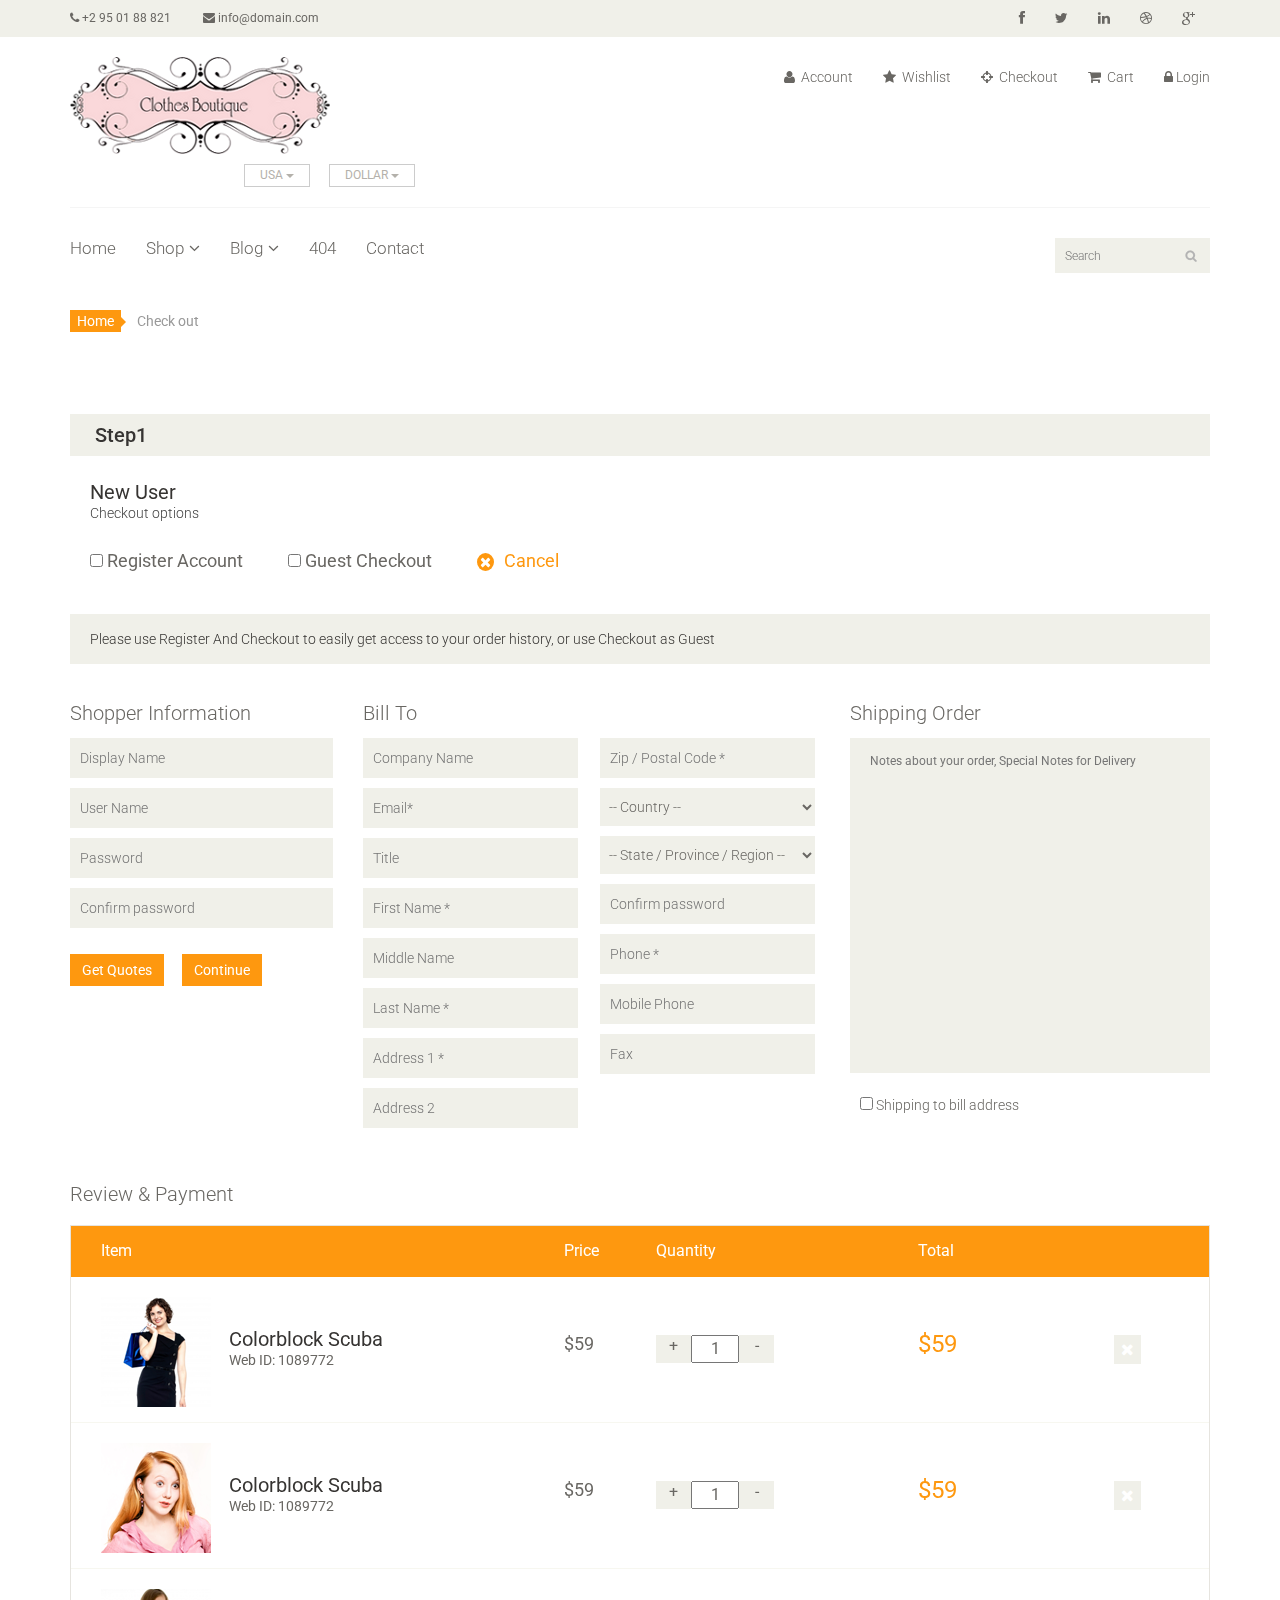
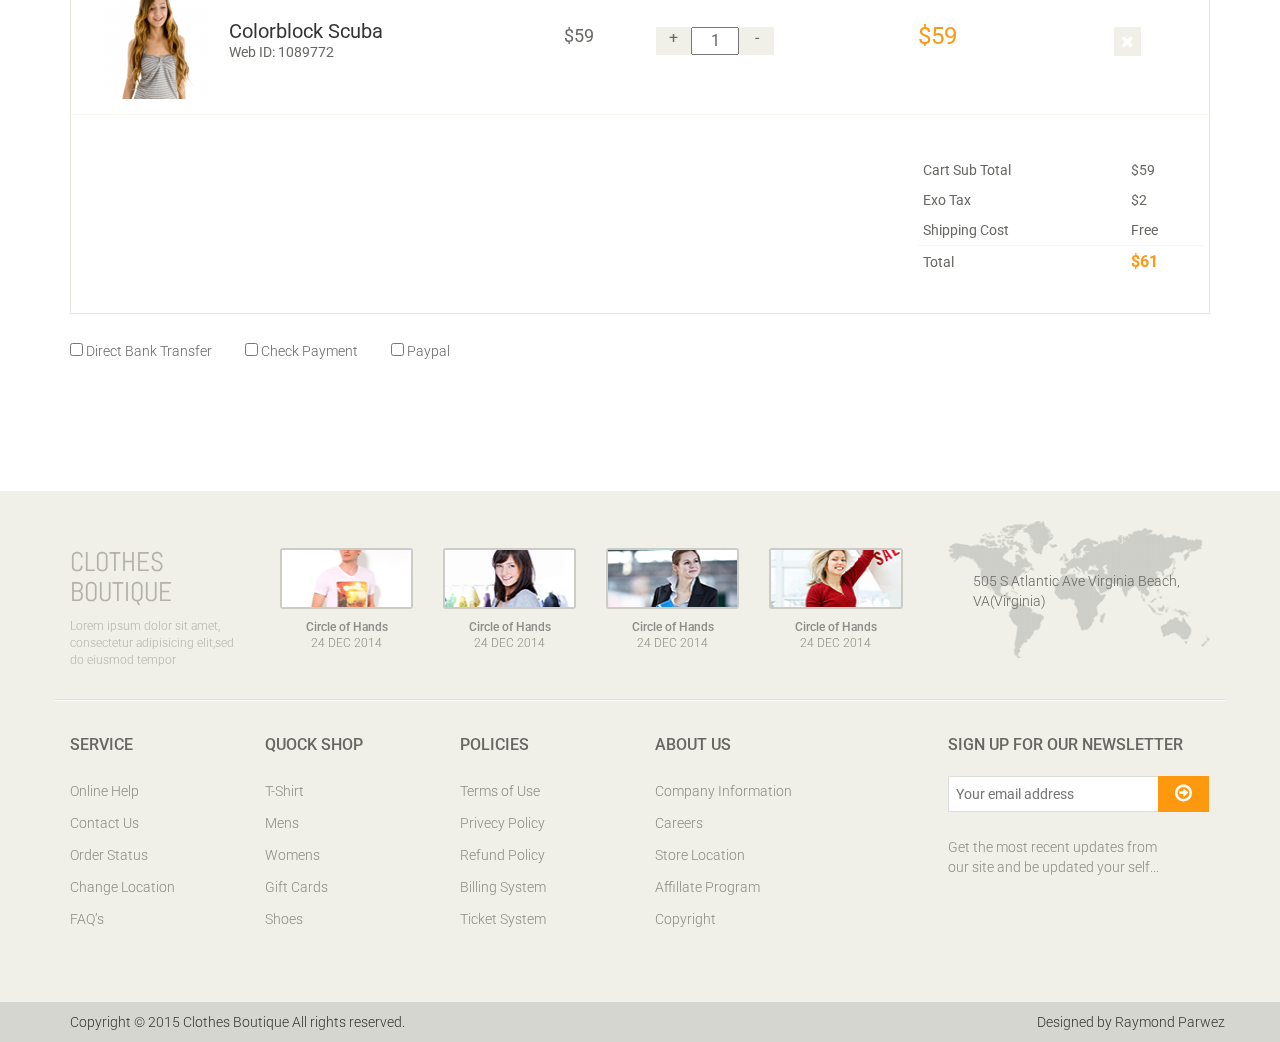
<file: shop/checkout.html>
<!DOCTYPE html>
<html data-ng-app="ui.bootstrap.clothesboutique">
<head>
    <meta charset="utf-8">
    <meta name="viewport" content="width=device-width, initial-scale=1.0">
    <meta name="description" content="">
    <meta name="author" content="">
    <title>Checkout | Clothes Boutique</title>
    <link href="css/bootstrap.min.css" rel="stylesheet">
    <link href="css/font-awesome.min.css" rel="stylesheet">
    <link href="css/prettyPhoto.css" rel="stylesheet">
    <link href="css/price-range.css" rel="stylesheet">
    <link href="css/animate.css" rel="stylesheet">
  	<link href="css/main.css" rel="stylesheet">
  	<link href="css/responsive.css" rel="stylesheet">
    <link href="dist/ng-modal.css" rel="stylesheet">
    <!--[if lt IE 9]>
    <script src="js/html5shiv.js"></script>
    <script src="js/respond.min.js"></script>
    <![endif]-->       
    <link rel="shortcut icon" href="images/ico/favicon.ico">
    <link rel="apple-touch-icon-precomposed" sizes="144x144" href="images/ico/apple-touch-icon-144-precomposed.png">
    <link rel="apple-touch-icon-precomposed" sizes="114x114" href="images/ico/apple-touch-icon-114-precomposed.png">
    <link rel="apple-touch-icon-precomposed" sizes="72x72" href="images/ico/apple-touch-icon-72-precomposed.png">
    <link rel="apple-touch-icon-precomposed" href="images/ico/apple-touch-icon-57-precomposed.png">
</head><!--/head-->

<body>
	<header id="header"><!--header-->
		<div class="header_top"><!--header_top-->
			<div class="container">
				<div class="row">
					<div class="col-sm-6">
						<div class="contactinfo">
							<ul class="nav nav-pills">
								<li><a href=""><i class="fa fa-phone"></i> +2 95 01 88 821</a></li>
								<li><a href=""><i class="fa fa-envelope"></i> info@domain.com</a></li>
							</ul>
						</div>
					</div>
					<div class="col-sm-6">
						<div class="social-icons pull-right">
							<ul class="nav navbar-nav">
								<li><a href=""><i class="fa fa-facebook"></i></a></li>
								<li><a href=""><i class="fa fa-twitter"></i></a></li>
								<li><a href=""><i class="fa fa-linkedin"></i></a></li>
								<li><a href=""><i class="fa fa-dribbble"></i></a></li>
								<li><a href=""><i class="fa fa-google-plus"></i></a></li>
							</ul>
						</div>
					</div>
				</div>
			</div>
		</div><!--/header_top-->
		
		<div class="header-middle"><!--header-middle-->
			<div class="container">
				<div class="row">
					<div class="col-sm-4">
						<div class="logo pull-left">
							<a href="index.html"><img src="images/home/logo.png" alt="" /></a>
						</div>
						<div class="btn-group pull-right">
							<div class="btn-group">
								<button type="button" class="btn btn-default dropdown-toggle usa" data-toggle="dropdown">
									USA
									<span class="caret"></span>
								</button>
								<ul class="dropdown-menu">
									<li><a href="">Canada</a></li>
									<li><a href="">UK</a></li>
								</ul>
							</div>
							
							<div class="btn-group">
								<button type="button" class="btn btn-default dropdown-toggle usa" data-toggle="dropdown">
									DOLLAR
									<span class="caret"></span>
								</button>
								<ul class="dropdown-menu">
									<li><a href="">Canadian Dollar</a></li>
									<li><a href="">Pound</a></li>
								</ul>
							</div>
						</div>
					</div>
					<div class="col-sm-8">
						<div class="shop-menu pull-right">
							<div ng-app='ui.bootstrap.clothesboutique' ng-controller='ModalController'>
							<ul class="nav navbar-nav">
								<li><a href="#"><i class="fa fa-user"></i> Account</a></li>
								<li><a href="#"><i class="fa fa-star"></i> Wishlist</a></li>
								<li><a href="checkout.html"><i class="fa fa-crosshairs"></i> Checkout</a></li>
								<li><a href="cart.html"><i class="fa fa-shopping-cart"></i> Cart</a></li>                
               <modal-dialog show='myData.modalShown' width='1000px' height='600px' dialog-title='' on-close='logClose()'>
    <section id="form"><!--form-->
		<div class="container">
			<div class="row">
				<div class="col-sm-4 col-sm-offset-1">
					<div class="login-form"><!--login form-->
						<h2>Login to your account</h2>
						<form action="#">
							<input type="text" placeholder="Name" />
							<input type="email" placeholder="Email Address" />
							<span>
								<input type="checkbox" class="checkbox"> 
								Keep me signed in
							</span>
							<button type="submit" class="btn btn-default">Login</button>
						</form>
					</div><!--/login form-->
				</div>
				<div class="col-sm-1">
					<h2 class="or">OR</h2>
				</div>
				<div class="col-sm-4">
					<div class="signup-form"><!--sign up form-->
						<h2>New User Signup!</h2>
						<form action="#">
							<input type="text" placeholder="Name"/>
							<input type="email" placeholder="Email Address"/>
							<input type="password" placeholder="Password"/>
							<button type="submit" class="btn btn-default">Signup</button>
						</form>
					</div><!--/sign up form-->
				</div>
			</div>
		</div>
	</section><!--/form-->
              </modal-dialog>
               <li><a href="" ng-click='toggleModal()'><i class="fa fa-lock"></i>Login</a></li>
           </div>							
							</ul>
						</div>
					</div>
				</div>
			</div>
		</div><!--/header-middle-->
	
		<div class="header-bottom"><!--header-bottom-->
			<div class="container">
				<div class="row">
					<div class="col-sm-9">
						<div class="navbar-header">
							<button type="button" class="navbar-toggle" data-toggle="collapse" data-target=".navbar-collapse">
								<span class="sr-only">Toggle navigation</span>
								<span class="icon-bar"></span>
								<span class="icon-bar"></span>
								<span class="icon-bar"></span>
							</button>
						</div>
						<div class="mainmenu pull-left">
							<ul class="nav navbar-nav collapse navbar-collapse">
								<li><a href="index.html">Home</a></li>
								<li class="dropdown"><a href="#">Shop<i class="fa fa-angle-down"></i></a>
                                    <ul role="menu" class="sub-menu">
                                        <li><a href="shop.html">Products</a></li>
										<li><a href="product-details.html">Product Details</a></li> 
										<li><a href="checkout.html" class="active">Checkout</a></li> 
										<li><a href="cart.html">Cart</a></li> 
										                </ul>
                                </li> 
								<li class="dropdown"><a href="#">Blog<i class="fa fa-angle-down"></i></a>
                                    <ul role="menu" class="sub-menu">
                                        <li><a href="blog.html">Blog List</a></li>
										<li><a href="blog-single.html">Blog Single</a></li>
                                    </ul>
                                </li> 
								<li><a href="404.html">404</a></li>
								<li><a href="contact-us.html">Contact</a></li>
							</ul>
						</div>
					</div>
					<div class="col-sm-3">
						<div class="search_box pull-right">
							<input type="text" placeholder="Search"/>
						</div>
					</div>
				</div>
			</div>
		</div><!--/header-bottom-->
	</header><!--/header-->

	<section id="cart_items">
		<div class="container">
			<div class="breadcrumbs">
				<ol class="breadcrumb">
				  <li><a href="#">Home</a></li>
				  <li class="active">Check out</li>
				</ol>
			</div><!--/breadcrums-->

			<div class="step-one">
				<h2 class="heading">Step1</h2>
			</div>
			<div class="checkout-options">
				<h3>New User</h3>
				<p>Checkout options</p>
				<ul class="nav">
					<li>
						<label><input type="checkbox"> Register Account</label>
					</li>
					<li>
						<label><input type="checkbox"> Guest Checkout</label>
					</li>
					<li>
						<a href=""><i class="fa fa-times"></i>Cancel</a>
					</li>
				</ul>
			</div><!--/checkout-options-->

			<div class="register-req">
				<p>Please use Register And Checkout to easily get access to your order history, or use Checkout as Guest</p>
			</div><!--/register-req-->

			<div class="shopper-informations">
				<div class="row">
					<div class="col-sm-3">
						<div class="shopper-info">
							<p>Shopper Information</p>
							<form>
								<input type="text" placeholder="Display Name">
								<input type="text" placeholder="User Name">
								<input type="password" placeholder="Password">
								<input type="password" placeholder="Confirm password">
							</form>
							<a class="btn btn-primary" href="">Get Quotes</a>
							<a class="btn btn-primary" href="">Continue</a>
						</div>
					</div>
					<div class="col-sm-5 clearfix">
						<div class="bill-to">
							<p>Bill To</p>
							<div class="form-one">
								<form>
									<input type="text" placeholder="Company Name">
									<input type="text" placeholder="Email*">
									<input type="text" placeholder="Title">
									<input type="text" placeholder="First Name *">
									<input type="text" placeholder="Middle Name">
									<input type="text" placeholder="Last Name *">
									<input type="text" placeholder="Address 1 *">
									<input type="text" placeholder="Address 2">
								</form>
							</div>
							<div class="form-two">
								<form>
									<input type="text" placeholder="Zip / Postal Code *">
									<select>
										<option>-- Country --</option>
										<option>United States</option>
										<option>Bangladesh</option>
										<option>UK</option>
										<option>India</option>
										<option>Pakistan</option>
										<option>Ucrane</option>
										<option>Canada</option>
										<option>Dubai</option>
									</select>
									<select>
										<option>-- State / Province / Region --</option>
										<option>United States</option>
										<option>Bangladesh</option>
										<option>UK</option>
										<option>India</option>
										<option>Pakistan</option>
										<option>Ucrane</option>
										<option>Canada</option>
										<option>Dubai</option>
									</select>
									<input type="password" placeholder="Confirm password">
									<input type="text" placeholder="Phone *">
									<input type="text" placeholder="Mobile Phone">
									<input type="text" placeholder="Fax">
								</form>
							</div>
						</div>
					</div>
					<div class="col-sm-4">
						<div class="order-message">
							<p>Shipping Order</p>
							<textarea name="message"  placeholder="Notes about your order, Special Notes for Delivery" rows="16"></textarea>
							<label><input type="checkbox"> Shipping to bill address</label>
						</div>	
					</div>					
				</div>
			</div>
			<div class="review-payment">
				<h2>Review & Payment</h2>
			</div>

			<div class="table-responsive cart_info">
				<table class="table table-condensed">
					<thead>
						<tr class="cart_menu">
							<td class="image">Item</td>
							<td class="description"></td>
							<td class="price">Price</td>
							<td class="quantity">Quantity</td>
							<td class="total">Total</td>
							<td></td>
						</tr>
					</thead>
					<tbody>
						<tr>
							<td class="cart_product">
								<a href=""><img src="images/cart/one.png" alt=""></a>
							</td>
							<td class="cart_description">
								<h4><a href="">Colorblock Scuba</a></h4>
								<p>Web ID: 1089772</p>
							</td>
							<td class="cart_price">
								<p>$59</p>
							</td>
							<td class="cart_quantity">
								<div class="cart_quantity_button">
									<a class="cart_quantity_up" href=""> + </a>
									<input class="cart_quantity_input" type="text" name="quantity" value="1" autocomplete="off" size="2">
									<a class="cart_quantity_down" href=""> - </a>
								</div>
							</td>
							<td class="cart_total">
								<p class="cart_total_price">$59</p>
							</td>
							<td class="cart_delete">
								<a class="cart_quantity_delete" href=""><i class="fa fa-times"></i></a>
							</td>
						</tr>

						<tr>
							<td class="cart_product">
								<a href=""><img src="images/cart/two.png" alt=""></a>
							</td>
							<td class="cart_description">
								<h4><a href="">Colorblock Scuba</a></h4>
								<p>Web ID: 1089772</p>
							</td>
							<td class="cart_price">
								<p>$59</p>
							</td>
							<td class="cart_quantity">
								<div class="cart_quantity_button">
									<a class="cart_quantity_up" href=""> + </a>
									<input class="cart_quantity_input" type="text" name="quantity" value="1" autocomplete="off" size="2">
									<a class="cart_quantity_down" href=""> - </a>
								</div>
							</td>
							<td class="cart_total">
								<p class="cart_total_price">$59</p>
							</td>
							<td class="cart_delete">
								<a class="cart_quantity_delete" href=""><i class="fa fa-times"></i></a>
							</td>
						</tr>
						<tr>
							<td class="cart_product">
								<a href=""><img src="images/cart/three.png" alt=""></a>
							</td>
							<td class="cart_description">
								<h4><a href="">Colorblock Scuba</a></h4>
								<p>Web ID: 1089772</p>
							</td>
							<td class="cart_price">
								<p>$59</p>
							</td>
							<td class="cart_quantity">
								<div class="cart_quantity_button">
									<a class="cart_quantity_up" href=""> + </a>
									<input class="cart_quantity_input" type="text" name="quantity" value="1" autocomplete="off" size="2">
									<a class="cart_quantity_down" href=""> - </a>
								</div>
							</td>
							<td class="cart_total">
								<p class="cart_total_price">$59</p>
							</td>
							<td class="cart_delete">
								<a class="cart_quantity_delete" href=""><i class="fa fa-times"></i></a>
							</td>
						</tr>
						<tr>
							<td colspan="4">&nbsp;</td>
							<td colspan="2">
								<table class="table table-condensed total-result">
									<tr>
										<td>Cart Sub Total</td>
										<td>$59</td>
									</tr>
									<tr>
										<td>Exo Tax</td>
										<td>$2</td>
									</tr>
									<tr class="shipping-cost">
										<td>Shipping Cost</td>
										<td>Free</td>										
									</tr>
									<tr>
										<td>Total</td>
										<td><span>$61</span></td>
									</tr>
								</table>
							</td>
						</tr>
					</tbody>
				</table>
			</div>
			<div class="payment-options">
					<span>
						<label><input type="checkbox"> Direct Bank Transfer</label>
					</span>
					<span>
						<label><input type="checkbox"> Check Payment</label>
					</span>
					<span>
						<label><input type="checkbox"> Paypal</label>
					</span>
				</div>
		</div>
	</section> <!--/#cart_items-->

	

	<footer id="footer"><!--Footer-->
		<div class="footer-top">
			<div class="container">
				<div class="row">
					<div class="col-sm-2">
						<div class="companyinfo">
							<h2>Clothes Boutique</h2>
							<p>Lorem ipsum dolor sit amet, consectetur adipisicing elit,sed do eiusmod tempor</p>
						</div>
					</div>
					<div class="col-sm-7">
						<div class="col-sm-3">
							<div class="video-gallery text-center">
								<a href="#">
									<div class="iframe-img">
										<img src="images/home/iframe1.png" alt="" />
									</div>
									<div class="overlay-icon">
										<i class="fa fa-play-circle-o"></i>
									</div>
								</a>
								<p>Circle of Hands</p>
								<h2>24 DEC 2014</h2>
							</div>
						</div>
						
						<div class="col-sm-3">
							<div class="video-gallery text-center">
								<a href="#">
									<div class="iframe-img">
										<img src="images/home/iframe2.png" alt="" />
									</div>
									<div class="overlay-icon">
										<i class="fa fa-play-circle-o"></i>
									</div>
								</a>
								<p>Circle of Hands</p>
								<h2>24 DEC 2014</h2>
							</div>
						</div>
						
						<div class="col-sm-3">
							<div class="video-gallery text-center">
								<a href="#">
									<div class="iframe-img">
										<img src="images/home/iframe3.png" alt="" />
									</div>
									<div class="overlay-icon">
										<i class="fa fa-play-circle-o"></i>
									</div>
								</a>
								<p>Circle of Hands</p>
								<h2>24 DEC 2014</h2>
							</div>
						</div>
						
						<div class="col-sm-3">
							<div class="video-gallery text-center">
								<a href="#">
									<div class="iframe-img">
										<img src="images/home/iframe4.png" alt="" />
									</div>
									<div class="overlay-icon">
										<i class="fa fa-play-circle-o"></i>
									</div>
								</a>
								<p>Circle of Hands</p>
								<h2>24 DEC 2014</h2>
							</div>
						</div>
					</div>
					<div class="col-sm-3">
						<div class="address">
							<img src="images/home/map.png" alt="" />
							<p>505 S Atlantic Ave Virginia Beach, VA(Virginia)</p>
						</div>
					</div>
				</div>
			</div>
		</div>
		
		<div class="footer-widget">
			<div class="container">
				<div class="row">
					<div class="col-sm-2">
						<div class="single-widget">
							<h2>Service</h2>
							<ul class="nav nav-pills nav-stacked">
								<li><a href="">Online Help</a></li>
								<li><a href="">Contact Us</a></li>
								<li><a href="">Order Status</a></li>
								<li><a href="">Change Location</a></li>
								<li><a href="">FAQ’s</a></li>
							</ul>
						</div>
					</div>
					<div class="col-sm-2">
						<div class="single-widget">
							<h2>Quock Shop</h2>
							<ul class="nav nav-pills nav-stacked">
								<li><a href="">T-Shirt</a></li>
								<li><a href="">Mens</a></li>
								<li><a href="">Womens</a></li>
								<li><a href="">Gift Cards</a></li>
								<li><a href="">Shoes</a></li>
							</ul>
						</div>
					</div>
					<div class="col-sm-2">
						<div class="single-widget">
							<h2>Policies</h2>
							<ul class="nav nav-pills nav-stacked">
								<li><a href="">Terms of Use</a></li>
								<li><a href="">Privecy Policy</a></li>
								<li><a href="">Refund Policy</a></li>
								<li><a href="">Billing System</a></li>
								<li><a href="">Ticket System</a></li>
							</ul>
						</div>
					</div>
					<div class="col-sm-2">
						<div class="single-widget">
							<h2>About Us</h2>
							<ul class="nav nav-pills nav-stacked">
								<li><a href="">Company Information</a></li>
								<li><a href="">Careers</a></li>
								<li><a href="">Store Location</a></li>
								<li><a href="">Affillate Program</a></li>
								<li><a href="">Copyright</a></li>
							</ul>
						</div>
					</div>
					<div class="col-sm-3 col-sm-offset-1">
						<div class="single-widget">
							<h2>sign up for our newsletter</h2>
							<form action="#" class="searchform">
								<input type="text" placeholder="Your email address" />
								<button type="submit" class="btn btn-default"><i class="fa fa-arrow-circle-o-right"></i></button>
								<p>Get the most recent updates from <br />our site and be updated your self...</p>
							</form>
						</div>
					</div>
					
				</div>
			</div>
		</div>
		
		<div class="footer-bottom">
			<div class="container">
				<div class="row">
					<p class="pull-left">Copyright &copy; 2015 Clothes Boutique All rights reserved.</p>
					<p class="pull-right">Designed by Raymond Parwez</p>
				</div>
			</div>
		</div>
		
	</footer><!--/Footer-->
	<script type="text/javascript" src="js/angular.js"></script>
   <script src="http://angular-ui.github.io/bootstrap/ui-bootstrap-tpls-0.12.0.js"></script>
   <script type="text/javascript" src="dist/ng-modal.js"></script>    
    <script type='text/javascript'>
      app = angular.module('ui.bootstrap.clothesboutique', ['ngModal']);
      app.config(function(ngModalDefaultsProvider) {
          return ngModalDefaultsProvider.set({
            closeButtonHtml: "<i class='fa fa-times'></i>"
          });
      });
      app.controller('ModalController', function($scope) {
          $scope.myData = {
            //leave this blank
          }
          $scope.logClose = function() {
            console.log('close!');
          };
          $scope.toggleModal = function() {
            $scope.myData.modalShown = !$scope.myData.modalShown;
          };
      });
    </script> 
    <script src="js/jquery.js"></script>
  	<script src="js/bootstrap.min.js"></script>
  	<script src="js/jquery.scrollUp.min.js"></script>
	  <script src="js/price-range.js"></script>
    <script src="js/jquery.prettyPhoto.js"></script>
    <script src="js/main.js"></script>
    <script src="vendor/hamster.js"></script>
    <script src="vendor/mousewheel.js"></script>
    <script src="js/gilbox-kinetic-slider.js"></script> 
</body>
</html>
</file>
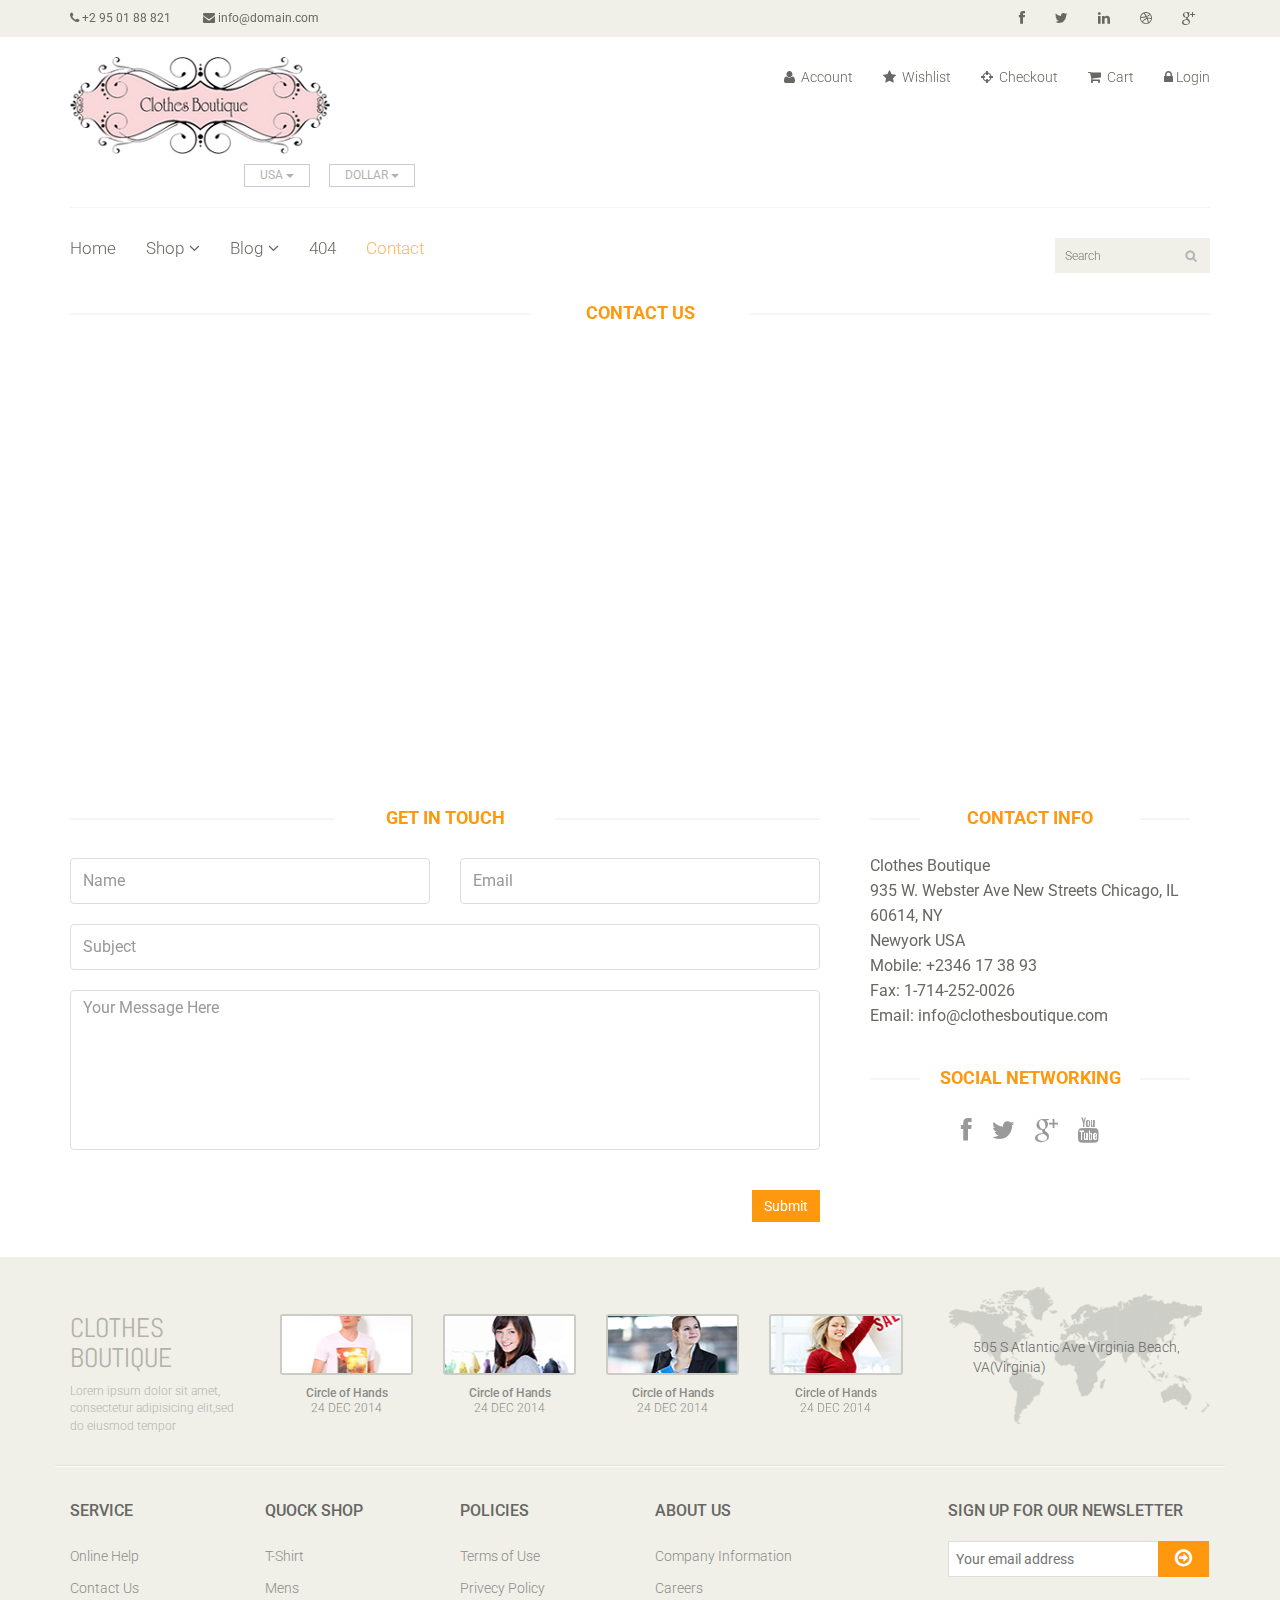
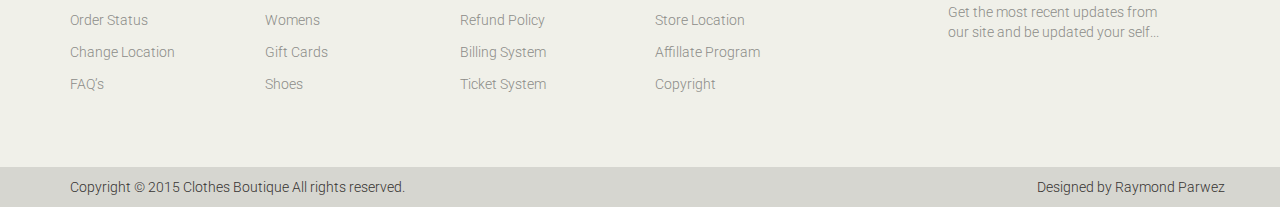
<file: shop/contact-us.html>
<!DOCTYPE html>
<html data-ng-app="ui.bootstrap.clothesboutique">
<head>
    <meta charset="utf-8">
    <meta name="viewport" content="width=device-width, initial-scale=1.0">
    <meta name="description" content="">
    <meta name="author" content="">
    <title>Contact | Clothes Boutique</title>
    <link href="css/bootstrap.min.css" rel="stylesheet">
    <link href="css/font-awesome.min.css" rel="stylesheet">
    <link href="css/prettyPhoto.css" rel="stylesheet">
    <link href="css/price-range.css" rel="stylesheet">
    <link href="css/animate.css" rel="stylesheet">
  	<link href="css/main.css" rel="stylesheet">
  	<link href="css/responsive.css" rel="stylesheet">
    <link href="dist/ng-modal.css" rel="stylesheet">
    <!--[if lt IE 9]>
    <script src="js/html5shiv.js"></script>
    <script src="js/respond.min.js"></script>
    <![endif]-->       
    <link rel="shortcut icon" href="images/ico/favicon.ico">
    <link rel="apple-touch-icon-precomposed" sizes="144x144" href="images/ico/apple-touch-icon-144-precomposed.png">
    <link rel="apple-touch-icon-precomposed" sizes="114x114" href="images/ico/apple-touch-icon-114-precomposed.png">
    <link rel="apple-touch-icon-precomposed" sizes="72x72" href="images/ico/apple-touch-icon-72-precomposed.png">
    <link rel="apple-touch-icon-precomposed" href="images/ico/apple-touch-icon-57-precomposed.png">
</head><!--/head-->

<body>
	<header id="header"><!--header-->
		<div class="header_top"><!--header_top-->
			<div class="container">
				<div class="row">
					<div class="col-sm-6">
						<div class="contactinfo">
							<ul class="nav nav-pills">
								<li><a href=""><i class="fa fa-phone"></i> +2 95 01 88 821</a></li>
								<li><a href=""><i class="fa fa-envelope"></i> info@domain.com</a></li>
							</ul>
						</div>
					</div>
					<div class="col-sm-6">
						<div class="social-icons pull-right">
							<ul class="nav navbar-nav">
								<li><a href=""><i class="fa fa-facebook"></i></a></li>
								<li><a href=""><i class="fa fa-twitter"></i></a></li>
								<li><a href=""><i class="fa fa-linkedin"></i></a></li>
								<li><a href=""><i class="fa fa-dribbble"></i></a></li>
								<li><a href=""><i class="fa fa-google-plus"></i></a></li>
							</ul>
						</div>
					</div>
				</div>
			</div>
		</div><!--/header_top-->
		
		<div class="header-middle"><!--header-middle-->
			<div class="container">
				<div class="row">
					<div class="col-sm-4">
						<div class="logo pull-left">
							<a href="index.html"><img src="images/home/logo.png" alt="" /></a>
						</div>
						<div class="btn-group pull-right">
							<div class="btn-group">
								<button type="button" class="btn btn-default dropdown-toggle usa" data-toggle="dropdown">
									USA
									<span class="caret"></span>
								</button>
								<ul class="dropdown-menu">
									<li><a href="">Canada</a></li>
									<li><a href="">UK</a></li>
								</ul>
							</div>
							
							<div class="btn-group">
								<button type="button" class="btn btn-default dropdown-toggle usa" data-toggle="dropdown">
									DOLLAR
									<span class="caret"></span>
								</button>
								<ul class="dropdown-menu">
									<li><a href="">Canadian Dollar</a></li>
									<li><a href="">Pound</a></li>
								</ul>
							</div>
						</div>
					</div>
					<div class="col-sm-8">
						<div class="shop-menu pull-right">
							<div ng-app='ui.bootstrap.clothesboutique' ng-controller='ModalController'>
							<ul class="nav navbar-nav">
								<li><a href="#"><i class="fa fa-user"></i> Account</a></li>
								<li><a href="#"><i class="fa fa-star"></i> Wishlist</a></li>
								<li><a href="checkout.html"><i class="fa fa-crosshairs"></i> Checkout</a></li>
								<li><a href="cart.html"><i class="fa fa-shopping-cart"></i> Cart</a></li>                
               <modal-dialog show='myData.modalShown' width='1000px' height='600px' dialog-title='' on-close='logClose()'>
    <section id="form"><!--form-->
		<div class="container">
			<div class="row">
				<div class="col-sm-4 col-sm-offset-1">
					<div class="login-form"><!--login form-->
						<h2>Login to your account</h2>
						<form action="#">
							<input type="text" placeholder="Name" />
							<input type="email" placeholder="Email Address" />
							<span>
								<input type="checkbox" class="checkbox"> 
								Keep me signed in
							</span>
							<button type="submit" class="btn btn-default">Login</button>
						</form>
					</div><!--/login form-->
				</div>
				<div class="col-sm-1">
					<h2 class="or">OR</h2>
				</div>
				<div class="col-sm-4">
					<div class="signup-form"><!--sign up form-->
						<h2>New User Signup!</h2>
						<form action="#">
							<input type="text" placeholder="Name"/>
							<input type="email" placeholder="Email Address"/>
							<input type="password" placeholder="Password"/>
							<button type="submit" class="btn btn-default">Signup</button>
						</form>
					</div><!--/sign up form-->
				</div>
			</div>
		</div>
	</section><!--/form-->
              </modal-dialog>
               <li><a href="" ng-click='toggleModal()'><i class="fa fa-lock"></i>Login</a></li>
           </div>							
							</ul>
						</div>
					</div>
				</div>
			</div>
		</div><!--/header-middle-->
	
		<div class="header-bottom"><!--header-bottom-->
			<div class="container">
				<div class="row">
					<div class="col-sm-9">
						<div class="navbar-header">
							<button type="button" class="navbar-toggle" data-toggle="collapse" data-target=".navbar-collapse">
								<span class="sr-only">Toggle navigation</span>
								<span class="icon-bar"></span>
								<span class="icon-bar"></span>
								<span class="icon-bar"></span>
							</button>
						</div>
						<div class="mainmenu pull-left">
							<ul class="nav navbar-nav collapse navbar-collapse">
								<li><a href="index.html">Home</a></li>
								<li class="dropdown"><a href="#">Shop<i class="fa fa-angle-down"></i></a>
                                    <ul role="menu" class="sub-menu">
                                        <li><a href="shop.html">Products</a></li>
										<li><a href="product-details.html">Product Details</a></li> 
										<li><a href="checkout.html">Checkout</a></li> 
										<li><a href="cart.html">Cart</a></li> 
										                </ul>
                                </li> 
								<li class="dropdown"><a href="#">Blog<i class="fa fa-angle-down"></i></a>
                                    <ul role="menu" class="sub-menu">
                                        <li><a href="blog.html">Blog List</a></li>
										<li><a href="blog-single.html">Blog Single</a></li>
                                    </ul>
                                </li> 
								<li><a href="404.html">404</a></li>
								<li><a href="contact-us.html" class="active">Contact</a></li>
							</ul>
						</div>
					</div>
					<div class="col-sm-3">
						<div class="search_box pull-right">
							<input type="text" placeholder="Search"/>
						</div>
					</div>
				</div>
			</div>
		</div><!--/header-bottom-->
	</header><!--/header-->
	 
	 <div id="contact-page" class="container">
    	<div class="bg">
	    	<div class="row">    		
	    		<div class="col-sm-12">    			   			
					<h2 class="title text-center">Contact <strong>Us</strong></h2>    			    				    				
					<div id="gmap" class="contact-map">
          <div class="map-container">
          <iframe width="425" height="350" frameborder="0" scrolling="no" marginheight="0" marginwidth="0" src=https://www.google.com/maps/embed?pb=!1m14!1m8!1m3!1d2968.6665241105134!2d-87.65254499999999!3d41.921527!3m2!1i1024!2i768!4f13.1!3m3!1m2!1s0x880fd31bed5a085d%3A0x7813f79fa9ea5a5f!2sState+Restaurant!5e0!3m2!1sen!2sus!4v1424537852352"></iframe>
          </div>
					</div>
				</div>			 		
			</div>    	
    		<div class="row">  	
	    		<div class="col-sm-8">
	    			<div class="contact-form">
	    				<h2 class="title text-center">Get In Touch</h2>
	    				<div class="status alert alert-success" style="display: none"></div>
				    	<form id="main-contact-form" class="contact-form row" name="contact-form" method="post">
				            <div class="form-group col-md-6">
				                <input type="text" name="name" class="form-control" required="required" placeholder="Name">
				            </div>
				            <div class="form-group col-md-6">
				                <input type="email" name="email" class="form-control" required="required" placeholder="Email">
				            </div>
				            <div class="form-group col-md-12">
				                <input type="text" name="subject" class="form-control" required="required" placeholder="Subject">
				            </div>
				            <div class="form-group col-md-12">
				                <textarea name="message" id="message" required="required" class="form-control" rows="8" placeholder="Your Message Here"></textarea>
				            </div>                        
				            <div class="form-group col-md-12">
				                <input type="submit" name="submit" class="btn btn-primary pull-right" value="Submit">
				            </div>
				        </form>
	    			</div>
	    		</div>
	    		<div class="col-sm-4">
	    			<div class="contact-info">
	    				<h2 class="title text-center">Contact Info</h2>
	    				<address>
	    					<p>Clothes Boutique</p>
							<p>935 W. Webster Ave New Streets Chicago, IL 60614, NY</p>
							<p>Newyork USA</p>
							<p>Mobile: +2346 17 38 93</p>
							<p>Fax: 1-714-252-0026</p>
							<p>Email: info@clothesboutique.com</p>
	    				</address>
	    				<div class="social-networks">
	    					<h2 class="title text-center">Social Networking</h2>
							<ul>
								<li>
									<a href="#"><i class="fa fa-facebook"></i></a>
								</li>
								<li>
									<a href="#"><i class="fa fa-twitter"></i></a>
								</li>
								<li>
									<a href="#"><i class="fa fa-google-plus"></i></a>
								</li>
								<li>
									<a href="#"><i class="fa fa-youtube"></i></a>
								</li>
							</ul>
	    				</div>
	    			</div>
    			</div>    			
	    	</div>  
    	</div>	
    </div><!--/#contact-page-->
	
	<footer id="footer"><!--Footer-->
		<div class="footer-top">
			<div class="container">
				<div class="row">
					<div class="col-sm-2">
						<div class="companyinfo">
							<h2>Clothes Boutique</h2>
							<p>Lorem ipsum dolor sit amet, consectetur adipisicing elit,sed do eiusmod tempor</p>
						</div>
					</div>
					<div class="col-sm-7">
						<div class="col-sm-3">
							<div class="video-gallery text-center">
								<a href="#">
									<div class="iframe-img">
										<img src="images/home/iframe1.png" alt="" />
									</div>
									<div class="overlay-icon">
										<i class="fa fa-play-circle-o"></i>
									</div>
								</a>
								<p>Circle of Hands</p>
								<h2>24 DEC 2014</h2>
							</div>
						</div>
						
						<div class="col-sm-3">
							<div class="video-gallery text-center">
								<a href="#">
									<div class="iframe-img">
										<img src="images/home/iframe2.png" alt="" />
									</div>
									<div class="overlay-icon">
										<i class="fa fa-play-circle-o"></i>
									</div>
								</a>
								<p>Circle of Hands</p>
								<h2>24 DEC 2014</h2>
							</div>
						</div>
						
						<div class="col-sm-3">
							<div class="video-gallery text-center">
								<a href="#">
									<div class="iframe-img">
										<img src="images/home/iframe3.png" alt="" />
									</div>
									<div class="overlay-icon">
										<i class="fa fa-play-circle-o"></i>
									</div>
								</a>
								<p>Circle of Hands</p>
								<h2>24 DEC 2014</h2>
							</div>
						</div>
						
						<div class="col-sm-3">
							<div class="video-gallery text-center">
								<a href="#">
									<div class="iframe-img">
										<img src="images/home/iframe4.png" alt="" />
									</div>
									<div class="overlay-icon">
										<i class="fa fa-play-circle-o"></i>
									</div>
								</a>
								<p>Circle of Hands</p>
								<h2>24 DEC 2014</h2>
							</div>
						</div>
					</div>
					<div class="col-sm-3">
						<div class="address">
							<img src="images/home/map.png" alt="" />
							<p>505 S Atlantic Ave Virginia Beach, VA(Virginia)</p>
						</div>
					</div>
				</div>
			</div>
		</div>
		
		<div class="footer-widget">
			<div class="container">
				<div class="row">
					<div class="col-sm-2">
						<div class="single-widget">
							<h2>Service</h2>
							<ul class="nav nav-pills nav-stacked">
								<li><a href="">Online Help</a></li>
								<li><a href="">Contact Us</a></li>
								<li><a href="">Order Status</a></li>
								<li><a href="">Change Location</a></li>
								<li><a href="">FAQ’s</a></li>
							</ul>
						</div>
					</div>
					<div class="col-sm-2">
						<div class="single-widget">
							<h2>Quock Shop</h2>
							<ul class="nav nav-pills nav-stacked">
								<li><a href="">T-Shirt</a></li>
								<li><a href="">Mens</a></li>
								<li><a href="">Womens</a></li>
								<li><a href="">Gift Cards</a></li>
								<li><a href="">Shoes</a></li>
							</ul>
						</div>
					</div>
					<div class="col-sm-2">
						<div class="single-widget">
							<h2>Policies</h2>
							<ul class="nav nav-pills nav-stacked">
								<li><a href="">Terms of Use</a></li>
								<li><a href="">Privecy Policy</a></li>
								<li><a href="">Refund Policy</a></li>
								<li><a href="">Billing System</a></li>
								<li><a href="">Ticket System</a></li>
							</ul>
						</div>
					</div>
					<div class="col-sm-2">
						<div class="single-widget">
							<h2>About Us</h2>
							<ul class="nav nav-pills nav-stacked">
								<li><a href="">Company Information</a></li>
								<li><a href="">Careers</a></li>
								<li><a href="">Store Location</a></li>
								<li><a href="">Affillate Program</a></li>
								<li><a href="">Copyright</a></li>
							</ul>
						</div>
					</div>
					<div class="col-sm-3 col-sm-offset-1">
						<div class="single-widget">
							<h2>sign up for our newsletter</h2>
							<form action="#" class="searchform">
								<input type="text" placeholder="Your email address" />
								<button type="submit" class="btn btn-default"><i class="fa fa-arrow-circle-o-right"></i></button>
								<p>Get the most recent updates from <br />our site and be updated your self...</p>
							</form>
						</div>
					</div>
					
				</div>
			</div>
		</div>
		
		<div class="footer-bottom">
			<div class="container">
				<div class="row">
					<p class="pull-left">Copyright &copy; 2015 Clothes Boutique All rights reserved.</p>
					<p class="pull-right">Designed by Raymond Parwez</p>
				</div>
			</div>
		</div>
		
	</footer><!--/Footer-->
	
<script type="text/javascript" src="js/angular.js"></script>
   <script src="http://angular-ui.github.io/bootstrap/ui-bootstrap-tpls-0.12.0.js"></script>
   <script type="text/javascript" src="dist/ng-modal.js"></script>    
    <script type='text/javascript'>
      app = angular.module('ui.bootstrap.clothesboutique', ['ngModal']);
      app.config(function(ngModalDefaultsProvider) {
          return ngModalDefaultsProvider.set({
            closeButtonHtml: "<i class='fa fa-times'></i>"
          });
      });
      app.controller('ModalController', function($scope) {
          $scope.myData = {
            //leave this blank
          }
          $scope.logClose = function() {
            console.log('close!');
          };
          $scope.toggleModal = function() {
            $scope.myData.modalShown = !$scope.myData.modalShown;
          };
      });
    </script> 
    <script src="js/jquery.js"></script>
  	<script src="js/bootstrap.min.js"></script>
  	<script src="js/jquery.scrollUp.min.js"></script>
	  <script src="js/price-range.js"></script>
    <script src="js/jquery.prettyPhoto.js"></script>
    <script src="js/main.js"></script>
    <script src="vendor/hamster.js"></script>
    <script src="vendor/mousewheel.js"></script>
    <script src="js/gilbox-kinetic-slider.js"></script> 
</body>
</html>
</file>
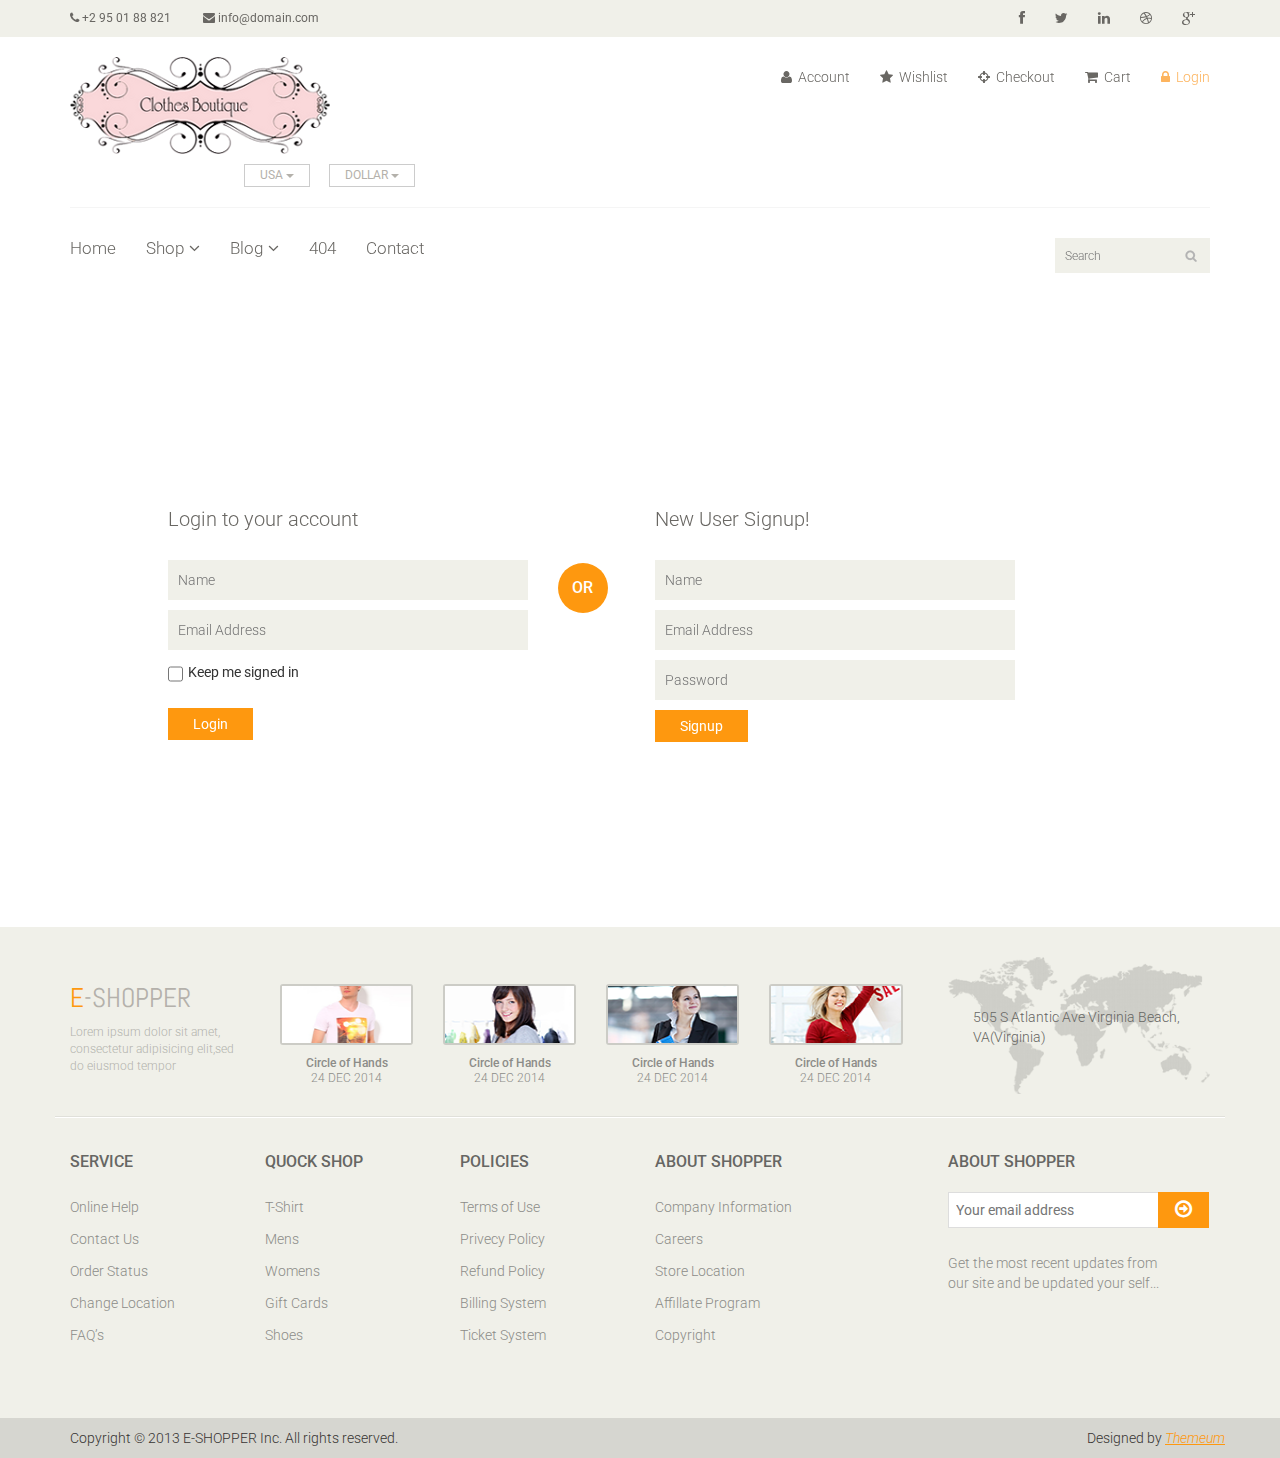
<file: shop/login.html>
<!DOCTYPE html>
<html lang="en">
<head>
    <meta charset="utf-8">
    <meta name="viewport" content="width=device-width, initial-scale=1.0">
    <meta name="description" content="">
    <meta name="author" content="">
    <title>Login | E-Shopper</title>
    <link href="css/bootstrap.min.css" rel="stylesheet">
    <link href="css/font-awesome.min.css" rel="stylesheet">
    <link href="css/prettyPhoto.css" rel="stylesheet">
    <link href="css/price-range.css" rel="stylesheet">
    <link href="css/animate.css" rel="stylesheet">
	<link href="css/main.css" rel="stylesheet">
	<link href="css/responsive.css" rel="stylesheet">
    <!--[if lt IE 9]>
    <script src="js/html5shiv.js"></script>
    <script src="js/respond.min.js"></script>
    <![endif]-->       
    <link rel="shortcut icon" href="images/ico/favicon.ico">
    <link rel="apple-touch-icon-precomposed" sizes="144x144" href="images/ico/apple-touch-icon-144-precomposed.png">
    <link rel="apple-touch-icon-precomposed" sizes="114x114" href="images/ico/apple-touch-icon-114-precomposed.png">
    <link rel="apple-touch-icon-precomposed" sizes="72x72" href="images/ico/apple-touch-icon-72-precomposed.png">
    <link rel="apple-touch-icon-precomposed" href="images/ico/apple-touch-icon-57-precomposed.png">
</head><!--/head-->

<body>
	<header id="header"><!--header-->
		<div class="header_top"><!--header_top-->
			<div class="container">
				<div class="row">
					<div class="col-sm-6">
						<div class="contactinfo">
							<ul class="nav nav-pills">
								<li><a href=""><i class="fa fa-phone"></i> +2 95 01 88 821</a></li>
								<li><a href=""><i class="fa fa-envelope"></i> info@domain.com</a></li>
							</ul>
						</div>
					</div>
					<div class="col-sm-6">
						<div class="social-icons pull-right">
							<ul class="nav navbar-nav">
								<li><a href=""><i class="fa fa-facebook"></i></a></li>
								<li><a href=""><i class="fa fa-twitter"></i></a></li>
								<li><a href=""><i class="fa fa-linkedin"></i></a></li>
								<li><a href=""><i class="fa fa-dribbble"></i></a></li>
								<li><a href=""><i class="fa fa-google-plus"></i></a></li>
							</ul>
						</div>
					</div>
				</div>
			</div>
		</div><!--/header_top-->
		
		<div class="header-middle"><!--header-middle-->
			<div class="container">
				<div class="row">
					<div class="col-sm-4">
						<div class="logo pull-left">
							<a href="index.html"><img src="images/home/logo.png" alt="" /></a>
						</div>
						<div class="btn-group pull-right">
							<div class="btn-group">
								<button type="button" class="btn btn-default dropdown-toggle usa" data-toggle="dropdown">
									USA
									<span class="caret"></span>
								</button>
								<ul class="dropdown-menu">
									<li><a href="">Canada</a></li>
									<li><a href="">UK</a></li>
								</ul>
							</div>
							
							<div class="btn-group">
								<button type="button" class="btn btn-default dropdown-toggle usa" data-toggle="dropdown">
									DOLLAR
									<span class="caret"></span>
								</button>
								<ul class="dropdown-menu">
									<li><a href="">Canadian Dollar</a></li>
									<li><a href="">Pound</a></li>
								</ul>
							</div>
						</div>
					</div>
					<div class="col-sm-8">
						<div class="shop-menu pull-right">
							<ul class="nav navbar-nav">
								<li><a href=""><i class="fa fa-user"></i> Account</a></li>
								<li><a href=""><i class="fa fa-star"></i> Wishlist</a></li>
								<li><a href="checkout.html"><i class="fa fa-crosshairs"></i> Checkout</a></li>
								<li><a href="cart.html"><i class="fa fa-shopping-cart"></i> Cart</a></li>
								<li><a href="login.html" class="active"><i class="fa fa-lock"></i> Login</a></li>
							</ul>
						</div>
					</div>
				</div>
			</div>
		</div><!--/header-middle-->
	
		<div class="header-bottom"><!--header-bottom-->
			<div class="container">
				<div class="row">
					<div class="col-sm-9">
						<div class="navbar-header">
							<button type="button" class="navbar-toggle" data-toggle="collapse" data-target=".navbar-collapse">
								<span class="sr-only">Toggle navigation</span>
								<span class="icon-bar"></span>
								<span class="icon-bar"></span>
								<span class="icon-bar"></span>
							</button>
						</div>
						<div class="mainmenu pull-left">
							<ul class="nav navbar-nav collapse navbar-collapse">
								<li><a href="index.html">Home</a></li>
								<li class="dropdown"><a href="#">Shop<i class="fa fa-angle-down"></i></a>
                                    <ul role="menu" class="sub-menu">
                                        <li><a href="shop.html">Products</a></li>
										<li><a href="product-details.html">Product Details</a></li> 
										<li><a href="checkout.html">Checkout</a></li> 
										<li><a href="cart.html">Cart</a></li> 
										<li><a href="login.html" class="active">Login</a></li> 
                                    </ul>
                                </li> 
								<li class="dropdown"><a href="#">Blog<i class="fa fa-angle-down"></i></a>
                                    <ul role="menu" class="sub-menu">
                                        <li><a href="blog.html">Blog List</a></li>
										<li><a href="blog-single.html">Blog Single</a></li>
                                    </ul>
                                </li> 
								<li><a href="404.html">404</a></li>
								<li><a href="contact-us.html">Contact</a></li>
							</ul>
						</div>
					</div>
					<div class="col-sm-3">
						<div class="search_box pull-right">
							<input type="text" placeholder="Search"/>
						</div>
					</div>
				</div>
			</div>
		</div><!--/header-bottom-->
	</header><!--/header-->
	
	<section id="form"><!--form-->
		<div class="container">
			<div class="row">
				<div class="col-sm-4 col-sm-offset-1">
					<div class="login-form"><!--login form-->
						<h2>Login to your account</h2>
						<form action="#">
							<input type="text" placeholder="Name" />
							<input type="email" placeholder="Email Address" />
							<span>
								<input type="checkbox" class="checkbox"> 
								Keep me signed in
							</span>
							<button type="submit" class="btn btn-default">Login</button>
						</form>
					</div><!--/login form-->
				</div>
				<div class="col-sm-1">
					<h2 class="or">OR</h2>
				</div>
				<div class="col-sm-4">
					<div class="signup-form"><!--sign up form-->
						<h2>New User Signup!</h2>
						<form action="#">
							<input type="text" placeholder="Name"/>
							<input type="email" placeholder="Email Address"/>
							<input type="password" placeholder="Password"/>
							<button type="submit" class="btn btn-default">Signup</button>
						</form>
					</div><!--/sign up form-->
				</div>
			</div>
		</div>
	</section><!--/form-->
	
	
	<footer id="footer"><!--Footer-->
		<div class="footer-top">
			<div class="container">
				<div class="row">
					<div class="col-sm-2">
						<div class="companyinfo">
							<h2><span>e</span>-shopper</h2>
							<p>Lorem ipsum dolor sit amet, consectetur adipisicing elit,sed do eiusmod tempor</p>
						</div>
					</div>
					<div class="col-sm-7">
						<div class="col-sm-3">
							<div class="video-gallery text-center">
								<a href="#">
									<div class="iframe-img">
										<img src="images/home/iframe1.png" alt="" />
									</div>
									<div class="overlay-icon">
										<i class="fa fa-play-circle-o"></i>
									</div>
								</a>
								<p>Circle of Hands</p>
								<h2>24 DEC 2014</h2>
							</div>
						</div>
						
						<div class="col-sm-3">
							<div class="video-gallery text-center">
								<a href="#">
									<div class="iframe-img">
										<img src="images/home/iframe2.png" alt="" />
									</div>
									<div class="overlay-icon">
										<i class="fa fa-play-circle-o"></i>
									</div>
								</a>
								<p>Circle of Hands</p>
								<h2>24 DEC 2014</h2>
							</div>
						</div>
						
						<div class="col-sm-3">
							<div class="video-gallery text-center">
								<a href="#">
									<div class="iframe-img">
										<img src="images/home/iframe3.png" alt="" />
									</div>
									<div class="overlay-icon">
										<i class="fa fa-play-circle-o"></i>
									</div>
								</a>
								<p>Circle of Hands</p>
								<h2>24 DEC 2014</h2>
							</div>
						</div>
						
						<div class="col-sm-3">
							<div class="video-gallery text-center">
								<a href="#">
									<div class="iframe-img">
										<img src="images/home/iframe4.png" alt="" />
									</div>
									<div class="overlay-icon">
										<i class="fa fa-play-circle-o"></i>
									</div>
								</a>
								<p>Circle of Hands</p>
								<h2>24 DEC 2014</h2>
							</div>
						</div>
					</div>
					<div class="col-sm-3">
						<div class="address">
							<img src="images/home/map.png" alt="" />
							<p>505 S Atlantic Ave Virginia Beach, VA(Virginia)</p>
						</div>
					</div>
				</div>
			</div>
		</div>
		
		<div class="footer-widget">
			<div class="container">
				<div class="row">
					<div class="col-sm-2">
						<div class="single-widget">
							<h2>Service</h2>
							<ul class="nav nav-pills nav-stacked">
								<li><a href="">Online Help</a></li>
								<li><a href="">Contact Us</a></li>
								<li><a href="">Order Status</a></li>
								<li><a href="">Change Location</a></li>
								<li><a href="">FAQ’s</a></li>
							</ul>
						</div>
					</div>
					<div class="col-sm-2">
						<div class="single-widget">
							<h2>Quock Shop</h2>
							<ul class="nav nav-pills nav-stacked">
								<li><a href="">T-Shirt</a></li>
								<li><a href="">Mens</a></li>
								<li><a href="">Womens</a></li>
								<li><a href="">Gift Cards</a></li>
								<li><a href="">Shoes</a></li>
							</ul>
						</div>
					</div>
					<div class="col-sm-2">
						<div class="single-widget">
							<h2>Policies</h2>
							<ul class="nav nav-pills nav-stacked">
								<li><a href="">Terms of Use</a></li>
								<li><a href="">Privecy Policy</a></li>
								<li><a href="">Refund Policy</a></li>
								<li><a href="">Billing System</a></li>
								<li><a href="">Ticket System</a></li>
							</ul>
						</div>
					</div>
					<div class="col-sm-2">
						<div class="single-widget">
							<h2>About Shopper</h2>
							<ul class="nav nav-pills nav-stacked">
								<li><a href="">Company Information</a></li>
								<li><a href="">Careers</a></li>
								<li><a href="">Store Location</a></li>
								<li><a href="">Affillate Program</a></li>
								<li><a href="">Copyright</a></li>
							</ul>
						</div>
					</div>
					<div class="col-sm-3 col-sm-offset-1">
						<div class="single-widget">
							<h2>About Shopper</h2>
							<form action="#" class="searchform">
								<input type="text" placeholder="Your email address" />
								<button type="submit" class="btn btn-default"><i class="fa fa-arrow-circle-o-right"></i></button>
								<p>Get the most recent updates from <br />our site and be updated your self...</p>
							</form>
						</div>
					</div>
					
				</div>
			</div>
		</div>
		
		<div class="footer-bottom">
			<div class="container">
				<div class="row">
					<p class="pull-left">Copyright © 2013 E-SHOPPER Inc. All rights reserved.</p>
					<p class="pull-right">Designed by <span><a target="_blank" href="http://www.themeum.com">Themeum</a></span></p>
				</div>
			</div>
		</div>
		
	</footer><!--/Footer-->
	

  
    <script src="js/jquery.js"></script>
	<script src="js/price-range.js"></script>
    <script src="js/jquery.scrollUp.min.js"></script>
	<script src="js/bootstrap.min.js"></script>
    <script src="js/jquery.prettyPhoto.js"></script>
    <script src="js/main.js"></script>
</body>
</html>
</file>
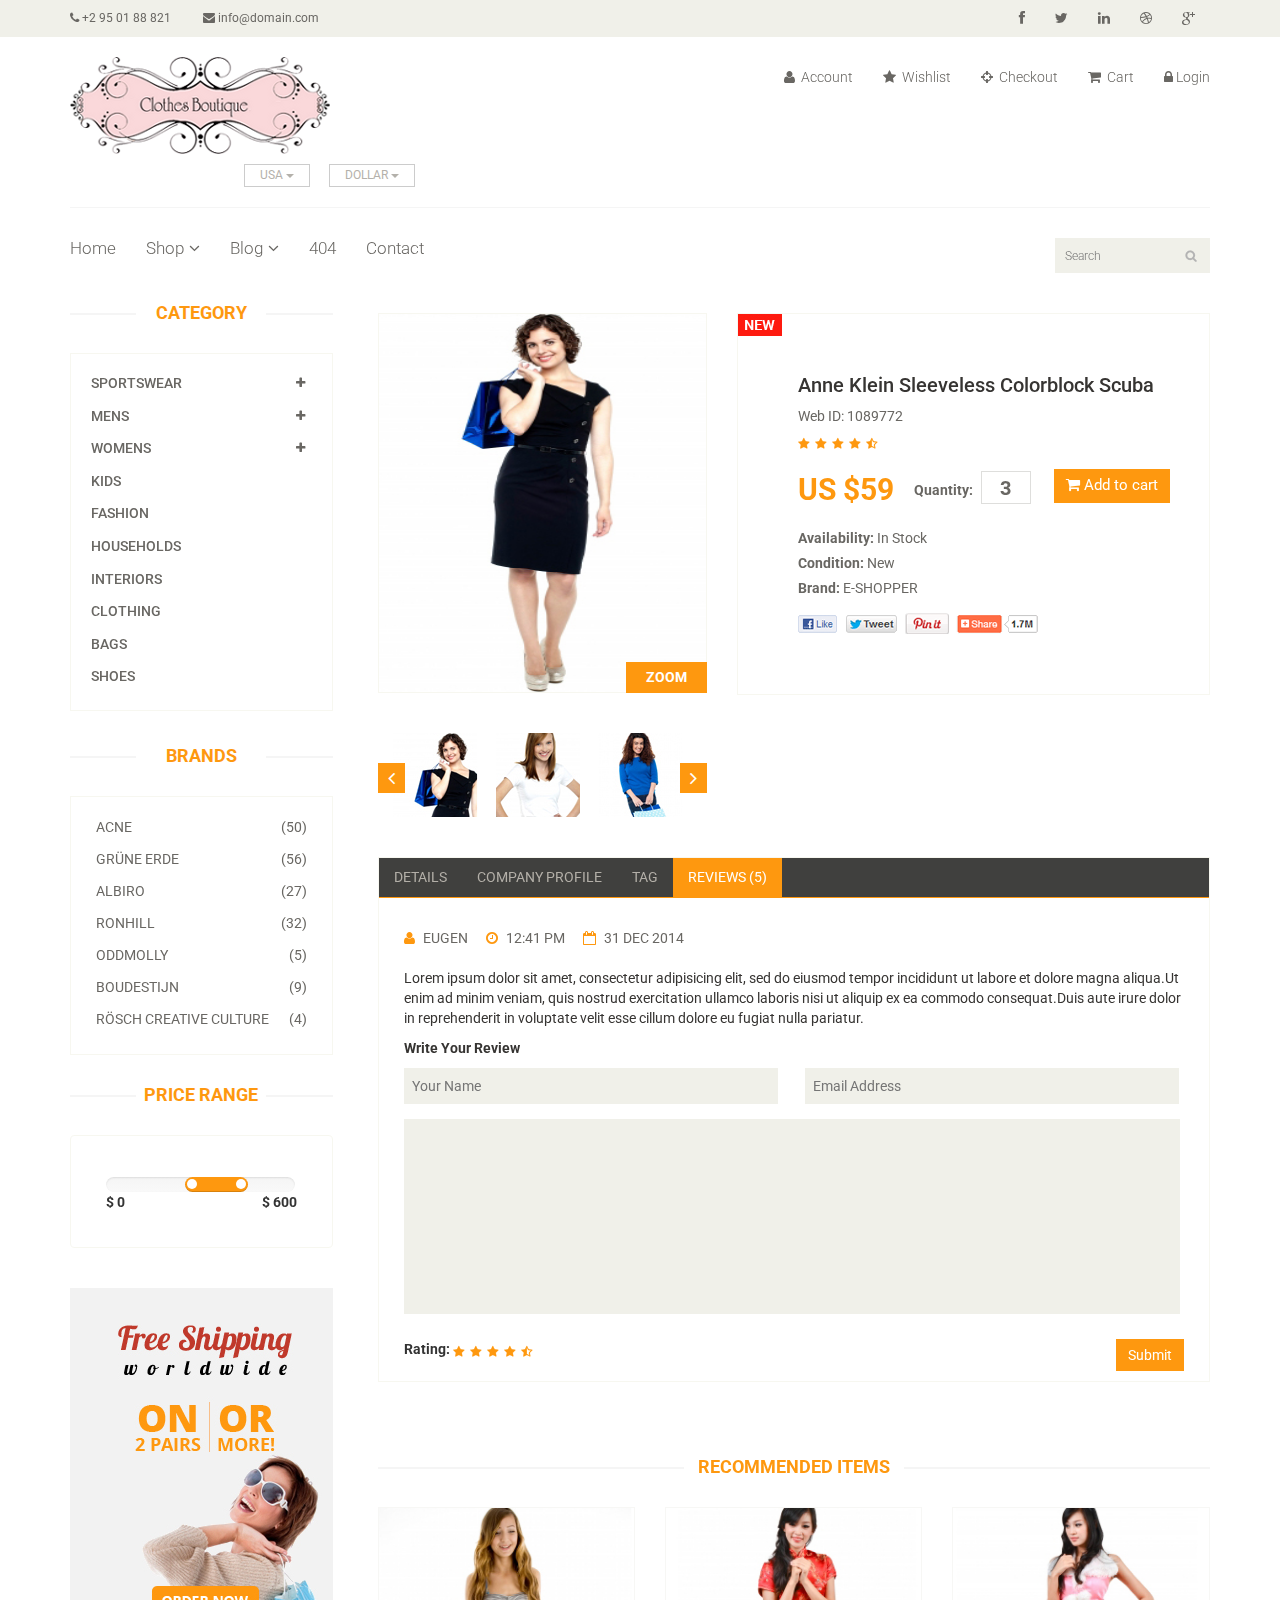
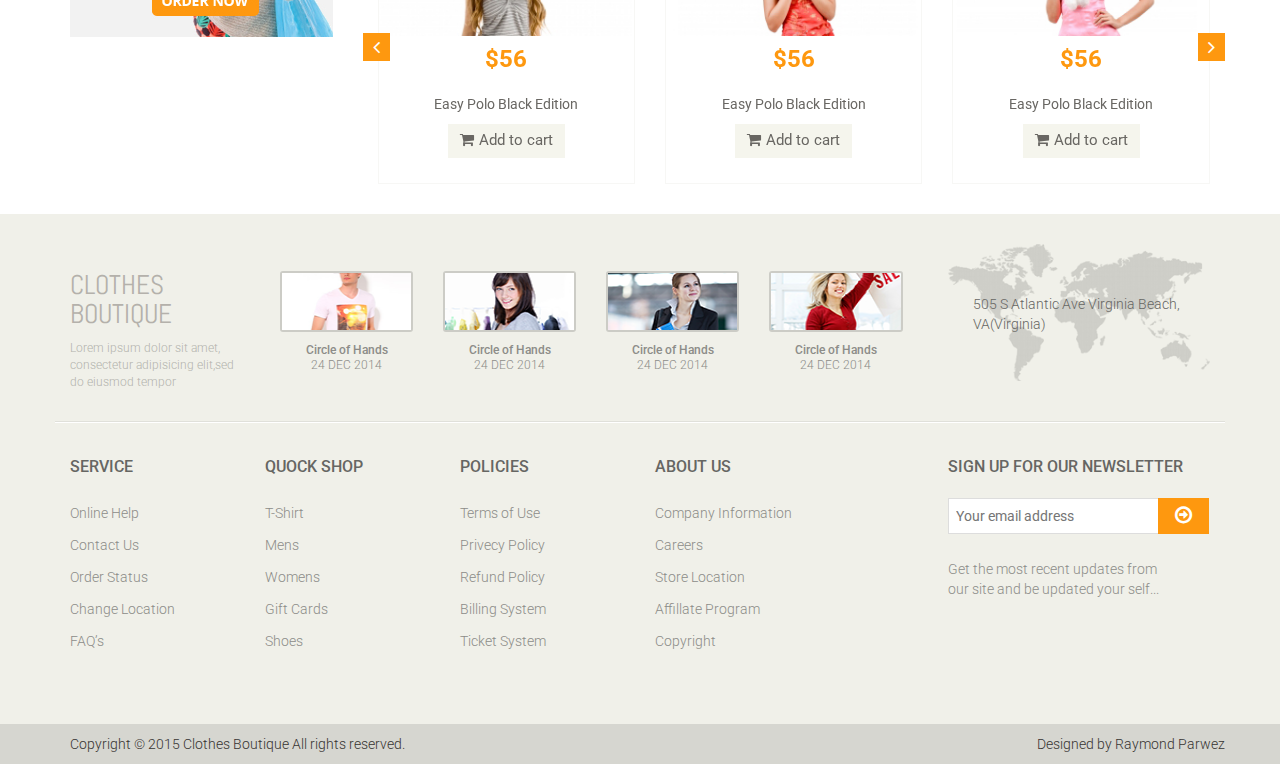
<file: shop/product-details.html>
<!DOCTYPE html>
<html data-ng-app="ui.bootstrap.clothesboutique">
<head>
    <meta charset="utf-8">
    <meta name="viewport" content="width=device-width, initial-scale=1.0">
    <meta name="description" content="">
    <meta name="author" content="">
    <title>Product Details | Clothes Boutique</title>
    <link href="css/bootstrap.min.css" rel="stylesheet">
    <link href="css/font-awesome.min.css" rel="stylesheet">
    <link href="css/prettyPhoto.css" rel="stylesheet">
    <link href="css/price-range.css" rel="stylesheet">
    <link href="css/animate.css" rel="stylesheet">
  	<link href="css/main.css" rel="stylesheet">
  	<link href="css/responsive.css" rel="stylesheet">
    <link href="dist/ng-modal.css" rel="stylesheet">
    <!--[if lt IE 9]>
    <script src="js/html5shiv.js"></script>
    <script src="js/respond.min.js"></script>
    <![endif]-->       
    <link rel="shortcut icon" href="images/ico/favicon.ico">
    <link rel="apple-touch-icon-precomposed" sizes="144x144" href="images/ico/apple-touch-icon-144-precomposed.png">
    <link rel="apple-touch-icon-precomposed" sizes="114x114" href="images/ico/apple-touch-icon-114-precomposed.png">
    <link rel="apple-touch-icon-precomposed" sizes="72x72" href="images/ico/apple-touch-icon-72-precomposed.png">
    <link rel="apple-touch-icon-precomposed" href="images/ico/apple-touch-icon-57-precomposed.png">
</head><!--/head-->

<body>
	<header id="header"><!--header-->
		<div class="header_top"><!--header_top-->
			<div class="container">
				<div class="row">
					<div class="col-sm-6">
						<div class="contactinfo">
							<ul class="nav nav-pills">
								<li><a href=""><i class="fa fa-phone"></i> +2 95 01 88 821</a></li>
								<li><a href=""><i class="fa fa-envelope"></i> info@domain.com</a></li>
							</ul>
						</div>
					</div>
					<div class="col-sm-6">
						<div class="social-icons pull-right">
							<ul class="nav navbar-nav">
								<li><a href=""><i class="fa fa-facebook"></i></a></li>
								<li><a href=""><i class="fa fa-twitter"></i></a></li>
								<li><a href=""><i class="fa fa-linkedin"></i></a></li>
								<li><a href=""><i class="fa fa-dribbble"></i></a></li>
								<li><a href=""><i class="fa fa-google-plus"></i></a></li>
							</ul>
						</div>
					</div>
				</div>
			</div>
		</div><!--/header_top-->
		
		<div class="header-middle"><!--header-middle-->
			<div class="container">
				<div class="row">
					<div class="col-sm-4">
						<div class="logo pull-left">
							<a href="index.html"><img src="images/home/logo.png" alt="" /></a>
						</div>
						<div class="btn-group pull-right">
							<div class="btn-group">
								<button type="button" class="btn btn-default dropdown-toggle usa" data-toggle="dropdown">
									USA
									<span class="caret"></span>
								</button>
								<ul class="dropdown-menu">
									<li><a href="">Canada</a></li>
									<li><a href="">UK</a></li>
								</ul>
							</div>
							
							<div class="btn-group">
								<button type="button" class="btn btn-default dropdown-toggle usa" data-toggle="dropdown">
									DOLLAR
									<span class="caret"></span>
								</button>
								<ul class="dropdown-menu">
									<li><a href="">Canadian Dollar</a></li>
									<li><a href="">Pound</a></li>
								</ul>
							</div>
						</div>
					</div>
					<div class="col-sm-8">
						<div class="shop-menu pull-right">
							<div ng-app='ui.bootstrap.clothesboutique' ng-controller='ModalController'>
							<ul class="nav navbar-nav">
								<li><a href="#"><i class="fa fa-user"></i> Account</a></li>
								<li><a href="#"><i class="fa fa-star"></i> Wishlist</a></li>
								<li><a href="checkout.html"><i class="fa fa-crosshairs"></i> Checkout</a></li>
								<li><a href="cart.html"><i class="fa fa-shopping-cart"></i> Cart</a></li>                
               <modal-dialog show='myData.modalShown' width='1000px' height='600px' dialog-title='' on-close='logClose()'>
    <section id="form"><!--form-->
		<div class="container">
			<div class="row">
				<div class="col-sm-4 col-sm-offset-1">
					<div class="login-form"><!--login form-->
						<h2>Login to your account</h2>
						<form action="#">
							<input type="text" placeholder="Name" />
							<input type="email" placeholder="Email Address" />
							<span>
								<input type="checkbox" class="checkbox"> 
								Keep me signed in
							</span>
							<button type="submit" class="btn btn-default">Login</button>
						</form>
					</div><!--/login form-->
				</div>
				<div class="col-sm-1">
					<h2 class="or">OR</h2>
				</div>
				<div class="col-sm-4">
					<div class="signup-form"><!--sign up form-->
						<h2>New User Signup!</h2>
						<form action="#">
							<input type="text" placeholder="Name"/>
							<input type="email" placeholder="Email Address"/>
							<input type="password" placeholder="Password"/>
							<button type="submit" class="btn btn-default">Signup</button>
						</form>
					</div><!--/sign up form-->
				</div>
			</div>
		</div>
	</section><!--/form-->
              </modal-dialog>
               <li><a href="" ng-click='toggleModal()'><i class="fa fa-lock"></i>Login</a></li>
           </div>							
							</ul>
						</div>
					</div>
				</div>
			</div>
		</div><!--/header-middle-->
	
		<div class="header-bottom"><!--header-bottom-->
			<div class="container">
				<div class="row">
					<div class="col-sm-9">
						<div class="navbar-header">
							<button type="button" class="navbar-toggle" data-toggle="collapse" data-target=".navbar-collapse">
								<span class="sr-only">Toggle navigation</span>
								<span class="icon-bar"></span>
								<span class="icon-bar"></span>
								<span class="icon-bar"></span>
							</button>
						</div>
						<div class="mainmenu pull-left">
							<ul class="nav navbar-nav collapse navbar-collapse">
								<li><a href="index.html">Home</a></li>
								<li class="dropdown"><a href="#">Shop<i class="fa fa-angle-down"></i></a>
                                    <ul role="menu" class="sub-menu">
                                        <li><a href="shop.html">Products</a></li>
										<li><a href="product-details.html" class="active">Product Details</a></li> 
										<li><a href="checkout.html">Checkout</a></li> 
										<li><a href="cart.html">Cart</a></li> 
										                </ul>
                                </li> 
								<li class="dropdown"><a href="#">Blog<i class="fa fa-angle-down"></i></a>
                                    <ul role="menu" class="sub-menu">
                                        <li><a href="blog.html">Blog List</a></li>
										<li><a href="blog-single.html">Blog Single</a></li>
                                    </ul>
                                </li> 
								<li><a href="404.html">404</a></li>
								<li><a href="contact-us.html">Contact</a></li>
							</ul>
						</div>
					</div>
					<div class="col-sm-3">
						<div class="search_box pull-right">
							<input type="text" placeholder="Search"/>
						</div>
					</div>
				</div>
			</div>
		</div><!--/header-bottom-->
	</header><!--/header-->
	
	<section>
		<div class="container">
			<div class="row">
				<div class="col-sm-3">
					<div class="left-sidebar">
						<h2>Category</h2>
						<div class="panel-group category-products" id="accordian"><!--category-productsr-->
							<div class="panel panel-default">
								<div class="panel-heading">
									<h4 class="panel-title">
										<a data-toggle="collapse" data-parent="#accordian" href="#sportswear">
											<span class="badge pull-right"><i class="fa fa-plus"></i></span>
											Sportswear
										</a>
									</h4>
								</div>
								<div id="sportswear" class="panel-collapse collapse">
									<div class="panel-body">
										<ul>
											<li><a href="">Nike </a></li>
											<li><a href="">Under Armour </a></li>
											<li><a href="">Adidas </a></li>
											<li><a href="">Puma</a></li>
											<li><a href="">ASICS </a></li>
										</ul>
									</div>
								</div>
							</div>
							<div class="panel panel-default">
								<div class="panel-heading">
									<h4 class="panel-title">
										<a data-toggle="collapse" data-parent="#accordian" href="#mens">
											<span class="badge pull-right"><i class="fa fa-plus"></i></span>
											Mens
										</a>
									</h4>
								</div>
								<div id="mens" class="panel-collapse collapse">
									<div class="panel-body">
										<ul>
											<li><a href="">Fendi</a></li>
											<li><a href="">Guess</a></li>
											<li><a href="">Valentino</a></li>
											<li><a href="">Dior</a></li>
											<li><a href="">Versace</a></li>
											<li><a href="">Armani</a></li>
											<li><a href="">Prada</a></li>
											<li><a href="">Dolce and Gabbana</a></li>
											<li><a href="">Chanel</a></li>
											<li><a href="">Gucci</a></li>
										</ul>
									</div>
								</div>
							</div>
							
							<div class="panel panel-default">
								<div class="panel-heading">
									<h4 class="panel-title">
										<a data-toggle="collapse" data-parent="#accordian" href="#womens">
											<span class="badge pull-right"><i class="fa fa-plus"></i></span>
											Womens
										</a>
									</h4>
								</div>
								<div id="womens" class="panel-collapse collapse">
									<div class="panel-body">
										<ul>
											<li><a href="">Fendi</a></li>
											<li><a href="">Guess</a></li>
											<li><a href="">Valentino</a></li>
											<li><a href="">Dior</a></li>
											<li><a href="">Versace</a></li>
										</ul>
									</div>
								</div>
							</div>
							<div class="panel panel-default">
								<div class="panel-heading">
									<h4 class="panel-title"><a href="#">Kids</a></h4>
								</div>
							</div>
							<div class="panel panel-default">
								<div class="panel-heading">
									<h4 class="panel-title"><a href="#">Fashion</a></h4>
								</div>
							</div>
							<div class="panel panel-default">
								<div class="panel-heading">
									<h4 class="panel-title"><a href="#">Households</a></h4>
								</div>
							</div>
							<div class="panel panel-default">
								<div class="panel-heading">
									<h4 class="panel-title"><a href="#">Interiors</a></h4>
								</div>
							</div>
							<div class="panel panel-default">
								<div class="panel-heading">
									<h4 class="panel-title"><a href="#">Clothing</a></h4>
								</div>
							</div>
							<div class="panel panel-default">
								<div class="panel-heading">
									<h4 class="panel-title"><a href="#">Bags</a></h4>
								</div>
							</div>
							<div class="panel panel-default">
								<div class="panel-heading">
									<h4 class="panel-title"><a href="#">Shoes</a></h4>
								</div>
							</div>
						</div><!--/category-products-->
					
						<div class="brands_products"><!--brands_products-->
							<h2>Brands</h2>
							<div class="brands-name">
								<ul class="nav nav-pills nav-stacked">
									<li><a href=""> <span class="pull-right">(50)</span>Acne</a></li>
									<li><a href=""> <span class="pull-right">(56)</span>Grüne Erde</a></li>
									<li><a href=""> <span class="pull-right">(27)</span>Albiro</a></li>
									<li><a href=""> <span class="pull-right">(32)</span>Ronhill</a></li>
									<li><a href=""> <span class="pull-right">(5)</span>Oddmolly</a></li>
									<li><a href=""> <span class="pull-right">(9)</span>Boudestijn</a></li>
									<li><a href=""> <span class="pull-right">(4)</span>Rösch creative culture</a></li>
								</ul>
							</div>
						</div><!--/brands_products-->
						
						<div class="price-range"><!--price-range-->
							<h2>Price Range</h2>
							<div class="well">
								 <input type="text" class="span2" value="" data-slider-min="0" data-slider-max="600" data-slider-step="5" data-slider-value="[250,450]" id="sl2" ><br />
								 <b>$ 0</b> <b class="pull-right">$ 600</b>
							</div>
						</div><!--/price-range-->
						
						<div class="shipping text-center"><!--shipping-->
							<img src="images/home/shipping.jpg" alt="" />
						</div><!--/shipping-->
						
					</div>
				</div>
				
				<div class="col-sm-9 padding-right">
					<div class="product-details"><!--product-details-->
						<div class="col-sm-5">
							<div class="view-product">
								<img src="images/product-details/1.jpg" alt="" />
								<h3>ZOOM</h3>
							</div>
							<div id="similar-product" class="carousel slide" data-ride="carousel">
								
								  <!-- Wrapper for slides -->
								    <div class="carousel-inner">
										<div class="item active">
										  <a href=""><img src="images/product-details/similar1.jpg" alt=""></a>
										  <a href=""><img src="images/product-details/similar2.jpg" alt=""></a>
										  <a href=""><img src="images/product-details/similar3.jpg" alt=""></a>
										</div>
										<div class="item">
										  <a href=""><img src="images/product-details/similar1.jpg" alt=""></a>
										  <a href=""><img src="images/product-details/similar2.jpg" alt=""></a>
										  <a href=""><img src="images/product-details/similar3.jpg" alt=""></a>
										</div>
										<div class="item">
										  <a href=""><img src="images/product-details/similar1.jpg" alt=""></a>
										  <a href=""><img src="images/product-details/similar2.jpg" alt=""></a>
										  <a href=""><img src="images/product-details/similar3.jpg" alt=""></a>
										</div>
										
									</div>

								  <!-- Controls -->
								  <a class="left item-control" href="#similar-product" data-slide="prev">
									<i class="fa fa-angle-left"></i>
								  </a>
								  <a class="right item-control" href="#similar-product" data-slide="next">
									<i class="fa fa-angle-right"></i>
								  </a>
							</div>

						</div>
						<div class="col-sm-7">
							<div class="product-information"><!--/product-information-->
								<img src="images/product-details/new.jpg" class="newarrival" alt="" />
								<h2>Anne Klein Sleeveless Colorblock Scuba</h2>
								<p>Web ID: 1089772</p>
								<img src="images/product-details/rating.png" alt="" />
								<span>
									<span>US $59</span>
									<label>Quantity:</label>
									<input type="text" value="3" />
									<button type="button" class="btn btn-fefault cart">
										<i class="fa fa-shopping-cart"></i>
										Add to cart
									</button>
								</span>
								<p><b>Availability:</b> In Stock</p>
								<p><b>Condition:</b> New</p>
								<p><b>Brand:</b> E-SHOPPER</p>
								<a href=""><img src="images/product-details/share.png" class="share img-responsive"  alt="" /></a>
							</div><!--/product-information-->
						</div>
					</div><!--/product-details-->
					
					<div class="category-tab shop-details-tab"><!--category-tab-->
						<div class="col-sm-12">
							<ul class="nav nav-tabs">
								<li><a href="#details" data-toggle="tab">Details</a></li>
								<li><a href="#companyprofile" data-toggle="tab">Company Profile</a></li>
								<li><a href="#tag" data-toggle="tab">Tag</a></li>
								<li class="active"><a href="#reviews" data-toggle="tab">Reviews (5)</a></li>
							</ul>
						</div>
						<div class="tab-content">
							<div class="tab-pane fade" id="details" >
								<div class="col-sm-3">
									<div class="product-image-wrapper">
										<div class="single-products">
											<div class="productinfo text-center">
												<img src="images/home/gallery1.jpg" alt="" />
												<h2>$56</h2>
												<p>Easy Polo Black Edition</p>
												<button type="button" class="btn btn-default add-to-cart"><i class="fa fa-shopping-cart"></i>Add to cart</button>
											</div>
										</div>
									</div>
								</div>
								<div class="col-sm-3">
									<div class="product-image-wrapper">
										<div class="single-products">
											<div class="productinfo text-center">
												<img src="images/home/gallery2.jpg" alt="" />
												<h2>$56</h2>
												<p>Easy Polo Black Edition</p>
												<button type="button" class="btn btn-default add-to-cart"><i class="fa fa-shopping-cart"></i>Add to cart</button>
											</div>
										</div>
									</div>
								</div>
								<div class="col-sm-3">
									<div class="product-image-wrapper">
										<div class="single-products">
											<div class="productinfo text-center">
												<img src="images/home/gallery3.jpg" alt="" />
												<h2>$56</h2>
												<p>Easy Polo Black Edition</p>
												<button type="button" class="btn btn-default add-to-cart"><i class="fa fa-shopping-cart"></i>Add to cart</button>
											</div>
										</div>
									</div>
								</div>
								<div class="col-sm-3">
									<div class="product-image-wrapper">
										<div class="single-products">
											<div class="productinfo text-center">
												<img src="images/home/gallery4.jpg" alt="" />
												<h2>$56</h2>
												<p>Easy Polo Black Edition</p>
												<button type="button" class="btn btn-default add-to-cart"><i class="fa fa-shopping-cart"></i>Add to cart</button>
											</div>
										</div>
									</div>
								</div>
							</div>
							
							<div class="tab-pane fade" id="companyprofile" >
								<div class="col-sm-3">
									<div class="product-image-wrapper">
										<div class="single-products">
											<div class="productinfo text-center">
												<img src="images/home/gallery1.jpg" alt="" />
												<h2>$56</h2>
												<p>Easy Polo Black Edition</p>
												<button type="button" class="btn btn-default add-to-cart"><i class="fa fa-shopping-cart"></i>Add to cart</button>
											</div>
										</div>
									</div>
								</div>
								<div class="col-sm-3">
									<div class="product-image-wrapper">
										<div class="single-products">
											<div class="productinfo text-center">
												<img src="images/home/gallery3.jpg" alt="" />
												<h2>$56</h2>
												<p>Easy Polo Black Edition</p>
												<button type="button" class="btn btn-default add-to-cart"><i class="fa fa-shopping-cart"></i>Add to cart</button>
											</div>
										</div>
									</div>
								</div>
								<div class="col-sm-3">
									<div class="product-image-wrapper">
										<div class="single-products">
											<div class="productinfo text-center">
												<img src="images/home/gallery2.jpg" alt="" />
												<h2>$56</h2>
												<p>Easy Polo Black Edition</p>
												<button type="button" class="btn btn-default add-to-cart"><i class="fa fa-shopping-cart"></i>Add to cart</button>
											</div>
										</div>
									</div>
								</div>
								<div class="col-sm-3">
									<div class="product-image-wrapper">
										<div class="single-products">
											<div class="productinfo text-center">
												<img src="images/home/gallery4.jpg" alt="" />
												<h2>$56</h2>
												<p>Easy Polo Black Edition</p>
												<button type="button" class="btn btn-default add-to-cart"><i class="fa fa-shopping-cart"></i>Add to cart</button>
											</div>
										</div>
									</div>
								</div>
							</div>
							
							<div class="tab-pane fade" id="tag" >
								<div class="col-sm-3">
									<div class="product-image-wrapper">
										<div class="single-products">
											<div class="productinfo text-center">
												<img src="images/home/gallery1.jpg" alt="" />
												<h2>$56</h2>
												<p>Easy Polo Black Edition</p>
												<button type="button" class="btn btn-default add-to-cart"><i class="fa fa-shopping-cart"></i>Add to cart</button>
											</div>
										</div>
									</div>
								</div>
								<div class="col-sm-3">
									<div class="product-image-wrapper">
										<div class="single-products">
											<div class="productinfo text-center">
												<img src="images/home/gallery2.jpg" alt="" />
												<h2>$56</h2>
												<p>Easy Polo Black Edition</p>
												<button type="button" class="btn btn-default add-to-cart"><i class="fa fa-shopping-cart"></i>Add to cart</button>
											</div>
										</div>
									</div>
								</div>
								<div class="col-sm-3">
									<div class="product-image-wrapper">
										<div class="single-products">
											<div class="productinfo text-center">
												<img src="images/home/gallery3.jpg" alt="" />
												<h2>$56</h2>
												<p>Easy Polo Black Edition</p>
												<button type="button" class="btn btn-default add-to-cart"><i class="fa fa-shopping-cart"></i>Add to cart</button>
											</div>
										</div>
									</div>
								</div>
								<div class="col-sm-3">
									<div class="product-image-wrapper">
										<div class="single-products">
											<div class="productinfo text-center">
												<img src="images/home/gallery4.jpg" alt="" />
												<h2>$56</h2>
												<p>Easy Polo Black Edition</p>
												<button type="button" class="btn btn-default add-to-cart"><i class="fa fa-shopping-cart"></i>Add to cart</button>
											</div>
										</div>
									</div>
								</div>
							</div>
							
							<div class="tab-pane fade active in" id="reviews" >
								<div class="col-sm-12">
									<ul>
										<li><a href=""><i class="fa fa-user"></i>EUGEN</a></li>
										<li><a href=""><i class="fa fa-clock-o"></i>12:41 PM</a></li>
										<li><a href=""><i class="fa fa-calendar-o"></i>31 DEC 2014</a></li>
									</ul>
									<p>Lorem ipsum dolor sit amet, consectetur adipisicing elit, sed do eiusmod tempor incididunt ut labore et dolore magna aliqua.Ut enim ad minim veniam, quis nostrud exercitation ullamco laboris nisi ut aliquip ex ea commodo consequat.Duis aute irure dolor in reprehenderit in voluptate velit esse cillum dolore eu fugiat nulla pariatur.</p>
									<p><b>Write Your Review</b></p>
									
									<form action="#">
										<span>
											<input type="text" placeholder="Your Name"/>
											<input type="email" placeholder="Email Address"/>
										</span>
										<textarea name="" ></textarea>
										<b>Rating: </b> <img src="images/product-details/rating.png" alt="" />
										<button type="button" class="btn btn-default pull-right">
											Submit
										</button>
									</form>
								</div>
							</div>
							
						</div>
					</div><!--/category-tab-->
					
					<div class="recommended_items"><!--recommended_items-->
						<h2 class="title text-center">recommended items</h2>
						
						<div id="recommended-item-carousel" class="carousel slide" data-ride="carousel">
							<div class="carousel-inner">
								<div class="item active">	
									<div class="col-sm-4">
										<div class="product-image-wrapper">
											<div class="single-products">
												<div class="productinfo text-center">
													<img src="images/home/recommend1.jpg" alt="" />
													<h2>$56</h2>
													<p>Easy Polo Black Edition</p>
													<button type="button" class="btn btn-default add-to-cart"><i class="fa fa-shopping-cart"></i>Add to cart</button>
												</div>
											</div>
										</div>
									</div>
									<div class="col-sm-4">
										<div class="product-image-wrapper">
											<div class="single-products">
												<div class="productinfo text-center">
													<img src="images/home/recommend2.jpg" alt="" />
													<h2>$56</h2>
													<p>Easy Polo Black Edition</p>
													<button type="button" class="btn btn-default add-to-cart"><i class="fa fa-shopping-cart"></i>Add to cart</button>
												</div>
											</div>
										</div>
									</div>
									<div class="col-sm-4">
										<div class="product-image-wrapper">
											<div class="single-products">
												<div class="productinfo text-center">
													<img src="images/home/recommend3.jpg" alt="" />
													<h2>$56</h2>
													<p>Easy Polo Black Edition</p>
													<button type="button" class="btn btn-default add-to-cart"><i class="fa fa-shopping-cart"></i>Add to cart</button>
												</div>
											</div>
										</div>
									</div>
								</div>
								<div class="item">	
									<div class="col-sm-4">
										<div class="product-image-wrapper">
											<div class="single-products">
												<div class="productinfo text-center">
													<img src="images/home/recommend1.jpg" alt="" />
													<h2>$56</h2>
													<p>Easy Polo Black Edition</p>
													<button type="button" class="btn btn-default add-to-cart"><i class="fa fa-shopping-cart"></i>Add to cart</button>
												</div>
											</div>
										</div>
									</div>
									<div class="col-sm-4">
										<div class="product-image-wrapper">
											<div class="single-products">
												<div class="productinfo text-center">
													<img src="images/home/recommend2.jpg" alt="" />
													<h2>$56</h2>
													<p>Easy Polo Black Edition</p>
													<button type="button" class="btn btn-default add-to-cart"><i class="fa fa-shopping-cart"></i>Add to cart</button>
												</div>
											</div>
										</div>
									</div>
									<div class="col-sm-4">
										<div class="product-image-wrapper">
											<div class="single-products">
												<div class="productinfo text-center">
													<img src="images/home/recommend3.jpg" alt="" />
													<h2>$56</h2>
													<p>Easy Polo Black Edition</p>
													<button type="button" class="btn btn-default add-to-cart"><i class="fa fa-shopping-cart"></i>Add to cart</button>
												</div>
											</div>
										</div>
									</div>
								</div>
							</div>
							 <a class="left recommended-item-control" href="#recommended-item-carousel" data-slide="prev">
								<i class="fa fa-angle-left"></i>
							  </a>
							  <a class="right recommended-item-control" href="#recommended-item-carousel" data-slide="next">
								<i class="fa fa-angle-right"></i>
							  </a>			
						</div>
					</div><!--/recommended_items-->
					
				</div>
			</div>
		</div>
	</section>
	
	<footer id="footer"><!--Footer-->
		<div class="footer-top">
			<div class="container">
				<div class="row">
					<div class="col-sm-2">
						<div class="companyinfo">
							<h2>Clothes Boutique</h2>
							<p>Lorem ipsum dolor sit amet, consectetur adipisicing elit,sed do eiusmod tempor</p>
						</div>
					</div>
					<div class="col-sm-7">
						<div class="col-sm-3">
							<div class="video-gallery text-center">
								<a href="#">
									<div class="iframe-img">
										<img src="images/home/iframe1.png" alt="" />
									</div>
									<div class="overlay-icon">
										<i class="fa fa-play-circle-o"></i>
									</div>
								</a>
								<p>Circle of Hands</p>
								<h2>24 DEC 2014</h2>
							</div>
						</div>
						
						<div class="col-sm-3">
							<div class="video-gallery text-center">
								<a href="#">
									<div class="iframe-img">
										<img src="images/home/iframe2.png" alt="" />
									</div>
									<div class="overlay-icon">
										<i class="fa fa-play-circle-o"></i>
									</div>
								</a>
								<p>Circle of Hands</p>
								<h2>24 DEC 2014</h2>
							</div>
						</div>
						
						<div class="col-sm-3">
							<div class="video-gallery text-center">
								<a href="#">
									<div class="iframe-img">
										<img src="images/home/iframe3.png" alt="" />
									</div>
									<div class="overlay-icon">
										<i class="fa fa-play-circle-o"></i>
									</div>
								</a>
								<p>Circle of Hands</p>
								<h2>24 DEC 2014</h2>
							</div>
						</div>
						
						<div class="col-sm-3">
							<div class="video-gallery text-center">
								<a href="#">
									<div class="iframe-img">
										<img src="images/home/iframe4.png" alt="" />
									</div>
									<div class="overlay-icon">
										<i class="fa fa-play-circle-o"></i>
									</div>
								</a>
								<p>Circle of Hands</p>
								<h2>24 DEC 2014</h2>
							</div>
						</div>
					</div>
					<div class="col-sm-3">
						<div class="address">
							<img src="images/home/map.png" alt="" />
							<p>505 S Atlantic Ave Virginia Beach, VA(Virginia)</p>
						</div>
					</div>
				</div>
			</div>
		</div>
		
		<div class="footer-widget">
			<div class="container">
				<div class="row">
					<div class="col-sm-2">
						<div class="single-widget">
							<h2>Service</h2>
							<ul class="nav nav-pills nav-stacked">
								<li><a href="">Online Help</a></li>
								<li><a href="">Contact Us</a></li>
								<li><a href="">Order Status</a></li>
								<li><a href="">Change Location</a></li>
								<li><a href="">FAQ’s</a></li>
							</ul>
						</div>
					</div>
					<div class="col-sm-2">
						<div class="single-widget">
							<h2>Quock Shop</h2>
							<ul class="nav nav-pills nav-stacked">
								<li><a href="">T-Shirt</a></li>
								<li><a href="">Mens</a></li>
								<li><a href="">Womens</a></li>
								<li><a href="">Gift Cards</a></li>
								<li><a href="">Shoes</a></li>
							</ul>
						</div>
					</div>
					<div class="col-sm-2">
						<div class="single-widget">
							<h2>Policies</h2>
							<ul class="nav nav-pills nav-stacked">
								<li><a href="">Terms of Use</a></li>
								<li><a href="">Privecy Policy</a></li>
								<li><a href="">Refund Policy</a></li>
								<li><a href="">Billing System</a></li>
								<li><a href="">Ticket System</a></li>
							</ul>
						</div>
					</div>
					<div class="col-sm-2">
						<div class="single-widget">
							<h2>About Us</h2>
							<ul class="nav nav-pills nav-stacked">
								<li><a href="">Company Information</a></li>
								<li><a href="">Careers</a></li>
								<li><a href="">Store Location</a></li>
								<li><a href="">Affillate Program</a></li>
								<li><a href="">Copyright</a></li>
							</ul>
						</div>
					</div>
					<div class="col-sm-3 col-sm-offset-1">
						<div class="single-widget">
							<h2>sign up for our newsletter</h2>
							<form action="#" class="searchform">
								<input type="text" placeholder="Your email address" />
								<button type="submit" class="btn btn-default"><i class="fa fa-arrow-circle-o-right"></i></button>
								<p>Get the most recent updates from <br />our site and be updated your self...</p>
							</form>
						</div>
					</div>
					
				</div>
			</div>
		</div>
		
		<div class="footer-bottom">
			<div class="container">
				<div class="row">
					<p class="pull-left">Copyright &copy; 2015 Clothes Boutique All rights reserved.</p>
					<p class="pull-right">Designed by Raymond Parwez</p>
				</div>
			</div>
		</div>
		
	</footer><!--/Footer-->
	
<script type="text/javascript" src="js/angular.js"></script>
   <script src="http://angular-ui.github.io/bootstrap/ui-bootstrap-tpls-0.12.0.js"></script>
   <script type="text/javascript" src="dist/ng-modal.js"></script>    
    <script type='text/javascript'>
      app = angular.module('ui.bootstrap.clothesboutique', ['ngModal']);
      app.config(function(ngModalDefaultsProvider) {
          return ngModalDefaultsProvider.set({
            closeButtonHtml: "<i class='fa fa-times'></i>"
          });
      });
      app.controller('ModalController', function($scope) {
          $scope.myData = {
            //leave this blank
          }
          $scope.logClose = function() {
            console.log('close!');
          };
          $scope.toggleModal = function() {
            $scope.myData.modalShown = !$scope.myData.modalShown;
          };
      });
    </script> 
    <script src="js/jquery.js"></script>
  	<script src="js/bootstrap.min.js"></script>
  	<script src="js/jquery.scrollUp.min.js"></script>
	  <script src="js/price-range.js"></script>
    <script src="js/jquery.prettyPhoto.js"></script>
    <script src="js/main.js"></script>
    <script src="vendor/hamster.js"></script>
    <script src="vendor/mousewheel.js"></script>
    <script src="js/gilbox-kinetic-slider.js"></script> 
</body>
</html>
</file>
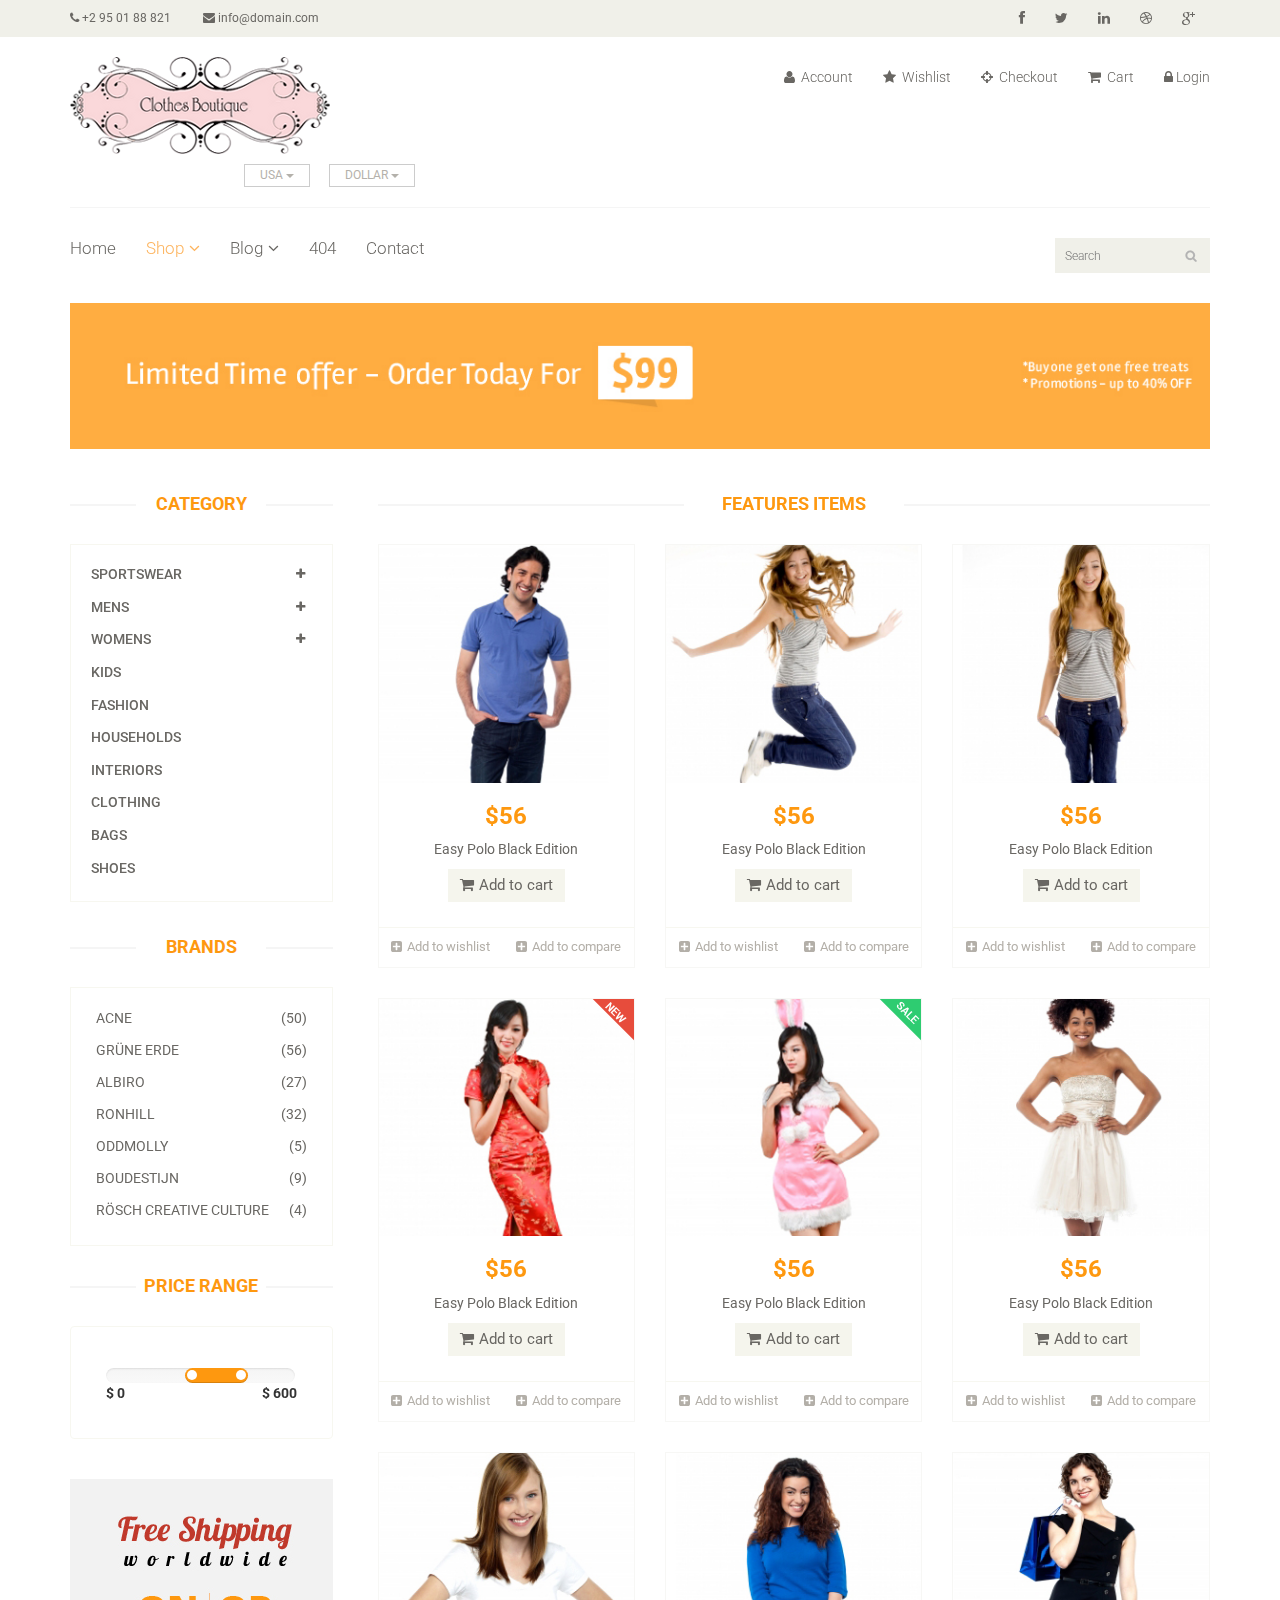
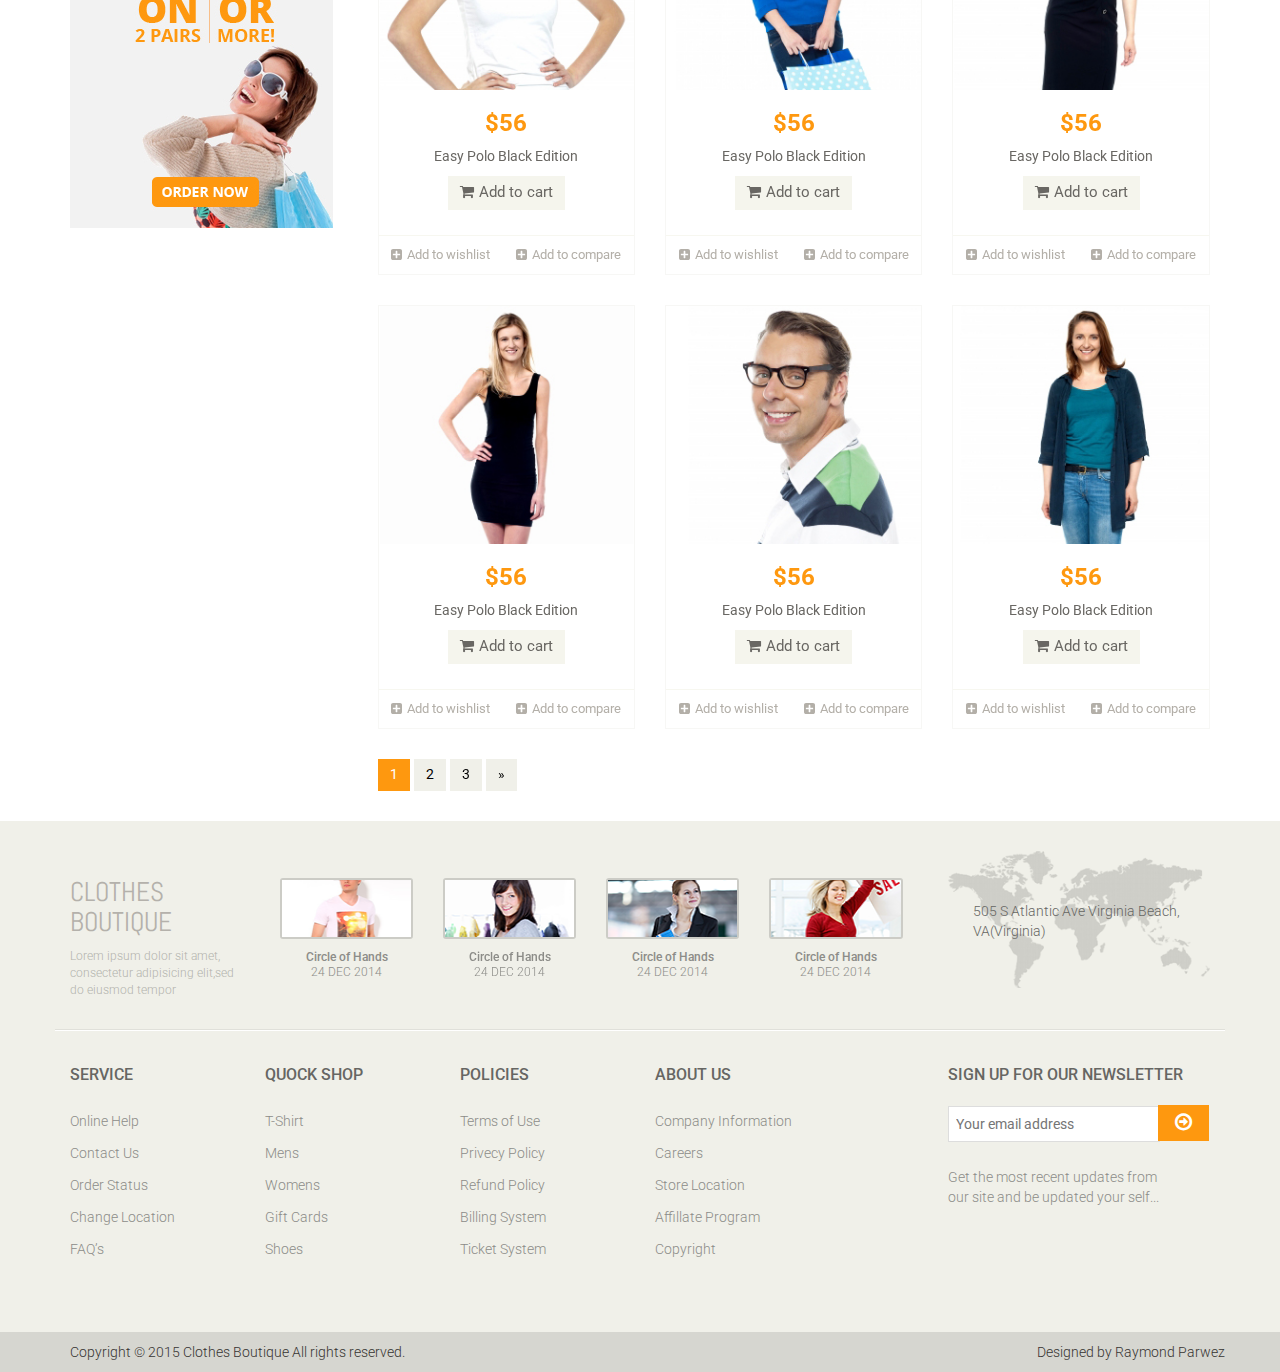
<file: shop/shop.html>
<!DOCTYPE html>
<html data-ng-app="ui.bootstrap.clothesboutique">
<head>
    <meta charset="utf-8">
    <meta name="viewport" content="width=device-width, initial-scale=1.0">
    <meta name="description" content="">
    <meta name="author" content="">
    <title>Shop | Clothes Boutique</title>
    <link href="css/bootstrap.min.css" rel="stylesheet">
    <link href="css/font-awesome.min.css" rel="stylesheet">
    <link href="css/prettyPhoto.css" rel="stylesheet">
    <link href="css/price-range.css" rel="stylesheet">
    <link href="css/animate.css" rel="stylesheet">
	  <link href="css/main.css" rel="stylesheet">
	  <link href="css/responsive.css" rel="stylesheet">
    <link href="dist/ng-modal.css" rel="stylesheet">
    <!--[if lt IE 9]>
    <script src="js/html5shiv.js"></script>
    <script src="js/respond.min.js"></script>
    <![endif]-->       
    <link rel="shortcut icon" href="images/ico/favicon.ico">
    <link rel="apple-touch-icon-precomposed" sizes="144x144" href="images/ico/apple-touch-icon-144-precomposed.png">
    <link rel="apple-touch-icon-precomposed" sizes="114x114" href="images/ico/apple-touch-icon-114-precomposed.png">
    <link rel="apple-touch-icon-precomposed" sizes="72x72" href="images/ico/apple-touch-icon-72-precomposed.png">
    <link rel="apple-touch-icon-precomposed" href="images/ico/apple-touch-icon-57-precomposed.png">
</head><!--/head-->

<body>
	<header id="header"><!--header-->
		<div class="header_top"><!--header_top-->
			<div class="container">
				<div class="row">
					<div class="col-sm-6 ">
						<div class="contactinfo">
							<ul class="nav nav-pills">
								<li><a href=""><i class="fa fa-phone"></i> +2 95 01 88 821</a></li>
								<li><a href=""><i class="fa fa-envelope"></i> info@domain.com</a></li>
							</ul>
						</div>
					</div>
					<div class="col-sm-6">
						<div class="social-icons pull-right">
							<ul class="nav navbar-nav">
								<li><a href=""><i class="fa fa-facebook"></i></a></li>
								<li><a href=""><i class="fa fa-twitter"></i></a></li>
								<li><a href=""><i class="fa fa-linkedin"></i></a></li>
								<li><a href=""><i class="fa fa-dribbble"></i></a></li>
								<li><a href=""><i class="fa fa-google-plus"></i></a></li>
							</ul>
						</div>
					</div>
				</div>
			</div>
		</div><!--/header_top-->
		
		<div class="header-middle"><!--header-middle-->
			<div class="container">
				<div class="row">
					<div class="col-sm-4">
						<div class="logo pull-left">
							<a href="index.html"><img src="images/home/logo.png" alt="" /></a>
						</div>
						<div class="btn-group pull-right">
							<div class="btn-group">
								<button type="button" class="btn btn-default dropdown-toggle usa" data-toggle="dropdown">
									USA
									<span class="caret"></span>
								</button>
								<ul class="dropdown-menu">
									<li><a href="">Canada</a></li>
									<li><a href="">UK</a></li>
								</ul>
							</div>
							
							<div class="btn-group">
								<button type="button" class="btn btn-default dropdown-toggle usa" data-toggle="dropdown">
									DOLLAR
									<span class="caret"></span>
								</button>
								<ul class="dropdown-menu">
									<li><a href="">Canadian Dollar</a></li>
									<li><a href="">Pound</a></li>
								</ul>
							</div>
						</div>
					</div>
					<div class="col-sm-8">
						<div class="shop-menu pull-right">
							<div ng-app='ui.bootstrap.clothesboutique' ng-controller='ModalController'>
							<ul class="nav navbar-nav">
								<li><a href="#"><i class="fa fa-user"></i> Account</a></li>
								<li><a href="#"><i class="fa fa-star"></i> Wishlist</a></li>
								<li><a href="checkout.html"><i class="fa fa-crosshairs"></i> Checkout</a></li>
								<li><a href="cart.html"><i class="fa fa-shopping-cart"></i> Cart</a></li>                
               <modal-dialog show='myData.modalShown' width='1000px' height='600px' dialog-title='' on-close='logClose()'>
    <section id="form"><!--form-->
		<div class="container">
			<div class="row">
				<div class="col-sm-4 col-sm-offset-1">
					<div class="login-form"><!--login form-->
						<h2>Login to your account</h2>
						<form action="#">
							<input type="text" placeholder="Name" />
							<input type="email" placeholder="Email Address" />
							<span>
								<input type="checkbox" class="checkbox"> 
								Keep me signed in
							</span>
							<button type="submit" class="btn btn-default">Login</button>
						</form>
					</div><!--/login form-->
				</div>
				<div class="col-sm-1">
					<h2 class="or">OR</h2>
				</div>
				<div class="col-sm-4">
					<div class="signup-form"><!--sign up form-->
						<h2>New User Signup!</h2>
						<form action="#">
							<input type="text" placeholder="Name"/>
							<input type="email" placeholder="Email Address"/>
							<input type="password" placeholder="Password"/>
							<button type="submit" class="btn btn-default">Signup</button>
						</form>
					</div><!--/sign up form-->
				</div>
			</div>
		</div>
	</section><!--/form-->
              </modal-dialog>
               <li><a href="" ng-click='toggleModal()'><i class="fa fa-lock"></i>Login</a></li>
           </div>							
							</ul>
						</div>
					</div>
				</div>
			</div>
		</div><!--/header-middle-->
	
		<div class="header-bottom"><!--header-bottom-->
			<div class="container">
				<div class="row">
					<div class="col-sm-9">
						<div class="navbar-header">
							<button type="button" class="navbar-toggle" data-toggle="collapse" data-target=".navbar-collapse">
								<span class="sr-only">Toggle navigation</span>
								<span class="icon-bar"></span>
								<span class="icon-bar"></span>
								<span class="icon-bar"></span>
							</button>
						</div>
						<div class="mainmenu pull-left">
							<ul class="nav navbar-nav collapse navbar-collapse">
								<li><a href="index.html">Home</a></li>
								<li class="dropdown"><a href="#" class="active">Shop<i class="fa fa-angle-down"></i></a>
                                    <ul role="menu" class="sub-menu">
                                        <li><a href="shop.html" class="active">Products</a></li>
										<li><a href="product-details.html">Product Details</a></li> 
										<li><a href="checkout.html">Checkout</a></li> 
										<li><a href="cart.html">Cart</a></li> 
										                </ul>
                                </li> 
								<li class="dropdown"><a href="#">Blog<i class="fa fa-angle-down"></i></a>
                                    <ul role="menu" class="sub-menu">
                                        <li><a href="blog.html">Blog List</a></li>
										<li><a href="blog-single.html">Blog Single</a></li>
                                    </ul>
                                </li> 
								<li><a href="404.html">404</a></li>
								<li><a href="contact-us.html">Contact</a></li>
							</ul>
						</div>
					</div>
					<div class="col-sm-3">
						<div class="search_box pull-right">
							<input type="text" placeholder="Search"/>
						</div>
					</div>
				</div>
				</div>
			</div>
	</header>
	
	<section id="advertisement">
		<div class="container">
			<img src="images/shop/advertisement.jpg" alt="" />
		</div>
	</section>
	
	<section>
		<div class="container">
			<div class="row">
				<div class="col-sm-3">
					<div class="left-sidebar">
						<h2>Category</h2>
						<div class="panel-group category-products" id="accordian"><!--category-productsr-->
							<div class="panel panel-default">
								<div class="panel-heading">
									<h4 class="panel-title">
										<a data-toggle="collapse" data-parent="#accordian" href="#sportswear">
											<span class="badge pull-right"><i class="fa fa-plus"></i></span>
											Sportswear
										</a>
									</h4>
								</div>
								<div id="sportswear" class="panel-collapse collapse">
									<div class="panel-body">
										<ul>
											<li><a href="">Nike </a></li>
											<li><a href="">Under Armour </a></li>
											<li><a href="">Adidas </a></li>
											<li><a href="">Puma</a></li>
											<li><a href="">ASICS </a></li>
										</ul>
									</div>
								</div>
							</div>
							<div class="panel panel-default">
								<div class="panel-heading">
									<h4 class="panel-title">
										<a data-toggle="collapse" data-parent="#accordian" href="#mens">
											<span class="badge pull-right"><i class="fa fa-plus"></i></span>
											Mens
										</a>
									</h4>
								</div>
								<div id="mens" class="panel-collapse collapse">
									<div class="panel-body">
										<ul>
											<li><a href="">Fendi</a></li>
											<li><a href="">Guess</a></li>
											<li><a href="">Valentino</a></li>
											<li><a href="">Dior</a></li>
											<li><a href="">Versace</a></li>
											<li><a href="">Armani</a></li>
											<li><a href="">Prada</a></li>
											<li><a href="">Dolce and Gabbana</a></li>
											<li><a href="">Chanel</a></li>
											<li><a href="">Gucci</a></li>
										</ul>
									</div>
								</div>
							</div>
							
							<div class="panel panel-default">
								<div class="panel-heading">
									<h4 class="panel-title">
										<a data-toggle="collapse" data-parent="#accordian" href="#womens">
											<span class="badge pull-right"><i class="fa fa-plus"></i></span>
											Womens
										</a>
									</h4>
								</div>
								<div id="womens" class="panel-collapse collapse">
									<div class="panel-body">
										<ul>
											<li><a href="">Fendi</a></li>
											<li><a href="">Guess</a></li>
											<li><a href="">Valentino</a></li>
											<li><a href="">Dior</a></li>
											<li><a href="">Versace</a></li>
										</ul>
									</div>
								</div>
							</div>
							<div class="panel panel-default">
								<div class="panel-heading">
									<h4 class="panel-title"><a href="#">Kids</a></h4>
								</div>
							</div>
							<div class="panel panel-default">
								<div class="panel-heading">
									<h4 class="panel-title"><a href="#">Fashion</a></h4>
								</div>
							</div>
							<div class="panel panel-default">
								<div class="panel-heading">
									<h4 class="panel-title"><a href="#">Households</a></h4>
								</div>
							</div>
							<div class="panel panel-default">
								<div class="panel-heading">
									<h4 class="panel-title"><a href="#">Interiors</a></h4>
								</div>
							</div>
							<div class="panel panel-default">
								<div class="panel-heading">
									<h4 class="panel-title"><a href="#">Clothing</a></h4>
								</div>
							</div>
							<div class="panel panel-default">
								<div class="panel-heading">
									<h4 class="panel-title"><a href="#">Bags</a></h4>
								</div>
							</div>
							<div class="panel panel-default">
								<div class="panel-heading">
									<h4 class="panel-title"><a href="#">Shoes</a></h4>
								</div>
							</div>
						</div><!--/category-productsr-->
					
						<div class="brands_products"><!--brands_products-->
							<h2>Brands</h2>
							<div class="brands-name">
								<ul class="nav nav-pills nav-stacked">
									<li><a href=""> <span class="pull-right">(50)</span>Acne</a></li>
									<li><a href=""> <span class="pull-right">(56)</span>Grüne Erde</a></li>
									<li><a href=""> <span class="pull-right">(27)</span>Albiro</a></li>
									<li><a href=""> <span class="pull-right">(32)</span>Ronhill</a></li>
									<li><a href=""> <span class="pull-right">(5)</span>Oddmolly</a></li>
									<li><a href=""> <span class="pull-right">(9)</span>Boudestijn</a></li>
									<li><a href=""> <span class="pull-right">(4)</span>Rösch creative culture</a></li>
								</ul>
							</div>
						</div><!--/brands_products-->
						
						<div class="price-range"><!--price-range-->
							<h2>Price Range</h2>
							<div class="well">
								 <input type="text" class="span2" value="" data-slider-min="0" data-slider-max="600" data-slider-step="5" data-slider-value="[250,450]" id="sl2" ><br />
								 <b>$ 0</b> <b class="pull-right">$ 600</b>
							</div>
						</div><!--/price-range-->
						
						<div class="shipping text-center"><!--shipping-->
							<img src="images/home/shipping.jpg" alt="" />
						</div><!--/shipping-->
						
					</div>
				</div>
				
				<div class="col-sm-9 padding-right">
					<div class="features_items"><!--features_items-->
						<h2 class="title text-center">Features Items</h2>
						<div class="col-sm-4">
							<div class="product-image-wrapper">
								<div class="single-products">
									<div class="productinfo text-center">
										<img src="images/shop/product12.jpg" alt="" />
										<h2>$56</h2>
										<p>Easy Polo Black Edition</p>
										<a href="#" class="btn btn-default add-to-cart"><i class="fa fa-shopping-cart"></i>Add to cart</a>
									</div>
									<div class="product-overlay">
										<div class="overlay-content">
											<h2>$56</h2>
											<p>Easy Polo Black Edition</p>
											<a href="#" class="btn btn-default add-to-cart"><i class="fa fa-shopping-cart"></i>Add to cart</a>
										</div>
									</div>
								</div>
								<div class="choose">
									<ul class="nav nav-pills nav-justified">
										<li><a href=""><i class="fa fa-plus-square"></i>Add to wishlist</a></li>
										<li><a href=""><i class="fa fa-plus-square"></i>Add to compare</a></li>
									</ul>
								</div>
							</div>
						</div>
						<div class="col-sm-4">
							<div class="product-image-wrapper">
								<div class="single-products">
									<div class="productinfo text-center">
										<img src="images/shop/product11.jpg" alt="" />
										<h2>$56</h2>
										<p>Easy Polo Black Edition</p>
										<a href="#" class="btn btn-default add-to-cart"><i class="fa fa-shopping-cart"></i>Add to cart</a>
									</div>
									<div class="product-overlay">
										<div class="overlay-content">
											<h2>$56</h2>
											<p>Easy Polo Black Edition</p>
											<a href="#" class="btn btn-default add-to-cart"><i class="fa fa-shopping-cart"></i>Add to cart</a>
										</div>
									</div>
								</div>
								<div class="choose">
									<ul class="nav nav-pills nav-justified">
										<li><a href=""><i class="fa fa-plus-square"></i>Add to wishlist</a></li>
										<li><a href=""><i class="fa fa-plus-square"></i>Add to compare</a></li>
									</ul>
								</div>
							</div>
						</div>
						<div class="col-sm-4">
							<div class="product-image-wrapper">
								<div class="single-products">
									<div class="productinfo text-center">
										<img src="images/shop/product10.jpg" alt="" />
										<h2>$56</h2>
										<p>Easy Polo Black Edition</p>
										<a href="#" class="btn btn-default add-to-cart"><i class="fa fa-shopping-cart"></i>Add to cart</a>
									</div>
									<div class="product-overlay">
										<div class="overlay-content">
											<h2>$56</h2>
											<p>Easy Polo Black Edition</p>
											<a href="#" class="btn btn-default add-to-cart"><i class="fa fa-shopping-cart"></i>Add to cart</a>
										</div>
									</div>
								</div>
								<div class="choose">
									<ul class="nav nav-pills nav-justified">
										<li><a href=""><i class="fa fa-plus-square"></i>Add to wishlist</a></li>
										<li><a href=""><i class="fa fa-plus-square"></i>Add to compare</a></li>
									</ul>
								</div>
							</div>
						</div>
						<div class="col-sm-4">
							<div class="product-image-wrapper">
								<div class="single-products">
									<div class="productinfo text-center">
										<img src="images/shop/product9.jpg" alt="" />
										<h2>$56</h2>
										<p>Easy Polo Black Edition</p>
										<a href="#" class="btn btn-default add-to-cart"><i class="fa fa-shopping-cart"></i>Add to cart</a>
									</div>
									<div class="product-overlay">
										<div class="overlay-content">
											<h2>$56</h2>
											<p>Easy Polo Black Edition</p>
											<a href="#" class="btn btn-default add-to-cart"><i class="fa fa-shopping-cart"></i>Add to cart</a>
										</div>
									</div>
									<img src="images/home/new.png" class="new" alt="" />
								</div>
								<div class="choose">
									<ul class="nav nav-pills nav-justified">
										<li><a href=""><i class="fa fa-plus-square"></i>Add to wishlist</a></li>
										<li><a href=""><i class="fa fa-plus-square"></i>Add to compare</a></li>
									</ul>
								</div>
							</div>
						</div>
						<div class="col-sm-4">
							<div class="product-image-wrapper">
								<div class="single-products">
									<div class="productinfo text-center">
										<img src="images/shop/product8.jpg" alt="" />
										<h2>$56</h2>
										<p>Easy Polo Black Edition</p>
										<a href="#" class="btn btn-default add-to-cart"><i class="fa fa-shopping-cart"></i>Add to cart</a>
									</div>
									<div class="product-overlay">
										<div class="overlay-content">
											<h2>$56</h2>
											<p>Easy Polo Black Edition</p>
											<a href="#" class="btn btn-default add-to-cart"><i class="fa fa-shopping-cart"></i>Add to cart</a>
										</div>
									</div>
									<img src="images/home/sale.png" class="new" alt="" />
								</div>
								<div class="choose">
									<ul class="nav nav-pills nav-justified">
										<li><a href=""><i class="fa fa-plus-square"></i>Add to wishlist</a></li>
										<li><a href=""><i class="fa fa-plus-square"></i>Add to compare</a></li>
									</ul>
								</div>
							</div>
						</div>
						<div class="col-sm-4">
							<div class="product-image-wrapper">
								<div class="single-products">
									<div class="productinfo text-center">
										<img src="images/shop/product7.jpg" alt="" />
										<h2>$56</h2>
										<p>Easy Polo Black Edition</p>
										<a href="#" class="btn btn-default add-to-cart"><i class="fa fa-shopping-cart"></i>Add to cart</a>
									</div>
									<div class="product-overlay">
										<div class="overlay-content">
											<h2>$56</h2>
											<p>Easy Polo Black Edition</p>
											<a href="#" class="btn btn-default add-to-cart"><i class="fa fa-shopping-cart"></i>Add to cart</a>
										</div>
									</div>
								</div>
								<div class="choose">
									<ul class="nav nav-pills nav-justified">
										<li><a href=""><i class="fa fa-plus-square"></i>Add to wishlist</a></li>
										<li><a href=""><i class="fa fa-plus-square"></i>Add to compare</a></li>
									</ul>
								</div>
							</div>
						</div>
						
						<div class="col-sm-4">
							<div class="product-image-wrapper">
								<div class="single-products">
									<div class="productinfo text-center">
										<img src="images/home/product6.jpg" alt="" />
										<h2>$56</h2>
										<p>Easy Polo Black Edition</p>
										<a href="#" class="btn btn-default add-to-cart"><i class="fa fa-shopping-cart"></i>Add to cart</a>
									</div>
									<div class="product-overlay">
										<div class="overlay-content">
											<h2>$56</h2>
											<p>Easy Polo Black Edition</p>
											<a href="#" class="btn btn-default add-to-cart"><i class="fa fa-shopping-cart"></i>Add to cart</a>
										</div>
									</div>
								</div>
								<div class="choose">
									<ul class="nav nav-pills nav-justified">
										<li><a href=""><i class="fa fa-plus-square"></i>Add to wishlist</a></li>
										<li><a href=""><i class="fa fa-plus-square"></i>Add to compare</a></li>
									</ul>
								</div>
							</div>
						</div>
						
						<div class="col-sm-4">
							<div class="product-image-wrapper">
								<div class="single-products">
									<div class="productinfo text-center">
										<img src="images/home/product5.jpg" alt="" />
										<h2>$56</h2>
										<p>Easy Polo Black Edition</p>
										<a href="#" class="btn btn-default add-to-cart"><i class="fa fa-shopping-cart"></i>Add to cart</a>
									</div>
									<div class="product-overlay">
										<div class="overlay-content">
											<h2>$56</h2>
											<p>Easy Polo Black Edition</p>
											<a href="#" class="btn btn-default add-to-cart"><i class="fa fa-shopping-cart"></i>Add to cart</a>
										</div>
									</div>
								</div>
								<div class="choose">
									<ul class="nav nav-pills nav-justified">
										<li><a href=""><i class="fa fa-plus-square"></i>Add to wishlist</a></li>
										<li><a href=""><i class="fa fa-plus-square"></i>Add to compare</a></li>
									</ul>
								</div>
							</div>
						</div>
						
						<div class="col-sm-4">
							<div class="product-image-wrapper">
								<div class="single-products">
									<div class="productinfo text-center">
										<img src="images/home/product4.jpg" alt="" />
										<h2>$56</h2>
										<p>Easy Polo Black Edition</p>
										<a href="#" class="btn btn-default add-to-cart"><i class="fa fa-shopping-cart"></i>Add to cart</a>
									</div>
									<div class="product-overlay">
										<div class="overlay-content">
											<h2>$56</h2>
											<p>Easy Polo Black Edition</p>
											<a href="#" class="btn btn-default add-to-cart"><i class="fa fa-shopping-cart"></i>Add to cart</a>
										</div>
									</div>
								</div>
								<div class="choose">
									<ul class="nav nav-pills nav-justified">
										<li><a href=""><i class="fa fa-plus-square"></i>Add to wishlist</a></li>
										<li><a href=""><i class="fa fa-plus-square"></i>Add to compare</a></li>
									</ul>
								</div>
							</div>
						</div>
						
						<div class="col-sm-4">
							<div class="product-image-wrapper">
								<div class="single-products">
									<div class="productinfo text-center">
										<img src="images/home/product3.jpg" alt="" />
										<h2>$56</h2>
										<p>Easy Polo Black Edition</p>
										<a href="#" class="btn btn-default add-to-cart"><i class="fa fa-shopping-cart"></i>Add to cart</a>
									</div>
									<div class="product-overlay">
										<div class="overlay-content">
											<h2>$56</h2>
											<p>Easy Polo Black Edition</p>
											<a href="#" class="btn btn-default add-to-cart"><i class="fa fa-shopping-cart"></i>Add to cart</a>
										</div>
									</div>
								</div>
								<div class="choose">
									<ul class="nav nav-pills nav-justified">
										<li><a href=""><i class="fa fa-plus-square"></i>Add to wishlist</a></li>
										<li><a href=""><i class="fa fa-plus-square"></i>Add to compare</a></li>
									</ul>
								</div>
							</div>
						</div>
						
						
						<div class="col-sm-4">
							<div class="product-image-wrapper">
								<div class="single-products">
									<div class="productinfo text-center">
										<img src="images/home/product2.jpg" alt="" />
										<h2>$56</h2>
										<p>Easy Polo Black Edition</p>
										<a href="#" class="btn btn-default add-to-cart"><i class="fa fa-shopping-cart"></i>Add to cart</a>
									</div>
									<div class="product-overlay">
										<div class="overlay-content">
											<h2>$56</h2>
											<p>Easy Polo Black Edition</p>
											<a href="#" class="btn btn-default add-to-cart"><i class="fa fa-shopping-cart"></i>Add to cart</a>
										</div>
									</div>
								</div>
								<div class="choose">
									<ul class="nav nav-pills nav-justified">
										<li><a href=""><i class="fa fa-plus-square"></i>Add to wishlist</a></li>
										<li><a href=""><i class="fa fa-plus-square"></i>Add to compare</a></li>
									</ul>
								</div>
							</div>
						</div>
						
						<div class="col-sm-4">
							<div class="product-image-wrapper">
								<div class="single-products">
									<div class="productinfo text-center">
										<img src="images/home/product1.jpg" alt="" />
										<h2>$56</h2>
										<p>Easy Polo Black Edition</p>
										<a href="#" class="btn btn-default add-to-cart"><i class="fa fa-shopping-cart"></i>Add to cart</a>
									</div>
									<div class="product-overlay">
										<div class="overlay-content">
											<h2>$56</h2>
											<p>Easy Polo Black Edition</p>
											<a href="#" class="btn btn-default add-to-cart"><i class="fa fa-shopping-cart"></i>Add to cart</a>
										</div>
									</div>
								</div>
								<div class="choose">
									<ul class="nav nav-pills nav-justified">
										<li><a href=""><i class="fa fa-plus-square"></i>Add to wishlist</a></li>
										<li><a href=""><i class="fa fa-plus-square"></i>Add to compare</a></li>
									</ul>
								</div>
							</div>
						</div>
						
						<ul class="pagination">
							<li class="active"><a href="">1</a></li>
							<li><a href="">2</a></li>
							<li><a href="">3</a></li>
							<li><a href="">&raquo;</a></li>
						</ul>
					</div><!--features_items-->
				</div>
			</div>
		</div>
	</section>
	
	<footer id="footer"><!--Footer-->
		<div class="footer-top">
			<div class="container">
				<div class="row">
					<div class="col-sm-2">
						<div class="companyinfo">
							<h2>Clothes Boutique</h2>
							<p>Lorem ipsum dolor sit amet, consectetur adipisicing elit,sed do eiusmod tempor</p>
						</div>
					</div>
					<div class="col-sm-7">
						<div class="col-sm-3">
							<div class="video-gallery text-center">
								<a href="#">
									<div class="iframe-img">
										<img src="images/home/iframe1.png" alt="" />
									</div>
									<div class="overlay-icon">
										<i class="fa fa-play-circle-o"></i>
									</div>
								</a>
								<p>Circle of Hands</p>
								<h2>24 DEC 2014</h2>
							</div>
						</div>
						
						<div class="col-sm-3">
							<div class="video-gallery text-center">
								<a href="#">
									<div class="iframe-img">
										<img src="images/home/iframe2.png" alt="" />
									</div>
									<div class="overlay-icon">
										<i class="fa fa-play-circle-o"></i>
									</div>
								</a>
								<p>Circle of Hands</p>
								<h2>24 DEC 2014</h2>
							</div>
						</div>
						
						<div class="col-sm-3">
							<div class="video-gallery text-center">
								<a href="#">
									<div class="iframe-img">
										<img src="images/home/iframe3.png" alt="" />
									</div>
									<div class="overlay-icon">
										<i class="fa fa-play-circle-o"></i>
									</div>
								</a>
								<p>Circle of Hands</p>
								<h2>24 DEC 2014</h2>
							</div>
						</div>
						
						<div class="col-sm-3">
							<div class="video-gallery text-center">
								<a href="#">
									<div class="iframe-img">
										<img src="images/home/iframe4.png" alt="" />
									</div>
									<div class="overlay-icon">
										<i class="fa fa-play-circle-o"></i>
									</div>
								</a>
								<p>Circle of Hands</p>
								<h2>24 DEC 2014</h2>
							</div>
						</div>
					</div>
					<div class="col-sm-3">
						<div class="address">
							<img src="images/home/map.png" alt="" />
							<p>505 S Atlantic Ave Virginia Beach, VA(Virginia)</p>
						</div>
					</div>
				</div>
			</div>
		</div>
		
		<div class="footer-widget">
			<div class="container">
				<div class="row">
					<div class="col-sm-2">
						<div class="single-widget">
							<h2>Service</h2>
							<ul class="nav nav-pills nav-stacked">
								<li><a href="">Online Help</a></li>
								<li><a href="">Contact Us</a></li>
								<li><a href="">Order Status</a></li>
								<li><a href="">Change Location</a></li>
								<li><a href="">FAQ’s</a></li>
							</ul>
						</div>
					</div>
					<div class="col-sm-2">
						<div class="single-widget">
							<h2>Quock Shop</h2>
							<ul class="nav nav-pills nav-stacked">
								<li><a href="">T-Shirt</a></li>
								<li><a href="">Mens</a></li>
								<li><a href="">Womens</a></li>
								<li><a href="">Gift Cards</a></li>
								<li><a href="">Shoes</a></li>
							</ul>
						</div>
					</div>
					<div class="col-sm-2">
						<div class="single-widget">
							<h2>Policies</h2>
							<ul class="nav nav-pills nav-stacked">
								<li><a href="">Terms of Use</a></li>
								<li><a href="">Privecy Policy</a></li>
								<li><a href="">Refund Policy</a></li>
								<li><a href="">Billing System</a></li>
								<li><a href="">Ticket System</a></li>
							</ul>
						</div>
					</div>
					<div class="col-sm-2">
						<div class="single-widget">
							<h2>About US</h2>
							<ul class="nav nav-pills nav-stacked">
								<li><a href="">Company Information</a></li>
								<li><a href="">Careers</a></li>
								<li><a href="">Store Location</a></li>
								<li><a href="">Affillate Program</a></li>
								<li><a href="">Copyright</a></li>
							</ul>
						</div>
					</div>
					<div class="col-sm-3 col-sm-offset-1">
						<div class="single-widget">
							<h2>sign up for our newsletter</h2>
							<form action="#" class="searchform">
								<input type="text" placeholder="Your email address" />
								<button type="submit" class="btn btn-default"><i class="fa fa-arrow-circle-o-right"></i></button>
								<p>Get the most recent updates from <br />our site and be updated your self...</p>
							</form>
						</div>
					</div>
					
				</div>
			</div>
		</div>
		
		<div class="footer-bottom">
			<div class="container">
				<div class="row">
					<p class="pull-left">Copyright &copy; 2015 Clothes Boutique All rights reserved.</p>
					<p class="pull-right">Designed by Raymond Parwez</p>
				</div>
			</div>
		</div>
		
	</footer><!--/Footer-->
	<script type="text/javascript" src="js/angular.js"></script>
   <script src="http://angular-ui.github.io/bootstrap/ui-bootstrap-tpls-0.12.0.js"></script>
   <script type="text/javascript" src="dist/ng-modal.js"></script>    
    <script type='text/javascript'>
      app = angular.module('ui.bootstrap.clothesboutique', ['ngModal']);
      app.config(function(ngModalDefaultsProvider) {
          return ngModalDefaultsProvider.set({
            closeButtonHtml: "<i class='fa fa-times'></i>"
          });
      });
      app.controller('ModalController', function($scope) {
          $scope.myData = {
            //leave this blank
          }
          $scope.logClose = function() {
            console.log('close!');
          };
          $scope.toggleModal = function() {
            $scope.myData.modalShown = !$scope.myData.modalShown;
          };
      });
    </script> 
    <script src="js/jquery.js"></script>
  	<script src="js/bootstrap.min.js"></script>
  	<script src="js/jquery.scrollUp.min.js"></script>
	  <script src="js/price-range.js"></script>
    <script src="js/jquery.prettyPhoto.js"></script>
    <script src="js/main.js"></script>
    <script src="vendor/hamster.js"></script>
    <script src="vendor/mousewheel.js"></script>
    <script src="js/gilbox-kinetic-slider.js"></script> 
</body>
</html>
</file>
<file: shop/css/prettyPhoto.css>
div.pp_default .pp_top,div.pp_default .pp_top .pp_middle,div.pp_default .pp_top .pp_left,div.pp_default .pp_top .pp_right,div.pp_default .pp_bottom,div.pp_default .pp_bottom .pp_left,div.pp_default .pp_bottom .pp_middle,div.pp_default .pp_bottom .pp_right{height:13px}
div.pp_default .pp_top .pp_left{background:url(../images/prettyPhoto/default/sprite.png) -78px -93px no-repeat}
div.pp_default .pp_top .pp_middle{background:url(../images/prettyPhoto/default/sprite_x.png) top left repeat-x}
div.pp_default .pp_top .pp_right{background:url(../images/prettyPhoto/default/sprite.png) -112px -93px no-repeat}
div.pp_default .pp_content .ppt{color:#f8f8f8}
div.pp_default .pp_content_container .pp_left{background:url(../images/prettyPhoto/default/sprite_y.png) -7px 0 repeat-y;padding-left:13px}
div.pp_default .pp_content_container .pp_right{background:url(../images/prettyPhoto/default/sprite_y.png) top right repeat-y;padding-right:13px}
div.pp_default .pp_next:hover{background:url(../images/prettyPhoto/default/sprite_next.png) center right no-repeat;cursor:pointer}
div.pp_default .pp_previous:hover{background:url(../images/prettyPhoto/default/sprite_prev.png) center left no-repeat;cursor:pointer}
div.pp_default .pp_expand{background:url(../images/prettyPhoto/default/sprite.png) 0 -29px no-repeat;cursor:pointer;width:28px;height:28px}
div.pp_default .pp_expand:hover{background:url(../images/prettyPhoto/default/sprite.png) 0 -56px no-repeat;cursor:pointer}
div.pp_default .pp_contract{background:url(../images/prettyPhoto/default/sprite.png) 0 -84px no-repeat;cursor:pointer;width:28px;height:28px}
div.pp_default .pp_contract:hover{background:url(../images/prettyPhoto/default/sprite.png) 0 -113px no-repeat;cursor:pointer}
div.pp_default .pp_close{width:30px;height:30px;background:url(../images/prettyPhoto/default/sprite.png) 2px 1px no-repeat;cursor:pointer}
div.pp_default .pp_gallery ul li a{background:url(../images/prettyPhoto/default/default_thumb.png) center center #f8f8f8;border:1px solid #aaa}
div.pp_default .pp_social{margin-top:7px}
div.pp_default .pp_gallery a.pp_arrow_previous,div.pp_default .pp_gallery a.pp_arrow_next{position:static;left:auto}
div.pp_default .pp_nav .pp_play,div.pp_default .pp_nav .pp_pause{background:url(../images/prettyPhoto/default/sprite.png) -51px 1px no-repeat;height:30px;width:30px}
div.pp_default .pp_nav .pp_pause{background-position:-51px -29px}
div.pp_default a.pp_arrow_previous,div.pp_default a.pp_arrow_next{background:url(../images/prettyPhoto/default/sprite.png) -31px -3px no-repeat;height:20px;width:20px;margin:4px 0 0}
div.pp_default a.pp_arrow_next{left:52px;background-position:-82px -3px}
div.pp_default .pp_content_container .pp_details{margin-top:5px}
div.pp_default .pp_nav{clear:none;height:30px;width:110px;position:relative}
div.pp_default .pp_nav .currentTextHolder{font-family:Georgia;font-style:italic;color:#999;font-size:11px;left:75px;line-height:25px;position:absolute;top:2px;margin:0;padding:0 0 0 10px}
div.pp_default .pp_close:hover,div.pp_default .pp_nav .pp_play:hover,div.pp_default .pp_nav .pp_pause:hover,div.pp_default .pp_arrow_next:hover,div.pp_default .pp_arrow_previous:hover{opacity:0.7}
div.pp_default .pp_description{font-size:11px;font-weight:700;line-height:14px;margin:5px 50px 5px 0}
div.pp_default .pp_bottom .pp_left{background:url(../images/prettyPhoto/default/sprite.png) -78px -127px no-repeat}
div.pp_default .pp_bottom .pp_middle{background:url(../images/prettyPhoto/default/sprite_x.png) bottom left repeat-x}
div.pp_default .pp_bottom .pp_right{background:url(../images/prettyPhoto/default/sprite.png) -112px -127px no-repeat}
div.pp_default .pp_loaderIcon{background:url(../images/prettyPhoto/default/loader.gif) center center no-repeat}
div.light_rounded .pp_top .pp_left{background:url(../images/prettyPhoto/light_rounded/sprite.png) -88px -53px no-repeat}
div.light_rounded .pp_top .pp_right{background:url(../images/prettyPhoto/light_rounded/sprite.png) -110px -53px no-repeat}
div.light_rounded .pp_next:hover{background:url(../images/prettyPhoto/light_rounded/btnNext.png) center right no-repeat;cursor:pointer}
div.light_rounded .pp_previous:hover{background:url(../images/prettyPhoto/light_rounded/btnPrevious.png) center left no-repeat;cursor:pointer}
div.light_rounded .pp_expand{background:url(../images/prettyPhoto/light_rounded/sprite.png) -31px -26px no-repeat;cursor:pointer}
div.light_rounded .pp_expand:hover{background:url(../images/prettyPhoto/light_rounded/sprite.png) -31px -47px no-repeat;cursor:pointer}
div.light_rounded .pp_contract{background:url(../images/prettyPhoto/light_rounded/sprite.png) 0 -26px no-repeat;cursor:pointer}
div.light_rounded .pp_contract:hover{background:url(../images/prettyPhoto/light_rounded/sprite.png) 0 -47px no-repeat;cursor:pointer}
div.light_rounded .pp_close{width:75px;height:22px;background:url(../images/prettyPhoto/light_rounded/sprite.png) -1px -1px no-repeat;cursor:pointer}
div.light_rounded .pp_nav .pp_play{background:url(../images/prettyPhoto/light_rounded/sprite.png) -1px -100px no-repeat;height:15px;width:14px}
div.light_rounded .pp_nav .pp_pause{background:url(../images/prettyPhoto/light_rounded/sprite.png) -24px -100px no-repeat;height:15px;width:14px}
div.light_rounded .pp_arrow_previous{background:url(../images/prettyPhoto/light_rounded/sprite.png) 0 -71px no-repeat}
div.light_rounded .pp_arrow_next{background:url(../images/prettyPhoto/light_rounded/sprite.png) -22px -71px no-repeat}
div.light_rounded .pp_bottom .pp_left{background:url(../images/prettyPhoto/light_rounded/sprite.png) -88px -80px no-repeat}
div.light_rounded .pp_bottom .pp_right{background:url(../images/prettyPhoto/light_rounded/sprite.png) -110px -80px no-repeat}
div.dark_rounded .pp_top .pp_left{background:url(../images/prettyPhoto/dark_rounded/sprite.png) -88px -53px no-repeat}
div.dark_rounded .pp_top .pp_right{background:url(../images/prettyPhoto/dark_rounded/sprite.png) -110px -53px no-repeat}
div.dark_rounded .pp_content_container .pp_left{background:url(../images/prettyPhoto/dark_rounded/contentPattern.png) top left repeat-y}
div.dark_rounded .pp_content_container .pp_right{background:url(../images/prettyPhoto/dark_rounded/contentPattern.png) top right repeat-y}
div.dark_rounded .pp_next:hover{background:url(../images/prettyPhoto/dark_rounded/btnNext.png) center right no-repeat;cursor:pointer}
div.dark_rounded .pp_previous:hover{background:url(../images/prettyPhoto/dark_rounded/btnPrevious.png) center left no-repeat;cursor:pointer}
div.dark_rounded .pp_expand{background:url(../images/prettyPhoto/dark_rounded/sprite.png) -31px -26px no-repeat;cursor:pointer}
div.dark_rounded .pp_expand:hover{background:url(../images/prettyPhoto/dark_rounded/sprite.png) -31px -47px no-repeat;cursor:pointer}
div.dark_rounded .pp_contract{background:url(../images/prettyPhoto/dark_rounded/sprite.png) 0 -26px no-repeat;cursor:pointer}
div.dark_rounded .pp_contract:hover{background:url(../images/prettyPhoto/dark_rounded/sprite.png) 0 -47px no-repeat;cursor:pointer}
div.dark_rounded .pp_close{width:75px;height:22px;background:url(../images/prettyPhoto/dark_rounded/sprite.png) -1px -1px no-repeat;cursor:pointer}
div.dark_rounded .pp_description{margin-right:85px;color:#fff}
div.dark_rounded .pp_nav .pp_play{background:url(../images/prettyPhoto/dark_rounded/sprite.png) -1px -100px no-repeat;height:15px;width:14px}
div.dark_rounded .pp_nav .pp_pause{background:url(../images/prettyPhoto/dark_rounded/sprite.png) -24px -100px no-repeat;height:15px;width:14px}
div.dark_rounded .pp_arrow_previous{background:url(../images/prettyPhoto/dark_rounded/sprite.png) 0 -71px no-repeat}
div.dark_rounded .pp_arrow_next{background:url(../images/prettyPhoto/dark_rounded/sprite.png) -22px -71px no-repeat}
div.dark_rounded .pp_bottom .pp_left{background:url(../images/prettyPhoto/dark_rounded/sprite.png) -88px -80px no-repeat}
div.dark_rounded .pp_bottom .pp_right{background:url(../images/prettyPhoto/dark_rounded/sprite.png) -110px -80px no-repeat}
div.dark_rounded .pp_loaderIcon{background:url(../images/prettyPhoto/dark_rounded/loader.gif) center center no-repeat}
div.dark_square .pp_left,div.dark_square .pp_middle,div.dark_square .pp_right,div.dark_square .pp_content{background:#000}
div.dark_square .pp_description{color:#fff;margin:0 85px 0 0}
div.dark_square .pp_loaderIcon{background:url(../images/prettyPhoto/dark_square/loader.gif) center center no-repeat}
div.dark_square .pp_expand{background:url(../images/prettyPhoto/dark_square/sprite.png) -31px -26px no-repeat;cursor:pointer}
div.dark_square .pp_expand:hover{background:url(../images/prettyPhoto/dark_square/sprite.png) -31px -47px no-repeat;cursor:pointer}
div.dark_square .pp_contract{background:url(../images/prettyPhoto/dark_square/sprite.png) 0 -26px no-repeat;cursor:pointer}
div.dark_square .pp_contract:hover{background:url(../images/prettyPhoto/dark_square/sprite.png) 0 -47px no-repeat;cursor:pointer}
div.dark_square .pp_close{width:75px;height:22px;background:url(../images/prettyPhoto/dark_square/sprite.png) -1px -1px no-repeat;cursor:pointer}
div.dark_square .pp_nav{clear:none}
div.dark_square .pp_nav .pp_play{background:url(../images/prettyPhoto/dark_square/sprite.png) -1px -100px no-repeat;height:15px;width:14px}
div.dark_square .pp_nav .pp_pause{background:url(../images/prettyPhoto/dark_square/sprite.png) -24px -100px no-repeat;height:15px;width:14px}
div.dark_square .pp_arrow_previous{background:url(../images/prettyPhoto/dark_square/sprite.png) 0 -71px no-repeat}
div.dark_square .pp_arrow_next{background:url(../images/prettyPhoto/dark_square/sprite.png) -22px -71px no-repeat}
div.dark_square .pp_next:hover{background:url(../images/prettyPhoto/dark_square/btnNext.png) center right no-repeat;cursor:pointer}
div.dark_square .pp_previous:hover{background:url(../images/prettyPhoto/dark_square/btnPrevious.png) center left no-repeat;cursor:pointer}
div.light_square .pp_expand{background:url(../images/prettyPhoto/light_square/sprite.png) -31px -26px no-repeat;cursor:pointer}
div.light_square .pp_expand:hover{background:url(../images/prettyPhoto/light_square/sprite.png) -31px -47px no-repeat;cursor:pointer}
div.light_square .pp_contract{background:url(../images/prettyPhoto/light_square/sprite.png) 0 -26px no-repeat;cursor:pointer}
div.light_square .pp_contract:hover{background:url(../images/prettyPhoto/light_square/sprite.png) 0 -47px no-repeat;cursor:pointer}
div.light_square .pp_close{width:75px;height:22px;background:url(../images/prettyPhoto/light_square/sprite.png) -1px -1px no-repeat;cursor:pointer}
div.light_square .pp_nav .pp_play{background:url(../images/prettyPhoto/light_square/sprite.png) -1px -100px no-repeat;height:15px;width:14px}
div.light_square .pp_nav .pp_pause{background:url(../images/prettyPhoto/light_square/sprite.png) -24px -100px no-repeat;height:15px;width:14px}
div.light_square .pp_arrow_previous{background:url(../images/prettyPhoto/light_square/sprite.png) 0 -71px no-repeat}
div.light_square .pp_arrow_next{background:url(../images/prettyPhoto/light_square/sprite.png) -22px -71px no-repeat}
div.light_square .pp_next:hover{background:url(../images/prettyPhoto/light_square/btnNext.png) center right no-repeat;cursor:pointer}
div.light_square .pp_previous:hover{background:url(../images/prettyPhoto/light_square/btnPrevious.png) center left no-repeat;cursor:pointer}
div.facebook .pp_top .pp_left{background:url(../images/prettyPhoto/facebook/sprite.png) -88px -53px no-repeat}
div.facebook .pp_top .pp_middle{background:url(../images/prettyPhoto/facebook/contentPatternTop.png) top left repeat-x}
div.facebook .pp_top .pp_right{background:url(../images/prettyPhoto/facebook/sprite.png) -110px -53px no-repeat}
div.facebook .pp_content_container .pp_left{background:url(../images/prettyPhoto/facebook/contentPatternLeft.png) top left repeat-y}
div.facebook .pp_content_container .pp_right{background:url(../images/prettyPhoto/facebook/contentPatternRight.png) top right repeat-y}
div.facebook .pp_expand{background:url(../images/prettyPhoto/facebook/sprite.png) -31px -26px no-repeat;cursor:pointer}
div.facebook .pp_expand:hover{background:url(../images/prettyPhoto/facebook/sprite.png) -31px -47px no-repeat;cursor:pointer}
div.facebook .pp_contract{background:url(../images/prettyPhoto/facebook/sprite.png) 0 -26px no-repeat;cursor:pointer}
div.facebook .pp_contract:hover{background:url(../images/prettyPhoto/facebook/sprite.png) 0 -47px no-repeat;cursor:pointer}
div.facebook .pp_close{width:22px;height:22px;background:url(../images/prettyPhoto/facebook/sprite.png) -1px -1px no-repeat;cursor:pointer}
div.facebook .pp_description{margin:0 37px 0 0}
div.facebook .pp_loaderIcon{background:url(../images/prettyPhoto/facebook/loader.gif) center center no-repeat}
div.facebook .pp_arrow_previous{background:url(../images/prettyPhoto/facebook/sprite.png) 0 -71px no-repeat;height:22px;margin-top:0;width:22px}
div.facebook .pp_arrow_previous.disabled{background-position:0 -96px;cursor:default}
div.facebook .pp_arrow_next{background:url(../images/prettyPhoto/facebook/sprite.png) -32px -71px no-repeat;height:22px;margin-top:0;width:22px}
div.facebook .pp_arrow_next.disabled{background-position:-32px -96px;cursor:default}
div.facebook .pp_nav{margin-top:0}
div.facebook .pp_nav p{font-size:15px;padding:0 3px 0 4px}
div.facebook .pp_nav .pp_play{background:url(../images/prettyPhoto/facebook/sprite.png) -1px -123px no-repeat;height:22px;width:22px}
div.facebook .pp_nav .pp_pause{background:url(../images/prettyPhoto/facebook/sprite.png) -32px -123px no-repeat;height:22px;width:22px}
div.facebook .pp_next:hover{background:url(../images/prettyPhoto/facebook/btnNext.png) center right no-repeat;cursor:pointer}
div.facebook .pp_previous:hover{background:url(../images/prettyPhoto/facebook/btnPrevious.png) center left no-repeat;cursor:pointer}
div.facebook .pp_bottom .pp_left{background:url(../images/prettyPhoto/facebook/sprite.png) -88px -80px no-repeat}
div.facebook .pp_bottom .pp_middle{background:url(../images/prettyPhoto/facebook/contentPatternBottom.png) top left repeat-x}
div.facebook .pp_bottom .pp_right{background:url(../images/prettyPhoto/facebook/sprite.png) -110px -80px no-repeat}
div.pp_pic_holder a:focus{outline:none}
div.pp_overlay{background:#000;display:none;left:0;position:absolute;top:0;width:100%;z-index:9500}
div.pp_pic_holder{display:none;position:absolute;width:100px;z-index:10000}
.pp_content{height:40px;min-width:40px}
* html .pp_content{width:40px}
.pp_content_container{position:relative;text-align:left;width:100%}
.pp_content_container .pp_left{padding-left:20px}
.pp_content_container .pp_right{padding-right:20px}
.pp_content_container .pp_details{float:left;margin:10px 0 2px}
.pp_description{display:none;margin:0}
.pp_social{float:left;margin:0}
.pp_social .facebook{float:left;margin-left:5px;width:55px;overflow:hidden}
.pp_social .twitter{float:left}
.pp_nav{clear:right;float:left;margin:3px 10px 0 0}
.pp_nav p{float:left;white-space:nowrap;margin:2px 4px}
.pp_nav .pp_play,.pp_nav .pp_pause{float:left;margin-right:4px;text-indent:-10000px}
a.pp_arrow_previous,a.pp_arrow_next{display:block;float:left;height:15px;margin-top:3px;overflow:hidden;text-indent:-10000px;width:14px}
.pp_hoverContainer{position:absolute;top:0;width:100%;z-index:2000}
.pp_gallery{display:none;left:50%;margin-top:-50px;position:absolute;z-index:10000}
.pp_gallery div{float:left;overflow:hidden;position:relative}
.pp_gallery ul{float:left;height:35px;position:relative;white-space:nowrap;margin:0 0 0 5px;padding:0}
.pp_gallery ul a{border:1px rgba(0,0,0,0.5) solid;display:block;float:left;height:33px;overflow:hidden}
.pp_gallery ul a img{border:0}
.pp_gallery li{display:block;float:left;margin:0 5px 0 0;padding:0}
.pp_gallery li.default a{background:url(../images/prettyPhoto/facebook/default_thumbnail.gif) 0 0 no-repeat;display:block;height:33px;width:50px}
.pp_gallery .pp_arrow_previous,.pp_gallery .pp_arrow_next{margin-top:7px!important}
a.pp_next{background:url(../images/prettyPhoto/light_rounded/btnNext.png) 10000px 10000px no-repeat;display:block;float:right;height:100%;text-indent:-10000px;width:49%}
a.pp_previous{background:url(../images/prettyPhoto/light_rounded/btnNext.png) 10000px 10000px no-repeat;display:block;float:left;height:100%;text-indent:-10000px;width:49%}
a.pp_expand,a.pp_contract{cursor:pointer;display:none;height:20px;position:absolute;right:30px;text-indent:-10000px;top:10px;width:20px;z-index:20000}
a.pp_close{position:absolute;right:0;top:0;display:block;line-height:22px;text-indent:-10000px}
.pp_loaderIcon{display:block;height:24px;left:50%;position:absolute;top:50%;width:24px;margin:-12px 0 0 -12px}
#pp_full_res{line-height:1!important}
#pp_full_res .pp_inline{text-align:left}
#pp_full_res .pp_inline p{margin:0 0 15px}
div.ppt{color:#fff;display:none;font-size:17px;z-index:9999;margin:0 0 5px 15px}
div.pp_default .pp_content,div.light_rounded .pp_content{background-color:#fff}
div.pp_default #pp_full_res .pp_inline,div.light_rounded .pp_content .ppt,div.light_rounded #pp_full_res .pp_inline,div.light_square .pp_content .ppt,div.light_square #pp_full_res .pp_inline,div.facebook .pp_content .ppt,div.facebook #pp_full_res .pp_inline{color:#000}
div.pp_default .pp_gallery ul li a:hover,div.pp_default .pp_gallery ul li.selected a,.pp_gallery ul a:hover,.pp_gallery li.selected a{border-color:#fff}
div.pp_default .pp_details,div.light_rounded .pp_details,div.dark_rounded .pp_details,div.dark_square .pp_details,div.light_square .pp_details,div.facebook .pp_details{position:relative}
div.light_rounded .pp_top .pp_middle,div.light_rounded .pp_content_container .pp_left,div.light_rounded .pp_content_container .pp_right,div.light_rounded .pp_bottom .pp_middle,div.light_square .pp_left,div.light_square .pp_middle,div.light_square .pp_right,div.light_square .pp_content,div.facebook .pp_content{background:#fff}
div.light_rounded .pp_description,div.light_square .pp_description{margin-right:85px}
div.light_rounded .pp_gallery a.pp_arrow_previous,div.light_rounded .pp_gallery a.pp_arrow_next,div.dark_rounded .pp_gallery a.pp_arrow_previous,div.dark_rounded .pp_gallery a.pp_arrow_next,div.dark_square .pp_gallery a.pp_arrow_previous,div.dark_square .pp_gallery a.pp_arrow_next,div.light_square .pp_gallery a.pp_arrow_previous,div.light_square .pp_gallery a.pp_arrow_next{margin-top:12px!important}
div.light_rounded .pp_arrow_previous.disabled,div.dark_rounded .pp_arrow_previous.disabled,div.dark_square .pp_arrow_previous.disabled,div.light_square .pp_arrow_previous.disabled{background-position:0 -87px;cursor:default}
div.light_rounded .pp_arrow_next.disabled,div.dark_rounded .pp_arrow_next.disabled,div.dark_square .pp_arrow_next.disabled,div.light_square .pp_arrow_next.disabled{background-position:-22px -87px;cursor:default}
div.light_rounded .pp_loaderIcon,div.light_square .pp_loaderIcon{background:url(../images/prettyPhoto/light_rounded/loader.gif) center center no-repeat}
div.dark_rounded .pp_top .pp_middle,div.dark_rounded .pp_content,div.dark_rounded .pp_bottom .pp_middle{background:url(../images/prettyPhoto/dark_rounded/contentPattern.png) top left repeat}
div.dark_rounded .currentTextHolder,div.dark_square .currentTextHolder{color:#c4c4c4}
div.dark_rounded #pp_full_res .pp_inline,div.dark_square #pp_full_res .pp_inline{color:#fff}
.pp_top,.pp_bottom{height:20px;position:relative}
* html .pp_top,* html .pp_bottom{padding:0 20px}
.pp_top .pp_left,.pp_bottom .pp_left{height:20px;left:0;position:absolute;width:20px}
.pp_top .pp_middle,.pp_bottom .pp_middle{height:20px;left:20px;position:absolute;right:20px}
* html .pp_top .pp_middle,* html .pp_bottom .pp_middle{left:0;position:static}
.pp_top .pp_right,.pp_bottom .pp_right{height:20px;left:auto;position:absolute;right:0;top:0;width:20px}
.pp_fade,.pp_gallery li.default a img{display:none}
</file>
<file: shop/dist/ng-modal.css>
.ng-modal {
  position: fixed;
  z-index: 9999;
  top: 0;
  left: 0;
  width: 100%;
  height: 100%;
}
.ng-modal-overlay {
  position: absolute;
  z-index: 9999;
  top: 0;
  left: 0;
  width: 100%;
  height: 100%;
  background-color: #000000;
  opacity: 0.8;
}
.ng-modal-dialog {
  z-index: 10000;
  position: absolute;
  top: 50%;
  left: 50%;
  width: 50%;
  transform: translate(-50%, -50%);
  -webkit-transform: translate(-50%, -50%);
  -moz-transform: translate(-50%, -50%);
  -ms-transform: translate(-50%, -50%);
  -o-transform: translate(-50%, -50%);
  background-color: #fff;
  box-shadow: 4px 4px 80px #000;
  -webkit-box-shadow: 4px 4px 80px #000;
  -moz-box-shadow: 4px 4px 80px #000;
  -ms-box-shadow: 4px 4px 80px #000;
  -o-box-shadow: 4px 4px 80px #000;
  padding: 10px;
}
.ng-modal-dialog-content {
  overflow: hidden;
  height: 100%;
}
.ng-modal-close {
  position: absolute;
  top: 3px;
  right: 5px;
  cursor: pointer;
  font-size: 120%;
  padding: 5px;
  display: inline-block;
}
.ng-modal-close-x {
  font-weight: bold;
  font-family: Arial, sans-serif;
}
.ng-modal-title {
  font-weight: bold;
  font-size: 200%;
  display: block;
  margin-bottom: 10px;
  padding-bottom: 7px;
  border-bottom: solid 1px #999;
}
</file>
<file: shop/css/main.css>
/*************************
*******Typography******
**************************/
@import url(http://fonts.googleapis.com/css?family=Roboto:400,300,400italic,500,700,100);
@import url(http://fonts.googleapis.com/css?family=Open+Sans:400,800,300,600,700);
@import url(http://fonts.googleapis.com/css?family=Abel);

body {
  font-family: 'Roboto', sans-serif;
  background:;
  position: relative;
  font-weight:400px;
}

ul li {
  list-style: none;
}

a:hover {
outline: none;
text-decoration:none;
}

a:focus {
  outline:none;
  outline-offset: 0;
}

a {
  -webkit-transition: 300ms;
  -moz-transition: 300ms;
    -o-transition: 300ms;
    transition: 300ms;
}

h1, h2, h3, h4, h5, h6 {
  font-family: 'Roboto', sans-serif;
}

.btn:hover, 
.btn:focus{
  outline: none;
  box-shadow: none;
}

.navbar-toggle {
  background-color: #000;
}

a#scrollUp {
  bottom: 0px;
  right: 10px;
  padding: 5px 10px;
  background: #FE980F;
  color: #FFF;
  -webkit-animation: bounce 2s ease infinite;
  animation: bounce 2s ease infinite;
}

a#scrollUp i{
  font-size: 30px;
}


/*************************
*******Header CSS******
**************************/

.header_top {
  background: none repeat scroll 0 0 #F0F0E9;
}

.contactinfo ul li:first-child{
    margin-left: -15px;
}

.contactinfo ul li a{
  font-size: 12px;
  color: #696763;
  font-family: 'Roboto', sans-serif;
}


.contactinfo ul li a:hover{
	background:inherit;
}


.social-icons ul li a {
  border: 0 none;
  border-radius: 0;
  color: #696763;
  padding:0px;
}


.social-icons ul li{
	display:inline-block;
}

.social-icons ul li a i {
  padding: 11px 15px;
   transition: all 0.9s ease 0s;
  -moz-transition: all 0.9s ease 0s;
  -webkit-transition: all 0.9s ease 0s;
  -o-transition: all 0.9s ease 0s;
}

.social-icons ul li a i:hover{
  color: #fff;
   transition: all 0.9s ease 0s;
  -moz-transition: all 0.9s ease 0s;
  -webkit-transition: all 0.9s ease 0s;
  -o-transition: all 0.9s ease 0s;
}


.fa-facebook:hover {
  background: #0083C9;
}

.fa-twitter:hover  {
	background:#5BBCEC;
}

.fa-linkedin:hover  {
	background:#FF4518;
}

.fa-dribbble:hover  {
	background:#90C9DC;
}

.fa-google-plus:hover  {
	background:#CE3C2D;
}

.header-middle .container .row {
  border-bottom: 1px solid #f5f5f5;
  margin-left: 0;
  margin-right: 0;
  padding-bottom: 20px;
  padding-top: 20px;
}

.header-middle .container .row .col-sm-4{
  padding-left: 0;
}

.header-middle .container .row .col-sm-8 {
	padding-right:0;
}

.usa {
  border-radius: 0;
  color: #B4B1AB;
  font-size: 12px;
  margin-right: 20px;
  padding: 2px 15px;
  margin-top: 10px;
}

.usa:hover {
	background:#FE980F;
	color:#fff;
	border-color:#FE980F;
}

.usa:active, .usa.active {
  background: none repeat scroll 0 0 #FE980F;
  box-shadow: inherit;
  outline: 0 none;
}

.btn-group.open .dropdown-toggle {
  background: rgba(0, 0, 0, 0);
  box-shadow: none;
}

.dropdown-menu  li  a:hover, .dropdown-menu  li  a:focus {
  background-color: #FE980F;
  color: #FFFFFF;
  font-family: 'Roboto', sans-serif;
  text-decoration: none;
}


.shop-menu ul li {
	display:inline-block;
  padding-left: 15px;
  padding-right: 15px;
}

.shop-menu ul li:last-child {
  padding-right: 0;
}


.shop-menu ul li a {
  background: #FFFFFF;
  color: #696763;
  font-family: 'Roboto', sans-serif;
  font-size: 14px;
  font-weight: 300;
  padding:0;
  padding-right: 0;
  margin-top: 10px;
}


.shop-menu ul li a i{
	margin-right:3px;
}


.shop-menu ul li a:hover {
	color:#fe980f;
	background:#fff;
}


.header-bottom {
  padding-bottom: 30px;
  padding-top: 30px;
}

.navbar-collapse.collapse{
  padding-left: 0;
}

.mainmenu ul li{
  padding-right: 15px;
  padding-left: 15px;
}

.mainmenu ul li:first-child{
  padding-left: 0px;
}

.mainmenu ul li a {
	color: #696763;
	font-family: 'Roboto', sans-serif;
	font-size: 17px;
	font-weight: 300;
	padding: 0;
	padding-bottom: 10px;
}

.mainmenu ul li a:hover, .mainmenu ul li a.active,  .shop-menu ul li a.active{
	background:none;
	color:#fdb45e;
}

.search_box input {
  background: #F0F0E9;
  border: medium none;
  color: #B2B2B2;
  font-family: 'roboto';
  font-size: 12px;
  font-weight: 300;
  height: 35px;
  outline: medium none;
  padding-left: 10px;
  width: 155px;
  background-image: url(../images/home/searchicon.png);
  background-repeat: no-repeat;
  background-position: 130px;
}


/*  Dropdown menu*/

.navbar-header 
.navbar-toggle .icon-bar {
    background-color: #fff;
}


.nav.navbar-nav > li:hover > ul.sub-menu{
  display: block;
  -webkit-animation: fadeInUp 400ms;
  -moz-animation: fadeInUp 400ms;
  -ms-animation: fadeInUp 400ms;
  -o-animation: fadeInUp 400ms;
  animation: fadeInUp 400ms;
}

ul.sub-menu {
	position: absolute;
	top: 30px;
	left: 0;
	background: rgba(0, 0, 0, 0.6);
	list-style: none;
	padding: 0;
	margin: 0;
	width: 220px;
	-webkit-box-shadow: 0 3px 3px rgba(0, 0, 0, 0.1);
	box-shadow: 0 3px 3px rgba(0, 0, 0, 0.1);
	display: none;
	z-index: 999;
}

.dropdown ul.sub-menu li .active{
  color: #FDB45E;
  padding-left: 0;
}


.navbar-nav li ul.sub-menu li{
  padding: 10px 20px 0 ;
}

.navbar-nav li ul.sub-menu li:last-child{
  padding-bottom: 20px;
}

.navbar-nav li ul.sub-menu li a{
  color: #fff;
}

.navbar-nav li ul.sub-menu li a:hover{
    color: #FDB45E;
}

.fa-angle-down{
  padding-left: 5px; 
}

@-webkit-keyframes fadeInUp {
  0% {
    opacity: 0;
    -webkit-transform: translateY(20px);
    transform: translateY(20px);
  }

  100% {
    opacity: 1;
    -webkit-transform: translateY(0);
    transform: translateY(0);
  }
}
  
/*************************
*******Footer CSS******
**************************/

#footer {
  background: #F0F0E9;
}


.footer-top .container {
  border-bottom: 1px solid #E0E0DA;
  padding-bottom: 20px;
}

.companyinfo {
  margin-top: 57px;
}

.companyinfo h2 {
  color: #B4B1AB;
  font-family: abel;
  font-size: 27px;
  text-transform: uppercase;
}

.companyinfo h2  span{
  color:#FE980F;
}

.companyinfo p {
  color: #B3B3AD;
  font-family: 'Roboto', sans-serif;
  font-size: 12px;
  font-weight: 300;
}

.footer-top .col-sm-3{
  overflow: hidden;
}

.video-gallery {
  margin-top: 57px;
  position: inherit;
}

.video-gallery a img {
  height: 100%;
  width: 100%;
}

.iframe-img {
  position: relative;
  display: block;
  height: 61px;
  margin-bottom: 10px;
  border: 2px solid #CCCCC6;
  border-radius: 3px;
}

.overlay-icon {
  position: absolute;
  top: 0;
  width: 100%;
  height: 61px;
  background: #FE980F;
  border-radius: 3px;
  color: #FFF;
  font-size: 20px;
  line-height: 0;
  display: block;
  opacity: 0;
   -webkit-transition: 300ms;
  -moz-transition: 300ms;
    -o-transition: 300ms;
    transition: 300ms;
}

.overlay-icon i {
  position: relative;
  top: 50%;
  margin-top: -20px;
}

.video-gallery a:hover .overlay-icon{
  opacity: 1;
}

.video-gallery p {
  color: #8C8C88;
  font-family: 'Roboto', sans-serif;
  font-size: 12px;
  font-weight: 500;
  margin-bottom:0px;
}

.video-gallery  h2 {
  color: #8c8c88;
  font-family: 'Roboto', sans-serif;
  font-size: 12px;
  font-weight: 300;
  text-transform:uppercase;
  margin-top:0px;
}


.address {
  margin-top: 30px;
  position: relative;
  overflow: hidden;
}
.address  img {
	width:100%;
}

.address p {
  color: #666663;
  font-family: 'Roboto', sans-serif;
  font-size: 14px;
  font-weight: 300;
  left: 25px;
  position: absolute;
  top: 50px;
}

.footer-widget {
  margin-bottom: 68px;
}

.footer-widget .container {
  border-top: 1px solid #FFFFFF;
  padding-top: 15px;
}

.single-widget h2 {
  color: #666663;
  font-family: 'Roboto', sans-serif;
  font-size: 16px;
  font-weight: 500;
  margin-bottom: 22px;
  text-transform: uppercase;
}

.single-widget h2 i{
	margin-right:15px;
}

.single-widget ul li a{
	color: #8C8C88;
	font-family: 'Roboto', sans-serif;
	font-size: 14px;
	font-weight: 300;
	padding: 5px 0;
}

.single-widget ul li a i {
  margin-right: 18px;
}

.single-widget ul li a:hover{
	background:none;
	color:#FE980F;
}


.searchform input {
  border: 1px solid #DDDDDD;
  color: #CCCCC6;
  font-family: 'Roboto', sans-serif;
  font-size: 14px;
  margin-top: 0;
  outline: medium none;
  padding: 7px;
  width: 212px;
}


.searchform button {
  background: #FE980F;
  border: medium none;
  border-radius: 0;
  margin-left: -5px;
  margin-top: -3px;
  padding: 7px 17px;
}

.searchform button i {
  color: #FFFFFF;
  font-size: 20px;
}

.searchform  button:hover, 
.searchform  button:focus{
	background-color:#FE980F;
}

.searchform p {
  color: #8C8C88;
  font-family: 'Roboto', sans-serif;
  font-size: 14px;
  font-weight: 300;
  margin-top: 25px;
}

.footer-bottom {
  background: #D6D6D0;
  padding-top: 10px;
}

.footer-bottom p {
  color: #363432;
  font-family: 'Roboto', sans-serif;
  font-weight: 300;
  margin-left: 15px;
}

.footer-bottom p span a {
  color: #FE980F;
  font-style: italic;
  text-decoration: underline;
}


/*************************
******* Home ******
**************************/


#slider {
  padding-bottom: 45px;
}

.carousel-indicators li {
  background: #C4C4BE;
}

.carousel-indicators li.active {
	  background: #FE980F;
}

.item {
  padding-left: 100px;
}


.pricing {
  position: absolute;
  right: 40%;
  top: 52%;
}

.girl {
  margin-left: 0;
}

.item h1 {
  color: #B4B1AB;
  font-family: abel;
  font-size: 48px;
  margin-top: 115px;
}

.item h1 span {
	color:#fad8da;
}

.item h2 {
  color: #363432;
  font-family: 'Roboto', sans-serif;
  font-size: 28px;
  font-weight: 700;
  margin-bottom: 22px;
  margin-top: 10px;
}

.item  p {
	color:#363432;
	font-size:16px;
	font-weight:300;
	font-family: 'Roboto', sans-serif;
}

.get {
  background: #FE980F;
  border: 0 none;
  border-radius: 0;
  color: #FFFFFF;
  font-family: 'Roboto', sans-serif;
  font-size: 16px;
  font-weight: 300;
  margin-top: 23px;
}


.item button:hover {
  background: #00AFFF;
  color: #FFFFFF;
    }

.control-carousel {
  position: absolute;
  top: 50%;
  font-size: 60px;
  color: #C2C2C1;
}

.control-carousel:hover{
  color: #FE980F ;
}

.right {
  right: 0;
}

.category-products {
  border: 1px solid #F7F7F0;
  margin-bottom: 35px;
  padding-bottom: 20px;
  padding-top: 15px;
    }
    
.left-sidebar h2, .brands_products h2 {
  color: #FE980F;
  font-family: 'Roboto', sans-serif;
  font-size: 18px;
  font-weight: 700;
  margin: 0 auto 30px;
  text-align: center;
  text-transform: uppercase;
  position: relative;
  z-index:3;
}
.left-sidebar h2:after, h2.title:after{
	content: " ";
	position: absolute;
	border: 1px solid #f5f5f5;
	bottom:8px;
	left: 0;
	width: 100%;
	height: 0;
	z-index: -2;
}

.left-sidebar h2:before{
	content: " ";
	position: absolute;
	background: #fff;
	bottom: -6px;
	width: 130px;
	height: 30px;
	z-index: -1;
	left: 50%;
	margin-left: -65px;
}

h2.title:before{
	content: " ";
	position: absolute;
	background: #fff;
	bottom: -6px;
	width: 220px;
	height: 30px;
	z-index: -1;
	left: 50%;
	margin-left: -110px;
}

.category-products .panel {
	background-color: #FFFFFF;
	border: 0px;
	border-radius: 0px;
	box-shadow:none;
	margin-bottom: 0px;
}

.category-products .panel-default .panel-heading {
  background-color: #FFFFFF;
  border: 0 none;
  color: #FFFFFF;
  padding: 5px 20px;
}

.category-products .panel-default .panel-heading .panel-title a {
  color: #696763;
  font-family: 'Roboto', sans-serif;
  font-size: 14px;
  text-decoration: none;
  text-transform: uppercase;
}
.category-products .panel-default .panel-heading .panel-title a:hover {
color: #FE980F;
}
.panel-group .panel-heading + .panel-collapse .panel-body {
  border-top: 0 none;
}

.category-products .badge {
  background:none;
  border-radius: 10px;
  color: #696763;
  display: inline-block;
  font-size: 12px;
  font-weight: bold;
  line-height: 1;
  min-width: 10px;
  padding: 3px 7px;
  text-align: center;
  vertical-align: baseline;
  white-space: nowrap;
}

.panel-body ul{
  padding-left: 20px;
}


.panel-body ul li a {
  color: #696763;
  font-family: 'Roboto', sans-serif;
  font-size: 12px;
  text-transform: uppercase;
}
.panel-body ul li a:hover {
color: #FE980F;
}
.brands-name {
  border: 1px solid #F7F7F0;
  padding-bottom: 20px;
  padding-top: 15px;
}


.brands-name .nav-stacked li a {
  background-color: #FFFFFF;
  color: #696763;
  font-family: 'Roboto', sans-serif;
  font-size: 14px;
  padding: 5px 25px;
  text-decoration: none;
  text-transform: uppercase;
}

.brands-name .nav-stacked li a:hover{
  background-color: #fff;
  color: #FE980F;
}

.shipping {
  background-color: #F2F2F2;
  margin-top: 40px;
  overflow: hidden;
  padding-top: 20px;
  position: relative;
}


.price-range{
  margin-top:30px;
}

.well {
  background-color: #FFFFFF;
  border: 1px solid #F7F7F0;
  border-radius: 4px;
  box-shadow: none;
  margin-bottom: 20px;
  min-height: 20px;
  padding: 35px;
}


.tooltip-inner {
  background-color: #FE980F;
  border-radius: 4px;
  color: #FFFFFF;
  max-width: 200px;
  padding: 3px 8px;
  text-align: center;
  text-decoration: none;
}

.tooltip.top .tooltip-arrow {
  border-top-color: #FE980F;
  border-width: 5px 5px 0;
  bottom: 0;
  left: 50%;
  margin-left: -5px;
}


.padding-right {
  padding-right: 0;
}

.features_items{
	overflow:hidden;
}


h2.title {
  color: #FE980F;
  font-family: 'Roboto', sans-serif;
  font-size: 18px;
  font-weight: 700;
  margin: 0 15px;
  text-transform: uppercase;
  margin-bottom: 30px;
  position: relative;
}

.product-image-wrapper{
	border:1px solid #F7F7F5;
	overflow: hidden;
	margin-bottom:30px;
  }

.single-products {
  position: relative;
}

.new, .sale {
  position: absolute;
  top: 0;
  right: 0;
}

.productinfo h2{
	color: #FE980F;
	font-family: 'Roboto', sans-serif;
	font-size: 24px;
	font-weight: 700;
}
.product-overlay h2{
	color: #fff;
	font-family: 'Roboto', sans-serif;
	font-size: 24px;
	font-weight: 700;
}


.productinfo p{
  font-family: 'Roboto', sans-serif;
  font-size: 14px;
  font-weight: 400;
  color: #696763;
}

.productinfo img{
  width: 100%;
}

.productinfo{
 position:relative;
}

.product-overlay {
  background:#000066;
  top: 0;
  display: none;
  height: 0;
  position: absolute;
  transition: height 500ms ease 0s;
  width: 100%;
  display: block;
  opacity: 0.2;
}

.single-products:hover .product-overlay {
  display:block;
  height:100%;
}


.product-overlay .overlay-content {
  bottom: 0;
  position: absolute;
  bottom: 0;
  text-align: center;
  width: 100%;
}

.product-overlay .add-to-cart {
  background:#fff;
  border: 0 none;
  border-radius: 0;
  color: #FE980F;
  font-family: 'Roboto', sans-serif;
  font-size: 15px;
  margin-bottom: 25px;
}

.product-overlay .add-to-cart:hover {
  background:#fff;
  color: #FE980F;
}


.product-overlay p{
  font-family: 'Roboto', sans-serif;
  font-size: 14px;
  font-weight: 400;
  color: #fff;
}



.add-to-cart {
  background:#F5F5ED;
  border: 0 none;
  border-radius: 0;
  color: #696763;
  font-family: 'Roboto', sans-serif;
  font-size: 15px;
  margin-bottom: 25px;
}

.add-to-cart:hover {
  background: #FE980F;
  border: 0 none;
  border-radius: 0;
  color: #FFFFFF;
}

.add-to{
  margin-bottom: 10px;
}

.add-to-cart i{
	margin-right:5px;
}

.add-to-cart:hover {
  background: #FE980F;
  color: #FFFFFF;
}

.choose {
  border-top: 1px solid #F7F7F0;
}

.choose ul li a {
  color: #B3AFA8;
  font-family: 'Roboto', sans-serif;
  font-size: 13px;
  padding-left: 0;
  padding-right: 0;
}

.choose ul li a i{
	margin-right:5px;
}

.choose ul li a:hover{
	background:none;
	color:#FE980F;
}

.category-tab {
  overflow: hidden;
}

.category-tab ul {
  background: #40403E;
  border-bottom: 1px solid #FE980F;
  list-style: none outside none;
  margin: 0 0 30px;
  padding: 0;
  width: 100%;
}

.category-tab ul li a {
  border: 0 none;
  border-radius: 0;
  color: #B3AFA8;
  display: block;
  font-family: 'Roboto', sans-serif;
  font-size: 14px;
  text-transform: uppercase;
}

.category-tab ul  li  a:hover{
	background:#FE980F;
	color:#fff;
}

.nav-tabs  li.active  a, .nav-tabs  li.active  a:hover, .nav-tabs  li.active  a:focus {
  -moz-border-bottom-colors: none;
  -moz-border-left-colors: none;
  -moz-border-right-colors: none;
  -moz-border-top-colors: none;
  background-color: #FE980F;
  border:0px;
  color: #FFFFFF;
  cursor: default;
  margin-right:0;
  margin-left:0;
}

.nav-tabs  li  a {
  border: 1px solid rgba(0, 0, 0, 0);
  border-radius: 4px 4px 0 0;
  line-height: 1.42857;
  margin-right:0;
}

.recommended_items {
  overflow: hidden;
}

#recommended-item-carousel .carousel-inner .item {
  padding-left: 0;
}

.recommended-item-control {
  position: absolute;
  top: 41%;
}

.recommended-item-control i {
  background: none repeat scroll 0 0 #FE980F;
  color: #FFFFFF;
  font-size: 20px;
  padding: 4px 10px;
}

.recommended-item-control i:hover {
  background: #ccccc6;
}

.recommended_items  h2 {
}

.our_partners{
  overflow:hidden;
}

.our_partners ul {
  background: #F7F7F0;
  margin-bottom: 50px;
}


.our_partners ul li a:hover{
	background:none;
}

/*************************
*******Shop CSS******
**************************/


#advertisement {
  padding-bottom: 45px;
}

#advertisement img {
  width: 100%;
}

.pagination {
  display: inline-block;
  margin-bottom: 25px;
  margin-top: 0;
  padding-left: 15px;
}

.pagination  li:first-child  a, .pagination  li:first-child  span {
  border-bottom-left-radius: 0;
  border-top-left-radius: 0;
  margin-left: 0;
}

.pagination  li:last-child  a, .pagination  li:last-child  span {
  border-bottom-right-radius: 0;
  border-top-right-radius: 0;
}

.pagination  .active  a, .pagination  .active  span, .pagination  .active  a:hover, .pagination  .active  span:hover, .pagination  .active  a:focus, .pagination  .active  span:focus {
  background-color: #FE980F;
  border-color: #FE980F;
  color: #FFFFFF;
  cursor: default;
  z-index: 2;
}

.pagination  li  a, .pagination  li  span {
  background-color: #f0f0e9;
  border: 0;
  float: left;
  line-height: 1.42857;
  margin-left: -1px;
  padding: 6px 12px;
  position: relative;
  text-decoration: none;
  margin-right: 5px;
  color:#000;
}

.pagination  li  a:hover{
	background:#FE980F;
	color:#fff;
}



/*************************
*******Product Details CSS******
**************************/

.product-details{
	overflow:hidden;
}


#similar-product {
  margin-top: 40px;
}


#reviews {
  padding-left: 25px;
  padding-right: 25px;
}

.product-details {
  margin-bottom: 40px;
  overflow: hidden;
  margin-top: 10px;
}



.view-product {
  position: relative;
}

.view-product img {
  border: 1px solid #F7F7F0;
  height: 380px;
  width: 100%;
}

.view-product h3 {
  background: #FE980F;
  bottom: 0;
  color: #FFFFFF;
  font-family: 'Roboto', sans-serif;
  font-size: 14px;
  font-weight: 700;
  margin-bottom: 0;
  padding: 8px 20px;
  position: absolute;
  right: 0;
}

#similar-product .carousel-inner .item{
	padding-left:0px;
}

#similar-product .carousel-inner .item img {
  display: inline-block;
  margin-left: 15px;
}

.item-control {
  position: absolute;
  top: 35%;
}
.item-control i {
  background: #FE980F;
  color: #FFFFFF;
  font-size: 20px;
  padding: 5px 10px;
}

.item-control i:hover{
	background:#ccccc6;
}

.product-information {
  border: 1px solid #F7F7F0;
  overflow: hidden;
  padding-bottom: 60px;
  padding-left: 60px;
  padding-top: 60px;
  position: relative;
}

.newarrival{
	position:absolute;
	top:0;
	left:0
}

.product-information h2 {
  color: #363432;
  font-family: 'Roboto', sans-serif;
  font-size: 20px;
  margin-top: 0;
}

.product-information p {
  color: #696763;
  font-family: 'Roboto', sans-serif;
  margin-bottom: 5px;
}

.product-information span {
  display: inline-block;
  margin-bottom: 8px;
  margin-top: 18px;
}

.product-information span span {
  color: #FE980F;
  float: left;
  font-family: 'Roboto', sans-serif;
  font-size: 30px;
  font-weight: 700;
  margin-right: 20px;
  margin-top: 0px;
}
.product-information span input {
  border: 1px solid #DEDEDC;
  color: #696763;
  font-family: 'Roboto', sans-serif;
  font-size: 20px;
  font-weight: 700;
  height: 33px;
  outline: medium none;
  text-align: center;
  width: 50px;
}

.product-information span label {
  color: #696763;
  font-family: 'Roboto', sans-serif;
  font-weight: 700;
  margin-right: 5px;
}

.share {
  margin-top: 15px;
}


.cart {
  background: #FE980F;
  border: 0 none;
  border-radius: 0;
  color: #FFFFFF;
  font-family: 'Roboto', sans-serif;
  font-size: 15px;
  margin-bottom: 10px;
  margin-left: 20px;
}


.shop-details-tab {
  border: 1px solid #F7F7F0;
  margin-bottom: 75px;
  margin-left: 15px;
  margin-right: 15px;
  padding-bottom: 10px;
}
.shop-details-tab .col-sm-12 {
	padding-left: 0;
	padding-right: 0;
}


#reviews ul {
  background: #FFFFFF;
  border: 0 none;
  list-style: none outside none;
  margin: 0 0 20px;
  padding: 0;
}

#reviews  ul  li {
	display:inline-block;
}

#reviews ul li a {
  color: #696763;
  display: block;
  font-family: 'Roboto', sans-serif;
  font-size: 14px;
  padding-right: 15px;
}

#reviews ul li a i{
	color:#FE980F;
	padding-right:8px;
}

#reviews ul li a:hover{
	background:#fff;
	color:#FE980F;
}

#reviews p{
	color:#363432;
}

#reviews  form span {
  display: block;
}

#reviews form span input {
  background:#F0F0E9;
  border: 0 none;
  color: #A6A6A1;
  font-family: 'Roboto', sans-serif;
  font-size: 14px;
  outline: medium none;
  padding: 8px;
  width: 48%;
}
#reviews form span input:last-child {
  margin-left: 3%;
}

#reviews textarea {
  background: #F0F0E9;
  border: medium none;
  color: #A6A6A1;
  height: 195px;
  margin-bottom: 25px;
  margin-top: 15px;
  outline: medium none;
  padding-left: 10px;
  padding-top: 15px;
  resize: none;
  width: 99.5%;
}

#reviews button {
  background: #FE980F;
  border: 0 none;
  border-radius: 0;
  color: #FFFFFF;
  font-family: 'Roboto', sans-serif;
  font-size: 14px;
}


/*************************
*******404 CSS******
**************************/

.logo-404 {
  margin-top: 60px;
}

.content-404 h1 {
  color: #363432;
  font-family: 'Roboto', sans-serif;
  font-size: 41px;
  font-weight: 300;
}

.content-404 img {
 margin:0 auto;
}

.content-404 p {
  color: #363432;
  font-family: 'Roboto', sans-serif;
  font-size: 18px;
}

.content-404  h2 {
  margin-top:50px;
}

.content-404 h2 a {
  background: #FE980F;
  color: #FFFFFF;
  font-family: 'Roboto', sans-serif;
  font-size: 44px;
  font-weight: 300;
  padding: 8px 40px;
}


/*************************
*******login page CSS******
**************************/

#form {
  display: block;
  margin-bottom: 185px;
  margin-top: 185px;
  overflow: hidden;
}

.login-form {

}

.signup-form {

}

.login-form h2, .signup-form h2 {
  color: #696763;
  font-family: 'Roboto', sans-serif;
  font-size: 20px;
  font-weight: 300;
  margin-bottom: 30px;
}


.login-form form input, .signup-form form input {
  background: #F0F0E9;
  border: medium none;
  color: #696763;
  display: block;
  font-family: 'Roboto', sans-serif;
  font-size: 14px;
  font-weight: 300;
  height: 40px;
  margin-bottom: 10px;
  outline: medium none;
  padding-left: 10px;
  width: 100%;
}

.login-form form span{
  line-height: 25px;
}

.login-form form span input {
  width: 15px;
  float: left;
  height: 15px;
  margin-right: 5px;
}

.login-form form button {
  margin-top: 23px;
}

.login-form form button, .signup-form form button {
  background: #FE980F;
  border: medium none;
  border-radius: 0;
  color: #FFFFFF;
  display: block;
  font-family: 'Roboto', sans-serif;
  padding: 6px 25px;
}

.login-form label{

}


.login-form label input {
  border: medium none;
  display: inline-block;
  height: 0;
  margin-bottom: 0;
  outline: medium none;
  padding-left: 0;
}


.or{
	background: #FE980F;
	border-radius: 40px;
	color: #FFFFFF;
	font-family: 'Roboto', sans-serif;
	font-size: 16px;
	height: 50px;
	line-height: 50px;
	margin-top: 75px;
	text-align: center;
	width: 50px;
}


/*************************
*******Cart CSS******
**************************/

#do_action {
  margin-bottom: 50px;
}

.breadcrumbs {
  position: relative;
}

.breadcrumbs .breadcrumb {
  background:transparent;
  margin-bottom: 75px;
  padding-left: 0;
}

.breadcrumbs .breadcrumb li a {
  background:#FE980F;
  color: #FFFFFF;
  padding: 3px 7px;
}

.breadcrumbs .breadcrumb li a:after {
  content:"";
  height:auto;
  width: auto;
  border-width: 8px;
  border-style: solid;
  border-color:transparent transparent transparent #FE980F;
  position: absolute;
  top: 11px;
  left:48px;

}

.breadcrumbs .breadcrumb > li + li:before {
  content: " ";
}

#cart_items .cart_info {
  border: 1px solid #E6E4DF;
  margin-bottom: 50px
}


#cart_items .cart_info .cart_menu {
  background: #FE980F;
  color: #fff;
  font-size: 16px;
  font-family: 'Roboto', sans-serif;
  font-weight: normal;
}

#cart_items .cart_info .table.table-condensed thead tr {
  height: 51px;
}


#cart_items .cart_info .table.table-condensed tr {
  border-bottom: 1px solid#F7F7F0
}

#cart_items .cart_info .table.table-condensed tr:last-child {
  border-bottom: 0
}

.cart_info table tr td {
  border-top: 0 none;
  vertical-align: inherit;
}


#cart_items .cart_info .image {
  padding-left: 30px;
}


#cart_items .cart_info .cart_description h4 {
  margin-bottom: 0
}

#cart_items .cart_info .cart_description h4 a {
  color: #363432;
  font-family: 'Roboto',sans-serif;
  font-size: 20px;
  font-weight: normal;

}

#cart_items .cart_info .cart_description p {
  color:#696763
}


#cart_items .cart_info .cart_price p {
  color:#696763;
  font-size: 18px
}


#cart_items .cart_info .cart_total_price {
  color: #FE980F;
  font-size: 24px;
}

.cart_product {
  display: block;
  margin: 15px -70px 10px 25px;
}

.cart_quantity_button a {
  background:#F0F0E9;
  color: #696763;
  display: inline-block;
  font-size: 16px;
  height: 28px;
  overflow: hidden;
  text-align: center;
  width: 35px;
  float: left;
}


.cart_quantity_input {
  color: #696763;
  float: left;
  font-size: 16px;
  text-align: center;
  font-family: 'Roboto',sans-serif;
  
}


.cart_delete  {
  display: block;
  margin-right: -12px;
  overflow: hidden;
}


.cart_delete a {
  background:#F0F0E9;
  color: #FFFFFF;
  padding: 5px 7px;
  font-size: 16px
}

.cart_delete a:hover {
  background:#FE980F
}


.bg h2.title {
  margin-right:0;
  margin-left:0;
  margin-top: 0;
}

.heading h3 {
  color: #363432;
  font-size: 20px;
  font-family: 'Roboto', sans-serif;
}

.heading p {
  color: #434343;
  font-size: 16px;
  font-weight: 300;
}


#do_action .total_area {
  padding-bottom: 18px !important;
}

#do_action .total_area, #do_action .chose_area {
  border: 1px solid #E6E4DF;
  color: #696763;
  padding: 30px 25px 30px 0;
  margin-bottom: 80px;
}

.total_area span {
  float: right;
}

.total_area ul li {
  background:#E6E4DF;
  color: #696763;
  margin-top: 10px;
  padding: 7px 20px;
}


.user_option label {
  color: #696763;
  font-weight: normal;
  margin-left: 10px;
}


.user_info {
  display: block;
  margin-bottom: 15px;
  margin-top: 20px;
  overflow: hidden;
}

.user_info label {
  color: #696763;
  display: block;
  font-size: 15px;
  font-weight: normal;

}

.user_info .single_field {
  width: 31%
}

.user_info .single_field.zip-field input {
  background: transparent;
  border: 1px solid#F0F0E9
}

.user_info > li {
  float: left;
  margin-right: 10px
}

.user_info > li > span {
}

.user_info input, select, textarea {
  background: #F0F0E9;
  border:0;
  color: #696763;
  padding: 5px;
  width: 100%;
  border-radius: 0;
  resize: none
}

.user_info select:focus {
  border: 0
}


.chose_area .update {
  margin-left: 40px;
}

.update, .check_out {
  background: #FE980F;
  border-radius: 0;
  color: #FFFFFF;
  margin-top: 18px;
  border: none;
  padding: 5px 15px;
}
.update{
    margin-left: 40px;
}

.check_out {
  margin-left: 20px
}



/*************************
*******checkout CSS******
**************************/

.step-one {
  margin-bottom: -10px
}

.register-req, .step-one .heading {
  background: none repeat scroll 0 0 #F0F0E9;
  color: #363432;
  font-size: 20px;
  margin-bottom: 35px;
  padding: 10px 25px;
  font-family: 'Roboto', sans-serif;
}

.checkout-options {
  padding-left: 20px
}


.checkout-options h3 {
  color: #363432;
  font-size: 20px;
  margin-bottom: 0;
  font-weight: normal;
  font-family: 'Roboto', sans-serif;
}

.checkout-options p {
  color: #434343;
  font-weight: 300;
  margin-bottom: 25px;
}

.checkout-options .nav li {
  float: left;
  margin-right: 45px;
  color: #696763;
  font-size: 18px;
  font-family: 'Roboto', sans-serif;
  font-weight: normal;
}

.checkout-options .nav label {
  font-weight: normal;
}

.checkout-options .nav li a {
  color: #FE980F;
  font-size: 18px;
  font-weight: normal;
  padding: 0
}

.checkout-options .nav li a:hover {
  background: inherit;
}

.checkout-options .nav i {
  margin-right: 10px;
  border-radius: 50%;
  padding: 5px;
  background: #FE980F;
  color:#fff;
  font-size: 14px;
  padding: 2px 3px;
}


.register-req  {
  font-size: 14px;
  font-weight: 300;
  padding: 15px 20px;
  margin-top: 35px;

}

.register-req p {
  margin-bottom: 0
}



.shopper-info p, 
.bill-to p, 
.order-message p {
  color: #696763;
  font-size: 20px;
  font-weight: 300
}


.shopper-info .btn-primary {
  background: #FE980F;
  border: 0 none;
  border-radius: 0;
  margin-right: 15px;
  margin-top: 20px;
}


.form-two, .form-one {
  float: left;
  width: 47%
}


.shopper-info > form > input, 
.form-two > form > select, 
.form-two > form > input, 
.form-one > form > input {
  background:#F0F0E9;
  border: 0 none;
  margin-bottom:10px;
  padding: 10px;
  width: 100%;
  font-weight: 300
}

.form-two > form > select {
  padding:10px 5px
}

.form-two {
  margin-left: 5%
}


.order-message textarea {
  font-size: 12px;
  height: 335px;
  margin-bottom: 20px;
  padding: 15px 20px;
}

.order-message label {
  font-weight:300;
  color: #696763;
  font-family: 'Roboto', sans-serif;
  margin-left: 10px;
  font-size: 14px
}


.review-payment h2 {
  color: #696763;
  font-size: 20px;
  font-weight: 300;
  margin-top: 45px;
  margin-bottom: 20px
}

.payment-options {
  margin-bottom:125px;
  margin-top: -25px
}

.payment-options span label {
  color: #696763;
  font-size: 14px;
  font-weight: 300;
  margin-right: 30px;
}

#cart_items .cart_info 
.table.table-condensed.total-result {
  margin-bottom: 10px;
  margin-top: 35px;
  color: #696763
}

#cart_items .cart_info 
.table.table-condensed.total-result tr {
  border-bottom: 0
}

#cart_items .cart_info 
.table.table-condensed.total-result span {
  color: #FE980F;
  font-weight: 700;
  font-size: 16px
}

#cart_items .cart_info 
.table.table-condensed.total-result 
.shipping-cost {
  border-bottom: 1px solid #F7F7F0;
}




/*************************
*******Blog CSS******
**************************/



.blog-post-area 
.single-blog-post h3 {
  color: #696763;
  font-size: 16px;
  font-family: 'Roboto',sans-serif;
  text-transform: uppercase;
  font-weight: 500;
  margin-bottom: 17px;
}

.single-blog-post > a {
}

.blog-post-area 
.single-blog-post a img {
  border: 1px solid #F7F7F0;
  width: 100%;
  margin-bottom: 30px
}

.blog-post-area  
.single-blog-post p {
  color: #363432
}

.blog-post-area 
.post-meta {
  display: block;
  margin-bottom: 25px;
  overflow: hidden;
}

.blog-post-area 
.post-meta ul {
  padding:0;
  display: inline;
}

.blog-post-area 
.post-meta ul li {
  background:#F0F0E9;
  float: left;
  margin-right: 10px;
  padding: 0 5px;
  font-size: 11px;
  color: #393b3b;
  position: relative;
}

.blog-post-area 
.post-meta ul li i {
  background:#FE980F;
  color: #FFFFFF;
  margin-left: -4px;
  margin-right: 7px;
  padding: 4px 7px;
}

.sinlge-post-meta li i:after,
.blog-post-area 
.post-meta ul li i:after {
  content: "";
  position: absolute;
  width: auto;
  height: auto;
  border-color:transparent transparent transparent #FE980F;
  border-width:4px;
  border-style: solid;
  top:6px;
  left:24px
}

.blog-post-area 
.post-meta ul span {
  float: right;
  color: #FE980F
}

.post-meta span{
    float: right;
}

.post-meta span i{
  color: #FE980F
}


.blog-post-area  
.single-blog-post 
.btn-primary {
  background:#FE980F;
  border: medium none;
  border-radius: 0;
  color: #FFFFFF;
  margin-top: 17px;
}


.pagination-area {
  margin-bottom:45px;
  margin-top:45px
}

.pagination-area 
.pagination li a {
  background:#F0F0E9;
  border: 0 none;
  border-radius: 0;
  color: #696763;
  margin-right: 5px;
  padding: 4px 12px;
}

.pagination-area 
.pagination li a:hover,
.pagination-area 
.pagination li .active {
  background:#FE980F;
  color: #fff
}



/*************************
*******Blog Single CSS******
**************************/

.pager-area {
  overflow: hidden;
}

.pager-area .pager li a {
  background:#F0F0E9;
  border: 0 none;
  border-radius: 0;
  color: #696763;
  font-size: 12px;
  font-weight: 700;
  padding: 4px;
  text-transform: uppercase;
  width: 57px;
}

.pager-area 
.pager li a:hover {
  background: #FE980F;
  color: #fff
}

.rating-area {
  border: 1px solid #F7F7F0;
  direction: block;
  overflow: hidden;
}

.rating-area ul li {
  float: left;
  padding: 5px;
  font-size: 12px
}

.rating-area .ratings {
  float: left;
  padding-left: 0;
  margin-bottom: 0
}


.rating-area 
.ratings li i {
  color:#CCCCCC
}

.rating-area .rate-this {
  color: #363432;
  font-size: 12px;
  font-weight: 700;
  text-transform: uppercase;
}

.rating-area 
.ratings .color, 
.rating-area .color {
  color: #FE980F
}


.rating-area .tag {
  float: right;
  margin-bottom: 0;
  margin-right: 10px;
}

.rating-area .tag li {
  padding: 5px 2px;
}
.rating-area .tag li span {
  color: #363432;
}


.socials-share {
  margin-bottom: 30px;
  margin-top: 18px;
}


.commnets 
.media-object {
  margin-right: 15px;
  width: 100%;
}

.commnets {
  border: 1px solid #F7F7F0;
  padding: 18px 18px 18px 0;
  margin-bottom: 50px
}

.commnets .pull-left {
  margin-right: 22px
}

.commnets p, 
.response-area p, 
.replay-box p {
  font-size: 12px
}

.media-heading {
  color: #363432;
  font-size: 14px;
  font-weight: 700;
  font-family: 'Roboto', sans-serif;
  margin-bottom: 15px
}

.blog-socials {
  margin-bottom: -9px;
  margin-top: 14px;
}

.blog-socials ul {
  padding-left: 0;
  overflow: hidden;
  float: left;
}

.blog-socials .btn.btn-primary{
  margin-top: 0;
}

.blog-socials ul li {
  
  float: left;
  height: 17px;
  margin-right: 5px;
  text-align: center;
  width: 17px;
}


.blog-socials ul li a {
  color: #393B3B;
  display: block;
  font-size: 10px;
  padding: 1px;
  background:#F0F0E9;
}

.blog-socials ul li a:hover {
  color: #fff;
  background:#FE980F
}


.media-list .btn-primary, 
.commnets .btn-primary {
  background:#FC9A11;
  border: 0 none;
  border-radius: 0;
  color: #FFFFFF;
  float: left;
  font-size: 10px;
  padding: 1px 7px;
  text-transform: uppercase;
}

.response-area h2 {
  color: #363432;
  font-size: 20px;
  font-weight: 700;
}

.response-area .media {
  border: 1px solid #F7F7F0;
  padding: 18px 18px 18px 0;
  margin-bottom: 27px
}

.response-area .media img{
  height: 102px;
  width: 100%;
}

.response-area .media .pull-left {
  margin-right: 25px
}

.response-area .second-media {
  margin-left: 5%;
  width: 95%;
}


.sinlge-post-meta {
  overflow: hidden;
  padding-left: 0;
  margin-bottom: 15px
}



.sinlge-post-meta li {
  background:#F0F0E9;
  color: #363432;
  float: left;
  font-size: 10px;
  font-weight: 700;
  margin-right: 10px;
  padding: 0 10px 0 0;
  position: relative;
  text-transform: uppercase;
}

.sinlge-post-meta li i {
  background:#FE980F;
  color: #FFFFFF;
  margin-right: 10px;
  padding: 8px 10px;
}

.sinlge-post-meta li i:after {
  top: 7px;
  border-width: 6px;
  left: 27px;
}


.replay-box {
  margin-bottom: 107px;
  margin-top: 55px;
}

.replay-box h2 {
  font-weight: 700;
  font-size: 20px;
  color: #363432;
  margin-top: 0;
  margin-bottom: 45px
}

.replay-box label {
  background:#FE980F;
  color: #FFFFFF;
  margin-bottom: 15px;
  padding: 3px 15px;
  float: left;
  font-weight: 400;
}

.replay-box span {
  color: #FE980F;
  float: right;
  font-weight: 700;
  margin-top: 21px;
}

.replay-box form input {
  border: 1px solid #F7F7F0;
  color: #ADB2B2;
  font-size: 12px;
  margin-bottom: 22px;
  padding: 8px;
  width: 100%;
}

.replay-box form input:hover, 
.text-area textarea:hover {
  border: 1px solid #FE980F;
}

.text-area {
  margin-top: 66px
}

.text-area textarea {
  background: transparent;
  border: 1px solid#F7F7F0
}

.btn.btn-primary {
  background:#FE980F;
  border: 0 none;
  border-radius: 0;
  margin-top: 16px;
}

.blank-arrow {
  position: relative;
}

.blank-arrow label:after {
  content: "";
  position: absolute;
  width: auto;
  height: auto;
  border-style: solid;
  border-width: 8px;
  border-color:#FE980F transparent transparent transparent;
  top: 25px;
  left: 5px
} 



/*************************
******* Contact CSS ********
**************************/

.contact-map {
  width: 100%;
  height: 385px;
  margin-bottom: 70px
}

.contact-info .heading, 
.contact-form .heading {
  text-transform: capitalize;
}

.contact-form .form-group {
  margin-bottom: 20px;
}

#contact-page 
.form-control::-moz-placeholder {
  color: #8D8D8D;
}

#contact-page .form-control {
  background-color: #fff;
  border: 1px solid #ddd;
  color: #696763;
  height: 46px;
  padding: 6px 12px;
  width: 100%;
  font-size: 16px;
  border-radius: 4px;
  box-shadow:inherit;
}

#contact-page #message {
  height:160px;
  resize:none;
}

#main-contact-form .btn-primary {
  margin-bottom: 15px;
  margin-top: 20px;
}


#contact-page .form-control:focus, 
#contact-page .form-control:hover {
  box-shadow: inherit;
  border-color: #FDB45E;
}

#contact-page .contact-info {
  padding: 0 20px;
}

#contact-page .contact-info address {
  margin-bottom: 40px;
  margin-top: -5px;
}

#contact-page .contact-info p {
  margin-bottom: 0;
  color: #696763;
  font-size: 16px;
  line-height: 25px;
}

.social-networks{
  overflow: hidden;
  text-align: center;
}

.social-networks ul {
  margin-top: -5px;
  padding: 0;
  display: inline-block;
}

.social-networks ul li {
  float: left;
  text-decoration: none;
  list-style: none;
  margin-right: 20px;
}

.social-networks ul li:last-child{
  margin-right: 0;
}

.social-networks ul li a {
  color: #999;
  font-size: 25px;
}

.contact-info .social-networks ul li a i{
  background: none;
}

.contact-info .social-networks ul li a:hover{
  color: #FE980F;
}

/*.cdbl-slider {
    width: 200px;
    margin: 10px;    
}

.main {
  width: 20%;
}

.slider-control {
  height: 1em;
  padding-top: .5em;
}

.slider {
  height: 2px;
  border: 1px solid black;
  background: #ffa500;
}

.slider-handle {
  height: 1em;
  width: 1em;
  border: 1px solid black;
  border-radius: 5px;
  background: #ffff00;
  cursor: pointer;  
}*/

/*responsive Map*/
.map-container {
position: relative;
padding-bottom: 26.25%;
padding-top: 30px;
height: 0;
overflow: hidden;
}
 
.map-container iframe,
.map-container object,
.map-container embed {
position: absolute;
top: 0;
left: 0;
width: 100%;
height: 100%;
}
</file>
<file: shop/css/responsive.css>
/* lg */ 
@media (min-width: 1200px) {

}

/* md */
@media (min-width: 992px) and (max-width: 1199px) {
 
 
.usa{
	margin-right: 0;
} 

.shipping img{
	width: 100%;
}

.searchform input{
	width: 160px;
}

.product-information span span{
	width: 100%;
}

#similar-product .carousel-inner .item img{
	width: 65px;
}

#cart_items .cart_info .cart_description h4, 
#cart_items .cart_info .cart_description p{
	text-align: center;
} 

}


/* sm */
@media (min-width: 768px) and (max-width: 991px) {
   
.shop-menu ul li a{
	padding-left: 0;
}

#slider-carousel .item{
	padding-left: 30px;
}

.item h2{
	font-size: 24px;
}

.girl{
	margin-left: 0;
}

.pricing{
	width: 100px;
}


.shipping img{
	width: 100%;
}

.slider.slider-horizontal{
	width: 100% !important;
}

.tab-pane .col-sm-3, .features_items .col-sm-4{
	width: 50%;
}

.footer-widget .col-sm-2{
	width: 33%;
	display: inline-block;
	margin-bottom: 50px;
}

.footer-widget .col-sm-3{
	display: inline-block;
	width: 40%;
}

#similar-product .carousel-inner .item img{
	width: 60px;
	margin-left: 0;
}

.product-information span span{
	display: block;
	width: 100%;
}

.product-information .cart{
	margin-left: 0;
	margin-top: 15px;
}

.item-control i{
	font-size: 12px;
	padding: 5px 6px;
}

#cart_items .cart_info .cart_description h4, #cart_items .cart_info .cart_description p{
	text-align: center;
}

.companyinfo h2{
	font-size: 20px;
}

.address {
	margin-top: 48px;
	margin-left: 20px;
}

.address p {
	font-size: 12px;
	top: 5px;
}

}

/* xs */
@media (max-width: 767px) {

.header_top .col-sm-6:first-child{
	display: inline-block;
	float: left;
}

.header_top .col-sm-6:last-child{
	display: inline-block;
	float: right;
}

.header-middle .col-sm-4 {
	display: inline-block;
	overflow: inherit;
	width: 100%;
}

.social-icons ul li a i {
	padding: 8px 10px;
}

.shop-menu.pull-right{
	float: none !important;
}

.shop-menu .nav.navbar-nav{
	margin-left: -30px;
}

.header-bottom .col-sm-9{
	display: inline-block;
	width: 100%;
}

.mainmenu{
	width: 100%;
}

.mainmenu ul li{
	background: rgba(0, 0, 0, 0.5);
    padding-top: 15px;
	padding-bottom: 0;
}

.mainmenu ul li:last-child{
	padding-bottom: 15px;
}

.mainmenu ul li  a{
	color: #fff;
}

.navbar-collapse.in{
	overflow: inherit;
}

.mainmenu ul li a.active{
	padding-left: 15px;
}

.dropdown .fa-angle-down{
	display: none;
}

ul.sub-menu{
  position: relative;
  width: auto;
  display: block;
  background: transparent;
  box-shadow: none;
  top: 0;
}

.sub-menu li{
	background: transparent;
}

.mainmenu .navbar-nav li ul.sub-menu li{
	background: transparent;
	padding-bottom:0;
}

.nav.navbar-nav > li:hover > ul.sub-menu{
  -webkit-animation: none;
  -moz-animation: none;
  -ms-animation: none;
  -o-animation: none;
  animation: none;
  box-shadow: none;
}

.header-bottom{
	position: relative;
}

.header-bottom .col-sm-3 {
	display: inline-block;
	position: absolute;
	left: 0;
	top: 38px;
}

#slider-carousel .item{
	padding-left: 0;
}

.shipping{
	margin-bottom: 25px;
}

.pricing{
	width: 100px;
}

.footer-top .col-sm-7 .col-sm-3{
	width: 50%;
	float: left;
}

.footer-widget .col-sm-2 {
	width: 28%;
	display: flex;
	margin-bottom: 50px;
	margin-top: 0;
	float: left;
	margin-left: 30px;
}

.companyinfo{
	text-align: center;
}

.footer-widget .col-sm-3{
	display: inline-block;
}

.single-widget{

}

.product-information span {
	display: block;
}

#similar-product {
	margin-bottom: 40px;
}

.well{
	display: inline-block;
}

}

/* XS Portrait */
@media (max-width: 480px) {

.contactinfo{
	text-align: center;
}

.contactinfo ul li a {
	padding-right: 15px;
	padding-left: 0;
}

.social-icons.pull-right{
	float: none !important;
	text-align: center;
}

.btn-group.pull-right, 
.footer-bottom .pull-left, 
.footer-bottom .pull-right, 
.mainmenu.pull-left,
.media.commnets .pull-left,
.media-list .pull-left{
	float: none !important;
}

.header_top .col-sm-6:first-child{
	display: block;
	float: none;
}

.header_top .col-sm-6:last-child{
	display: block;
	float: none;
}

.contactinfo .nav.nav-pills, .social-icons .nav.navbar-nav{
	display: inline-block;
}

.logo{
	text-align: center;
	width: 100%;
}

.shop-menu ul li {
	padding: 0;
}

.header-middle .col-sm-4{
	text-align: center;
	overflow: inherit;
}

.shop-menu .nav.navbar-nav {
	margin-left: 0;
}

.btn-group>.btn-group:last-child>.btn:first-child{
	margin-right: 0;
}

.header-bottom .col-sm-9{
	display: inline-block;
	width: 100%;
}

.mainmenu{
	width: 100%;
}

.mainmenu ul li{
	background: rgba(0, 0, 0, 0.5);
    padding-top: 15px;
	padding-bottom: 0;
}

.mainmenu ul li:last-child{
	padding-bottom: 15px;
}

.mainmenu ul li a {
	color: #FFF;
	padding-bottom: 0;
}

.navbar-collapse.in{
	overflow: inherit;
}

.mainmenu ul li a.active{
	padding-left: 15px;
}

.dropdown .fa-angle-down{
	display: none;
}

ul.sub-menu{
  position: relative;
  width: auto;
  display: block;
  background: transparent;
  box-shadow: none;
  top: 0;
}


.mainmenu .navbar-nav li ul.sub-menu li{
	background: transparent;
	padding-bottom:0;
}

.nav.navbar-nav > li:hover > ul.sub-menu{
  -webkit-animation: none;
  -moz-animation: none;
  -ms-animation: none;
  -o-animation: none;
  animation: none;
  box-shadow: none;
}


.item{
	padding-left: 0;
}

.item h1{
	font-size: 30px;
	margin-top: 0;
}

.item h2{
	font-size: 20px;
}

.pricing{
	width: 70px;
}

.category-tab ul li a{
	font-size: 12px;
}

.companyinfo h2, .companyinfo p{
	text-align: center;
}

.video-gallery{
	margin-top: 30px;
}

.footer-bottom p{
	font-size: 13px;
	text-align: center;
}

.footer-widget .col-sm-2 {
	width: 50%;
	display: flex;
	margin-bottom: 50px;
	margin-top: 0;
	float: left;
	padding-right: 0;
	padding-left: 30px;
	margin-left: 0;
}

.single-widget {
	padding-left: 0;
}

.features_items{
	margin-top: 30px;
}

.category-tab .nav-tabs li{
	float: none;
}

#similar-product .carousel-inner .item img{
	margin-left: 4px;
}

.product-information{
	margin-top: 40px;
}

#reviews p, .blog-post-area .single-blog-post p{
	text-align: justify;
}

#reviews form span input{
	width: 100%;
	margin-bottom: 20px;
}

#reviews form span input:last-child{
	margin-left: 0;
}

.blog-post-area .single-blog-post h3{
	font-size: 14px;
}

.blog-post-area .post-meta ul li{
	margin-right: 7px;
}

.shipping{
	margin-bottom: 20px;
}

.commnets{
	padding: 0;
}

.content-404 h1{
	font-size: 30px;
}

.content-404 h2 a{
	font-size: 20px;
}

.order-message{
	display: inline-block;
}

.response-area .media img{
	width: auto;
}

.sinlge-post-meta li{
	margin-bottom: 10px;
}

.product-information{
	padding-left: 0;
	text-align: center;
}

.product-information span span{
	float: none;
}

}
</file>
<file: shop/css/style_common.css>
.view {
   width: 300px;
   height: 215px;
   margin: 10px;
   float: left;
   border: 10px solid #fff;
   overflow: hidden;
   position: relative;
   text-align: center;
   -webkit-box-shadow: 1px 1px 2px #e6e6e6;
   -moz-box-shadow: 1px 1px 2px #e6e6e6;
   box-shadow: 1px 1px 2px #e6e6e6;
   cursor: default;
   background: #fff url(../images/bgimg.jpg) no-repeat center center;
}
.view .mask,.view .content {
   width: 300px;
   height: 215px;
   position: absolute;
   overflow: hidden;
   top: 0;
   left: 0;
}
.view img {
   display: block;
   position: relative;
   
}
.view h2 {
   text-transform: uppercase;
   color: #fff;
   text-align: center;
   position: relative;
   font-size: 17px;
   padding: 10px;
   background: rgba(0, 0, 0, 0.8);
   margin: 20px 0 0 0;
   
}
.view p {
   font-family: Georgia, serif;
   font-style: italic;
   font-size: 12px;
   position: relative;
   color: #fff;
   padding: 10px 20px 20px;
   text-align: center;
}
.view a.info {
   display: inline-block;
   text-decoration: none;
   padding: 7px 14px;
   background: #000;
   color: #fff;
   margin-top: 80px;
   margin-left: -65px;
   -webkit-box-shadow: 0 0 1px #000;
   -moz-box-shadow: 0 0 1px #000;
   box-shadow: 0 0 1px #000;
}
.view a.info: hover {
   -webkit-box-shadow: 0 0 5px #000;
   -moz-box-shadow: 0 0 5px #000;
   box-shadow: 0 0 5px #000;
   }
</file>
<file: shop/css/style1.css>
.view-first img {
   -webkit-transition: all 0.2s linear;
   -moz-transition: all 0.2s linear;
   -o-transition: all 0.2s linear;
   -ms-transition: all 0.2s linear;
   transition: all 0.2s linear;
}
.view-first .mask {
   -ms-filter: "progid: DXImageTransform.Microsoft.Alpha(Opacity=0)";
   filter: alpha(opacity=0);
   opacity: 0;
   background-color: rgba(211,211,211, 0.7);
   -webkit-transition: all 0.4s ease-in-out;
   -moz-transition: all 0.4s ease-in-out;
   -o-transition: all 0.4s ease-in-out;
   -ms-transition: all 0.4s ease-in-out;
   transition: all 0.4s ease-in-out;
}
.view-first h2 {
   -webkit-transform: translateY(-100px);
   -moz-transform: translateY(-100px);
   -o-transform: translateY(-100px);
   -ms-transform: translateY(-100px);
   transform: translateY(-100px);
   -ms-filter: "progid: DXImageTransform.Microsoft.Alpha(Opacity=0)";
   filter: alpha(opacity=0);
   opacity: 0;
   -webkit-transition: all 0.2s ease-in-out;
   -moz-transition: all 0.2s ease-in-out;
   -o-transition: all 0.2s ease-in-out;
   -ms-transition: all 0.2s ease-in-out;
   transition: all 0.2s ease-in-out;
}
.view-first p {
   -webkit-transform: translateY(100px);
   -moz-transform: translateY(100px);
   -o-transform: translateY(100px);
   -ms-transform: translateY(100px);
   transform: translateY(100px);
   -ms-filter: "progid: DXImageTransform.Microsoft.Alpha(Opacity=0)";
   filter: alpha(opacity=0);
   opacity: 0;
   -webkit-transition: all 0.2s linear;
   -moz-transition: all 0.2s linear;
   -o-transition: all 0.2s linear;
   -ms-transition: all 0.2s linear;
   transition: all 0.2s linear;
}
.view-first:hover img {
   -webkit-transform: scale(1.1,1.1);
   -moz-transform: scale(1.1,1.1);
   -o-transform: scale(1.1,1.1);
   -ms-transform: scale(1.1,1.1);
   transform: scale(1.1,1.1);
}
.view-first a.info {
   -ms-filter: "progid: DXImageTransform.Microsoft.Alpha(Opacity=0)";
   filter: alpha(opacity=0);
   opacity: 0;
   -webkit-transition: all 0.2s ease-in-out;
   -moz-transition: all 0.2s ease-in-out;
   -o-transition: all 0.2s ease-in-out;
   -ms-transition: all 0.2s ease-in-out;
   transition: all 0.2s ease-in-out;
}
.view-first:hover .mask {
   -ms-filter: "progid: DXImageTransform.Microsoft.Alpha(Opacity=100)";
   filter: alpha(opacity=100);
   opacity: 1;
}
.view-first:hover h2,
.view-first:hover p,
.view-first:hover a.info {
   -ms-filter: "progid: DXImageTransform.Microsoft.Alpha(Opacity=100)";
   filter: alpha(opacity=100);
   opacity: 1;
   -webkit-transform: translateY(0px);
   -moz-transform: translateY(0px);
   -o-transform: translateY(0px);
   -ms-transform: translateY(0px);
   transform: translateY(0px);
}
.view-first:hover p {
   -webkit-transition-delay: 0.1s;
   -moz-transition-delay: 0.1s;
   -o-transition-delay: 0.1s;
   -ms-transition-delay: 0.1s;
   transition-delay: 0.1s;
}
.view-first:hover a.info {
   -webkit-transition-delay: 0.2s;
   -moz-transition-delay: 0.2s;
   -o-transition-delay: 0.2s;
   -ms-transition-delay: 0.2s;
   transition-delay: 0.2s;
}
</file>
<file: shop/css/price-range.css>
/*!
 * Slider for Bootstrap
 *
 * Copyright 2012 Stefan Petre
 * Licensed under the Apache License v2.0
 * http://www.apache.org/licenses/LICENSE-2.0
 *
 */
.slider {
  display: inline-block;
  vertical-align: middle;
  position: relative;
}
.slider.slider-horizontal {
  width: 210px;
  height: 20px;
}
.slider.slider-horizontal .slider-track {
  height: 15px;
  left: 0;
  margin-top: -5px;
  top: 50%;
  width: 100%;
}
.slider.slider-horizontal .slider-selection {
  height: 100%;
  top: 0;
  bottom: 0;
}
.slider.slider-horizontal .slider-handle {
  margin-left: -12px;
  margin-top: 2px;
}

.left-round{
  margin-left:2px !important;
}

.slider.slider-horizontal .slider-handle.triangle {
  border-width: 0 10px 10px 10px;
  width: 0;
  height: 0;
  border-bottom-color: #0480be;
  margin-top: 0;
}
.slider.slider-vertical {
  height: 210px;
  width: 20px;
}
.slider.slider-vertical .slider-track {
  width: 10px;
  height: 100%;
  margin-left: -5px;
  left: 50%;
  top: 0;
}
.slider.slider-vertical .slider-selection {
  width: 100%;
  left: 0;
  top: 0;
  bottom: 0;
}
.slider.slider-vertical .slider-handle {
  margin-left: -5px;
  margin-top: -10px;
}
.slider.slider-vertical .slider-handle.triangle {
  border-width: 10px 0 10px 10px;
  width: 1px;
  height: 1px;
  border-left-color: #0480be;
  margin-left: 0;
}
.slider input {
  display: none;
}
.slider .tooltip-inner {
  white-space: nowrap;
}
.slider-track {
  position: absolute;
  cursor: pointer;
  background-color: #f7f7f7;
  background-image: -moz-linear-gradient(top, #f5f5f5, #f9f9f9);
  background-image: -webkit-gradient(linear, 0 0, 0 100%, from(#f5f5f5), to(#f9f9f9));
  background-image: -webkit-linear-gradient(top, #f5f5f5, #f9f9f9);
  background-image: -o-linear-gradient(top, #f5f5f5, #f9f9f9);
  background-image: linear-gradient(to bottom, #f5f5f5, #f9f9f9);
  background-repeat: repeat-x;
  filter: progid:DXImageTransform.Microsoft.gradient(startColorstr='#fff5f5f5', endColorstr='#fff9f9f9', GradientType=0);
  -webkit-box-shadow: inset 0 1px 2px rgba(0, 0, 0, 0.1);
  -moz-box-shadow: inset 0 1px 2px rgba(0, 0, 0, 0.1);
  box-shadow: inset 0 1px 2px rgba(0, 0, 0, 0.1);
  -webkit-border-radius: 15px;
  -moz-border-radius: 15px;
  border-radius: 15px;
}

.slider-selection {
  -moz-box-sizing: border-box;
  background: none repeat scroll 0 0 #FE980F;
  border-radius: 15px;
  box-shadow: 0 -1px 0 rgba(0, 0, 0, 0.15) inset;
  position: absolute;
}

.slider-handle {
  background: #fff;
  box-shadow:none;
  height: 10px;
  opacity: 1;
  position: absolute;
  width: 10px;
}

.slider-handle.round {
  -webkit-border-radius: 20px;
  -moz-border-radius: 20px;
  border-radius: 20px;
}
.slider-handle.triangle {
  background: transparent none;
}
</file>
